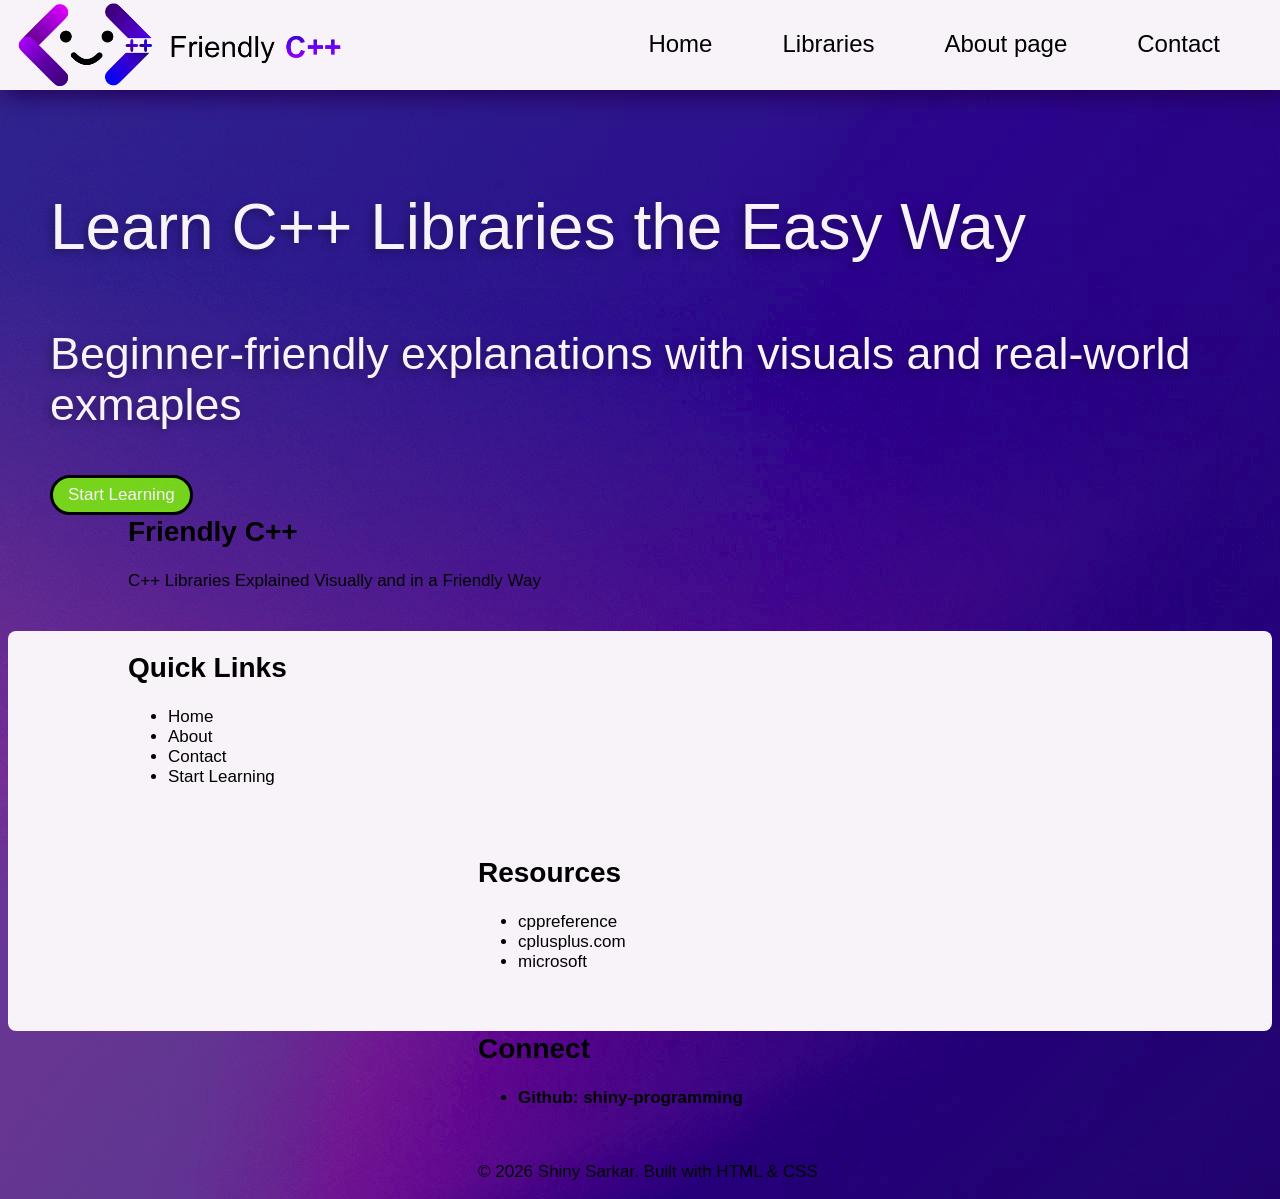
<file: index.html>
<!DOCTYPE html>
<html>

<head>
    <meta charset="UTF-8">
    <meta name="viewport" content="width=device-width, initial-scale=1.0">
    <link rel="icon" href="pic/friendly-favicon.png">
    <title>Friendly C++</title>
    <link rel="stylesheet" href="css/style.css"> 
</head>

<body>
    <header>
        <div id="container">
            <div id="div1"><img src="pic/friendly-logo.png"></div>
            <nav>
                <div id="linkcontainer">
                    <a href="index.html" id="home">Home</a>
                    <a href="html/libraries.html">Libraries</a>
                    <a href="html/about.html">About page</a>
                    <a href="html/contact.html">Contact</a>
                </div> 
            </nav>
            
        </div>
           
    </header>
    <br>
    <br>
    <main>
        <div id="div2"><p>Learn C++ Libraries the Easy Way</p></div>
        <div id="div3"><p>Beginner-friendly explanations with visuals and real-world exmaples</p></div>
        <div><a href="html/libraries.html"><button id="start">Start Learning</button></a></div>
    </main>
    <br>
    <br>
    <br>
    <br>
    <br>
    <br>
    <footer>
        <div id="footer">
            <div id="imp_text">
                <div>
                    <h2>Friendly C++</h2>
                    <p>C++ Libraries Explained Visually and in a Friendly Way</p>
                </div>
                <br>
                
                <div>
                    <h2>Quick Links</h2>
                    <ul>
                        <li><a href="index.html">Home</a></li>
                        <li><a href="html/about.html">About</a></li>
                        <li><a href="html/contact.html">Contact</a></li>
                        <li><a href="html/libraries.html">Start Learning</a></li>
                    </ul>
                </div>
            </div>
            <div id="imp_links">
                <div>
                    <h2>Resources</h2>
                    <ul>
                        <li><a href="https://www.cppreference.com/">cppreference</a></li>
                        <li><a href="https://cplusplus.com/">cplusplus.com</a></li>
                        <li><a href="https://learn.microsoft.com/en-us/cpp/?view=msvc-170">microsoft</a></li>
                    </ul>
                </div>
                <br>
                
                <div>
                    <h2>Connect</h2>
                    <ul>
                        <li><a href="https://github.com/shiny-programming" target="_blank"><b>Github: shiny-programming</b></a></li>
                        <!--<li><a href="">Email</a></li>-->
                    </ul>
                </div>
                <br>
                
                <div>
                    <p>&COPY; 2026 Shiny Sarkar. Built with HTML & CSS</p>
                </div>
            </div>
        </div>
    </footer>
</body>

</html>
</file>
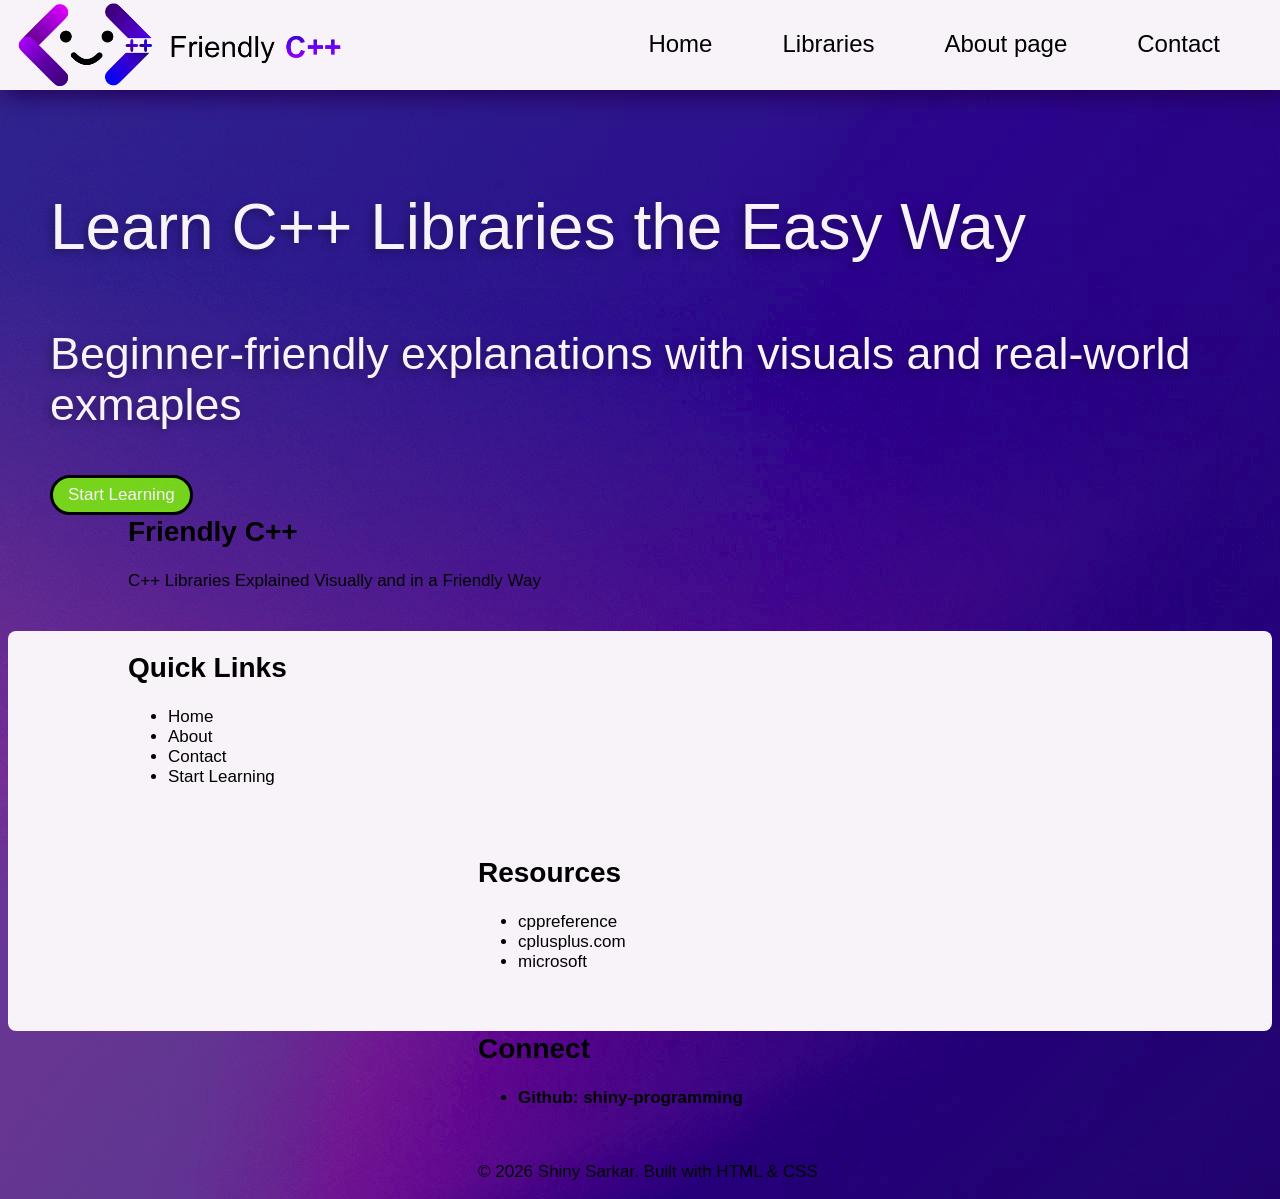
<file: html/index.html>
<!DOCTYPE html>
<html>

<head>
    <meta charset="UTF-8">
    <meta name="viewport" content="width=device-width, initial-scale=1.0">
    <link rel="icon" href="../pic/Friendly (1) (1).png">
    <title>Friendly C++</title>
    <link rel="stylesheet" href="/css/style.css">
</head>

<body>
    <header>
        <div id="container">
            <div id="div1"><img src="../pic/Friendly copy 2 (1).png"></div>
            <nav>
                <div id="linkcontainer">
                    <a href="/html/index.html" id="home">Home</a>
                    <a href="/html/libraries.html">Libraries</a>
                    <a href="/html/about.html">About page</a>
                    <a href="/html/contact.html">Contact</a>
                </div> 
            </nav>
            
        </div>
           
    </header>
    <br>
    <br>
    <main>
        <div id="div2"><p>Learn C++ Libraries the Easy Way</p></div>
        <div id="div3"><p>Beginner-friendly explanations with visuals and real-world exmaples</p></div>
        <div><a href="libraries.html"><button id="start">Start Learning</button></a></div>
    </main>
    <br>
    <br>
    <br>
    <br>
    <br>
    <br>
    <footer>
        <div id="footer">
            <div id="imp_text">
                <div>
                    <h2>Friendly C++</h2>
                    <p>C++ Libraries Explained Visually and in a Friendly Way</p>
                </div>
                <br>
                
                <div>
                    <h2>Quick Links</h2>
                    <ul>
                        <li><a href="/html/index.html">Home</a></li>
                        <li><a href="/html/about.html">About</a></li>
                        <li><a href="/html/contact.html">Contact</a></li>
                        <li><a href="/html/libraries.html">Start Learning</a></li>
                    </ul>
                </div>
            </div>
            <div id="imp_links">
                <div>
                    <h2>Resources</h2>
                    <ul>
                        <li><a href="https://www.cppreference.com/">cppreference</a></li>
                        <li><a href="https://cplusplus.com/">cplusplus.com</a></li>
                        <li><a href="https://learn.microsoft.com/en-us/cpp/?view=msvc-170">microsoft</a></li>
                    </ul>
                </div>
                <br>
                
                <div>
                    <h2>Connect</h2>
                    <ul>
                        <li><a href="https://github.com/shiny-programming" target="_blank"><b>Github: shiny-programming</b></a></li>
                        <!--<li><a href="">Email</a></li>-->
                    </ul>
                </div>
                <br>
                
                <div>
                    <p>&COPY; 2026 Shiny Sarkar. Built with HTML & CSS</p>
                </div>
            </div>
        </div>
    </footer>
</body>

</html>
</file>
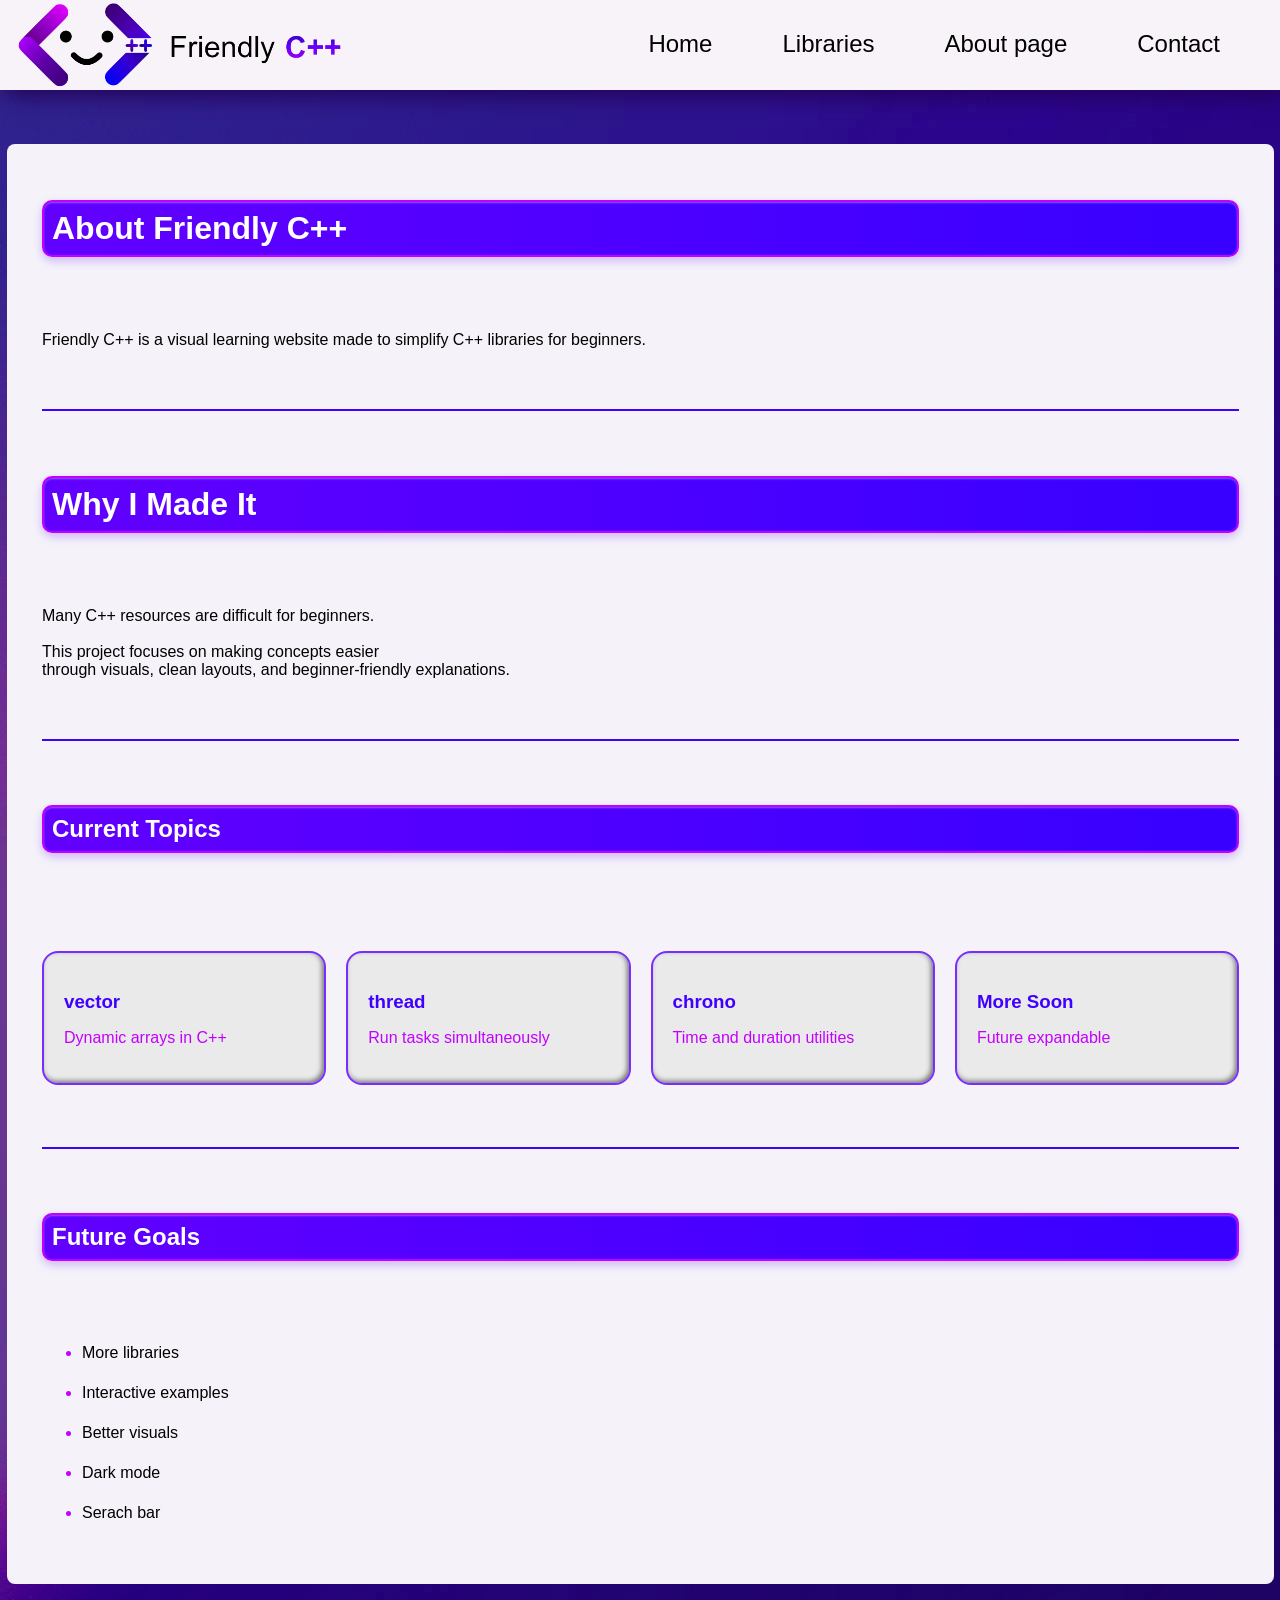
<file: html/about.html>
<!DOCTYPE html>
<!DOCTYPE html>
<html lang="en">
<head>
    <meta charset="UTF-8">
    <meta name="viewport" content="width=device-width, initial-scale=1.0">
    <link rel="icon" href="../pic/friendly-favicon.png">
    <title>Friendly C++</title>
    <link rel="stylesheet" href="../css/about.css">
</head>
<body>
    <body>
    <header>
        <div id="container">
            <div id="div1"><img src="../pic/friendly-logo.png"></div>
            <nav>
                <div id="linkcontainer">
                    <a href="../index.html" id="home">Home</a>
                    <a href="libraries.html">Libraries</a>
                    <a href="about.html">About page</a>
                    <a href="contact.html">Contact</a>
                </div> 
            </nav>
        </div>  
    </header>
    <br><br><br>
    <main id="board">
        <div class="main_element">

            <h1>About Friendly C++</h1>
            <br>
            <br>
            <p>
                Friendly C++ is a visual learning website
                made to simplify C++ libraries for beginners.
            </p>
            <br>
            <br>
            <hr>
            <br>
            <br>
            <h1>Why I Made It</h1>
            <br>
            <br>
            <p>
                Many C++ resources are difficult for beginners.
                <br><br>
                This project focuses on making concepts easier <br>
                through visuals, clean layouts, and beginner-friendly explanations.
            </p>
            <br>
            <br>
            <hr>
            <br>
            <br>
            <h2>Current Topics</h2><br>
            <section class="topics-section">

                <div class="topics-grid">

                    <a href="vector.html">

                        <div class="topic-card">
                            <h3>vector</h3>
                            <p>Dynamic arrays in C++</p>
                        </div>

                    </a>
                    
                    <a href="threads.html">

                        <div class="topic-card">
                            <h3>thread</h3>
                            <p>Run tasks simultaneously</p>
                        </div>

                    </a>
                    
                    <a href="chrono.html">

                        <div class="topic-card">
                            <h3>chrono</h3>
                            <p>Time and duration utilities</p>
                        </div>

                    </a>
                    

                    <div class="topic-card">
                        <h3>More Soon</h3>
                        <p>Future expandable</p>
                    </div>

                </div>

            </section>
            <br>
            <br>
            <br>
            <hr>
            <br>
            <br>
            <h2>Future Goals</h2>
            <br>
            <br>
            <ul>
                <li>More libraries</li>
                <li>Interactive examples</li>
                <li>Better visuals</li>
                <li>Dark mode</li>
                <li>Serach bar</li>
            </ul>

        </div>
        
    </main>
</body>
</html>
</file>
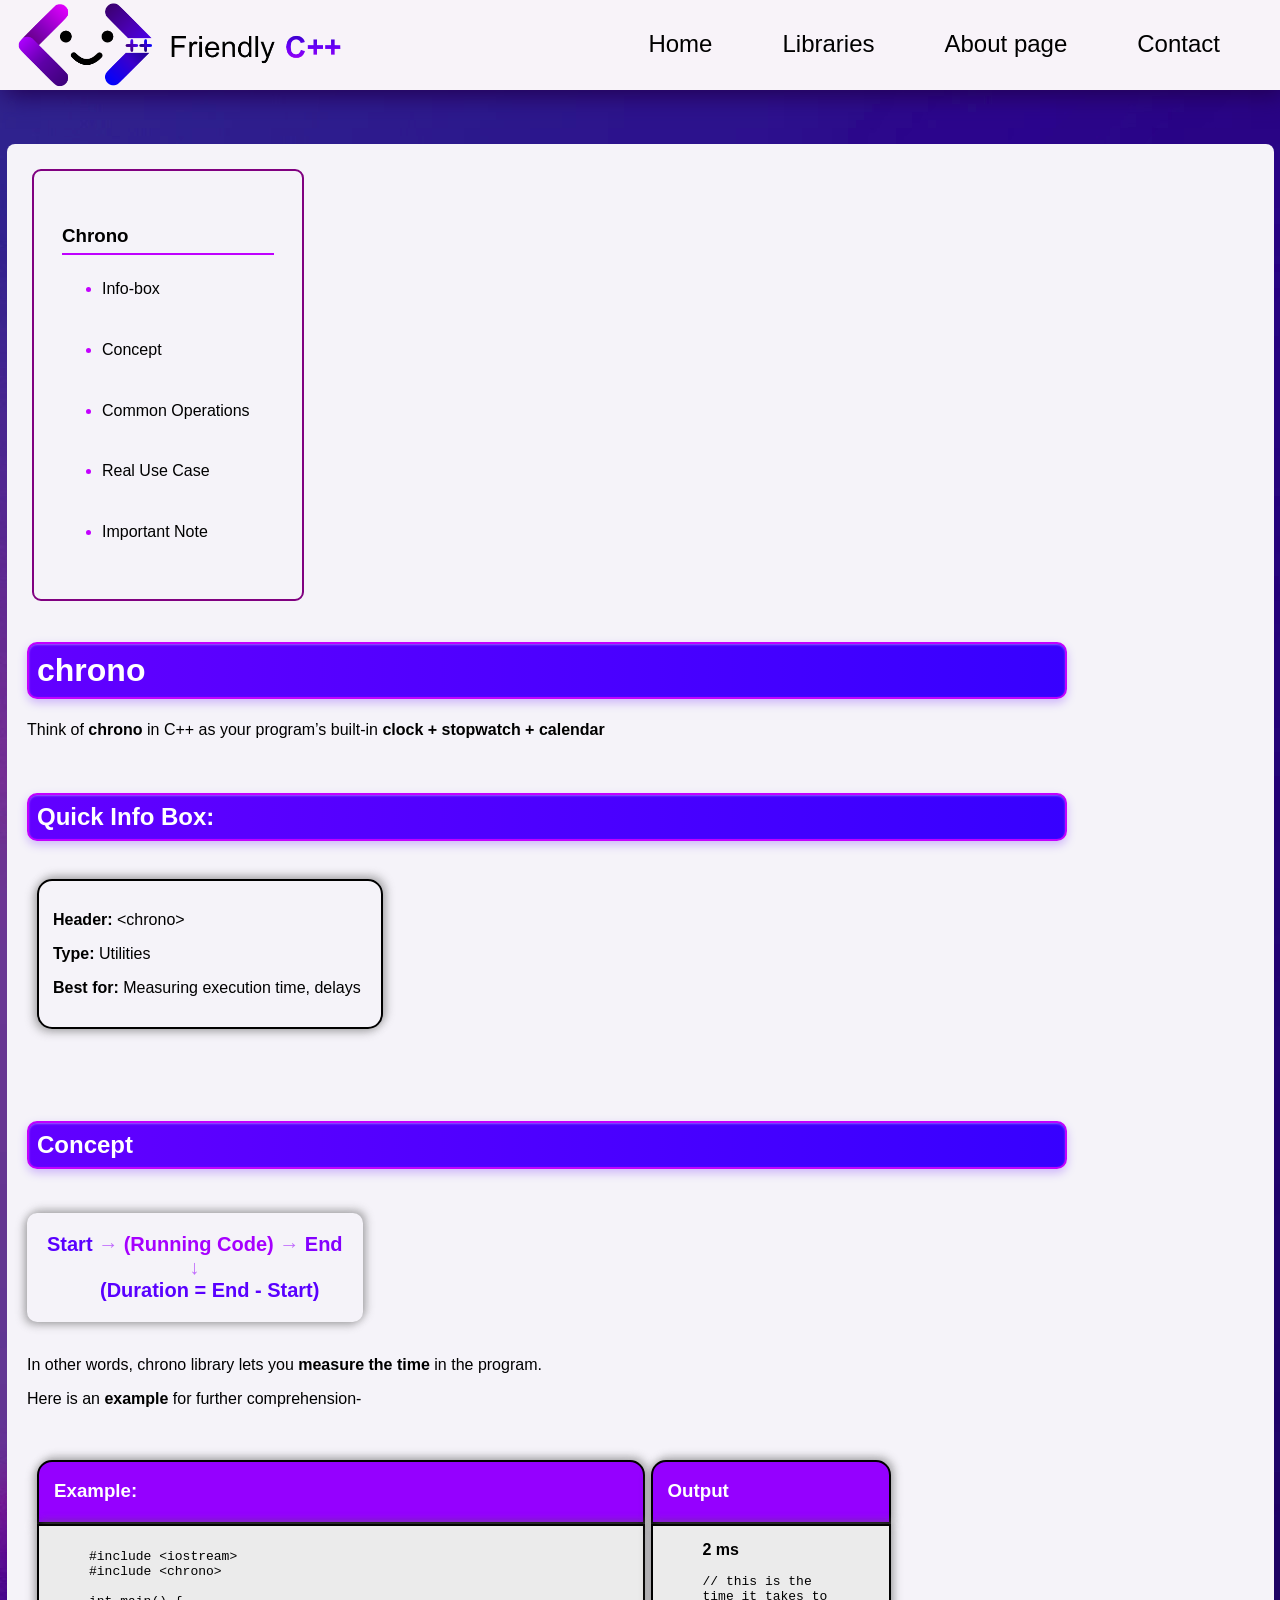
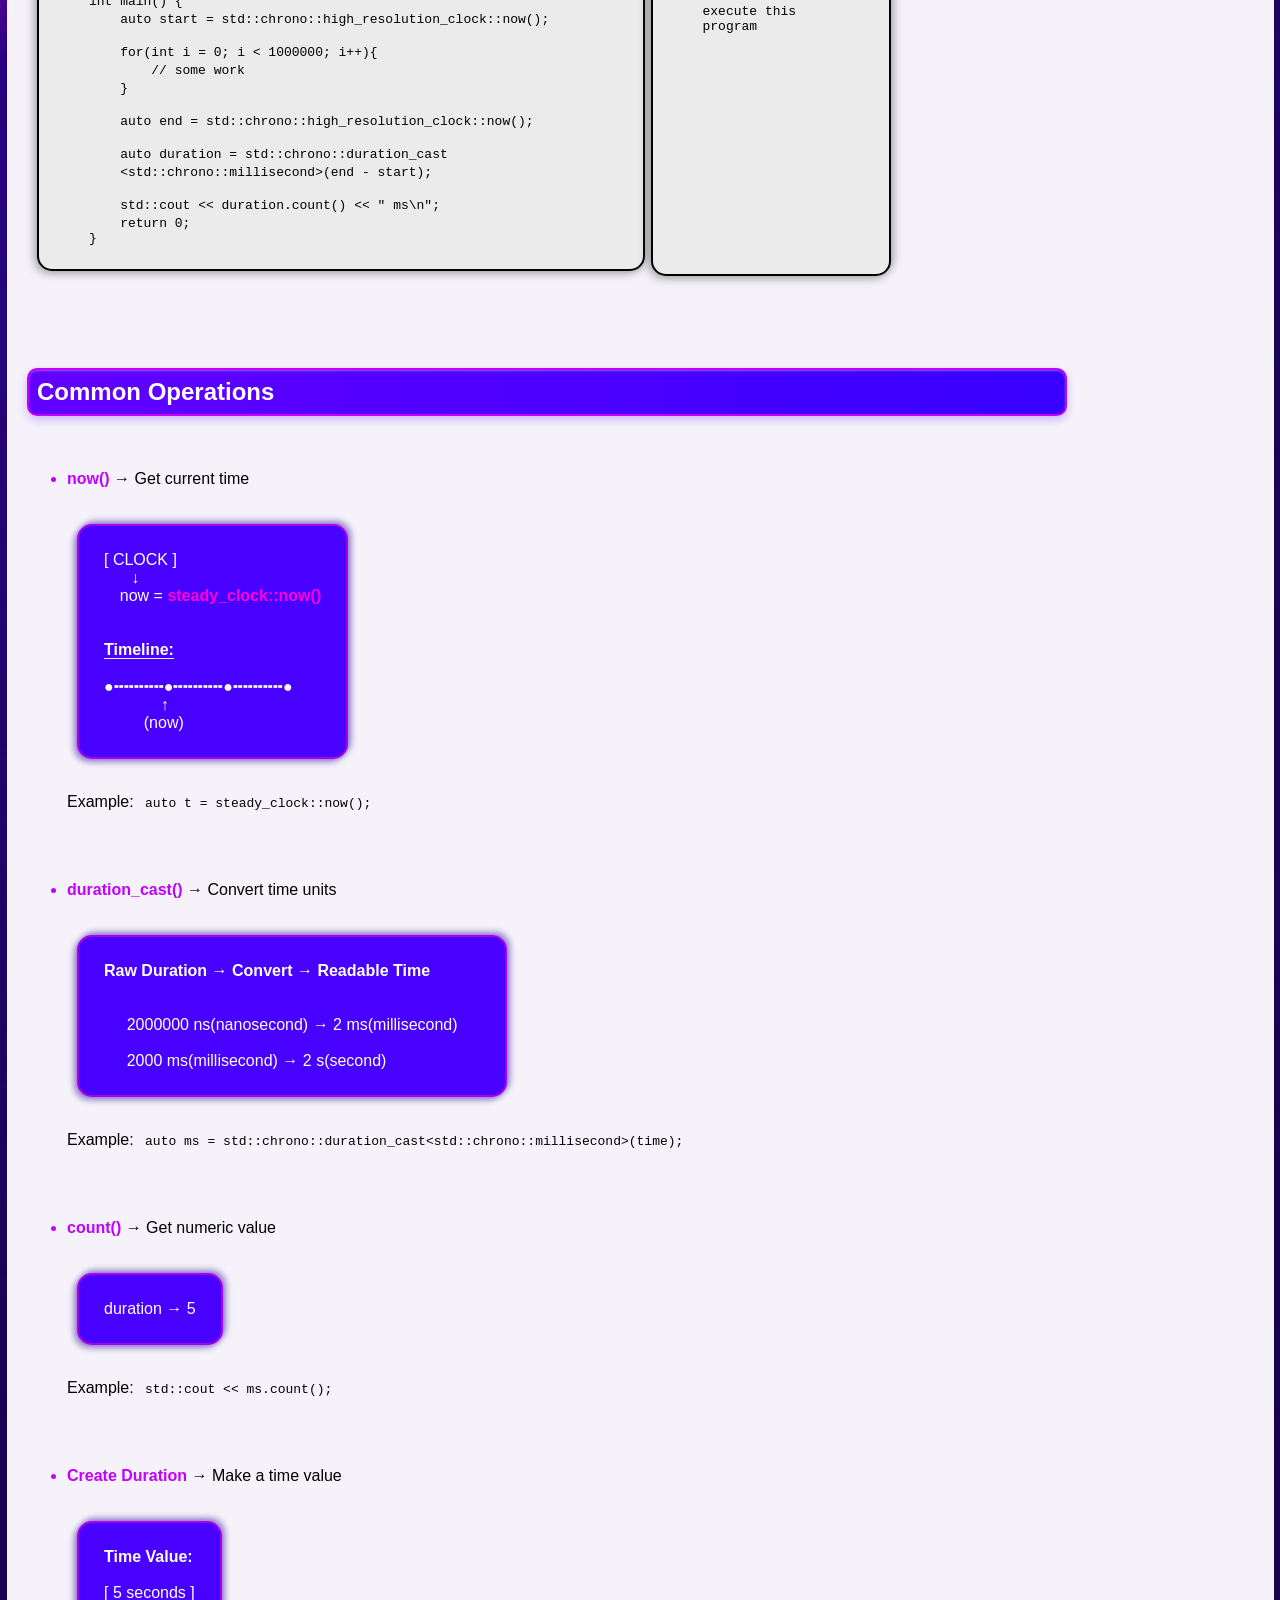
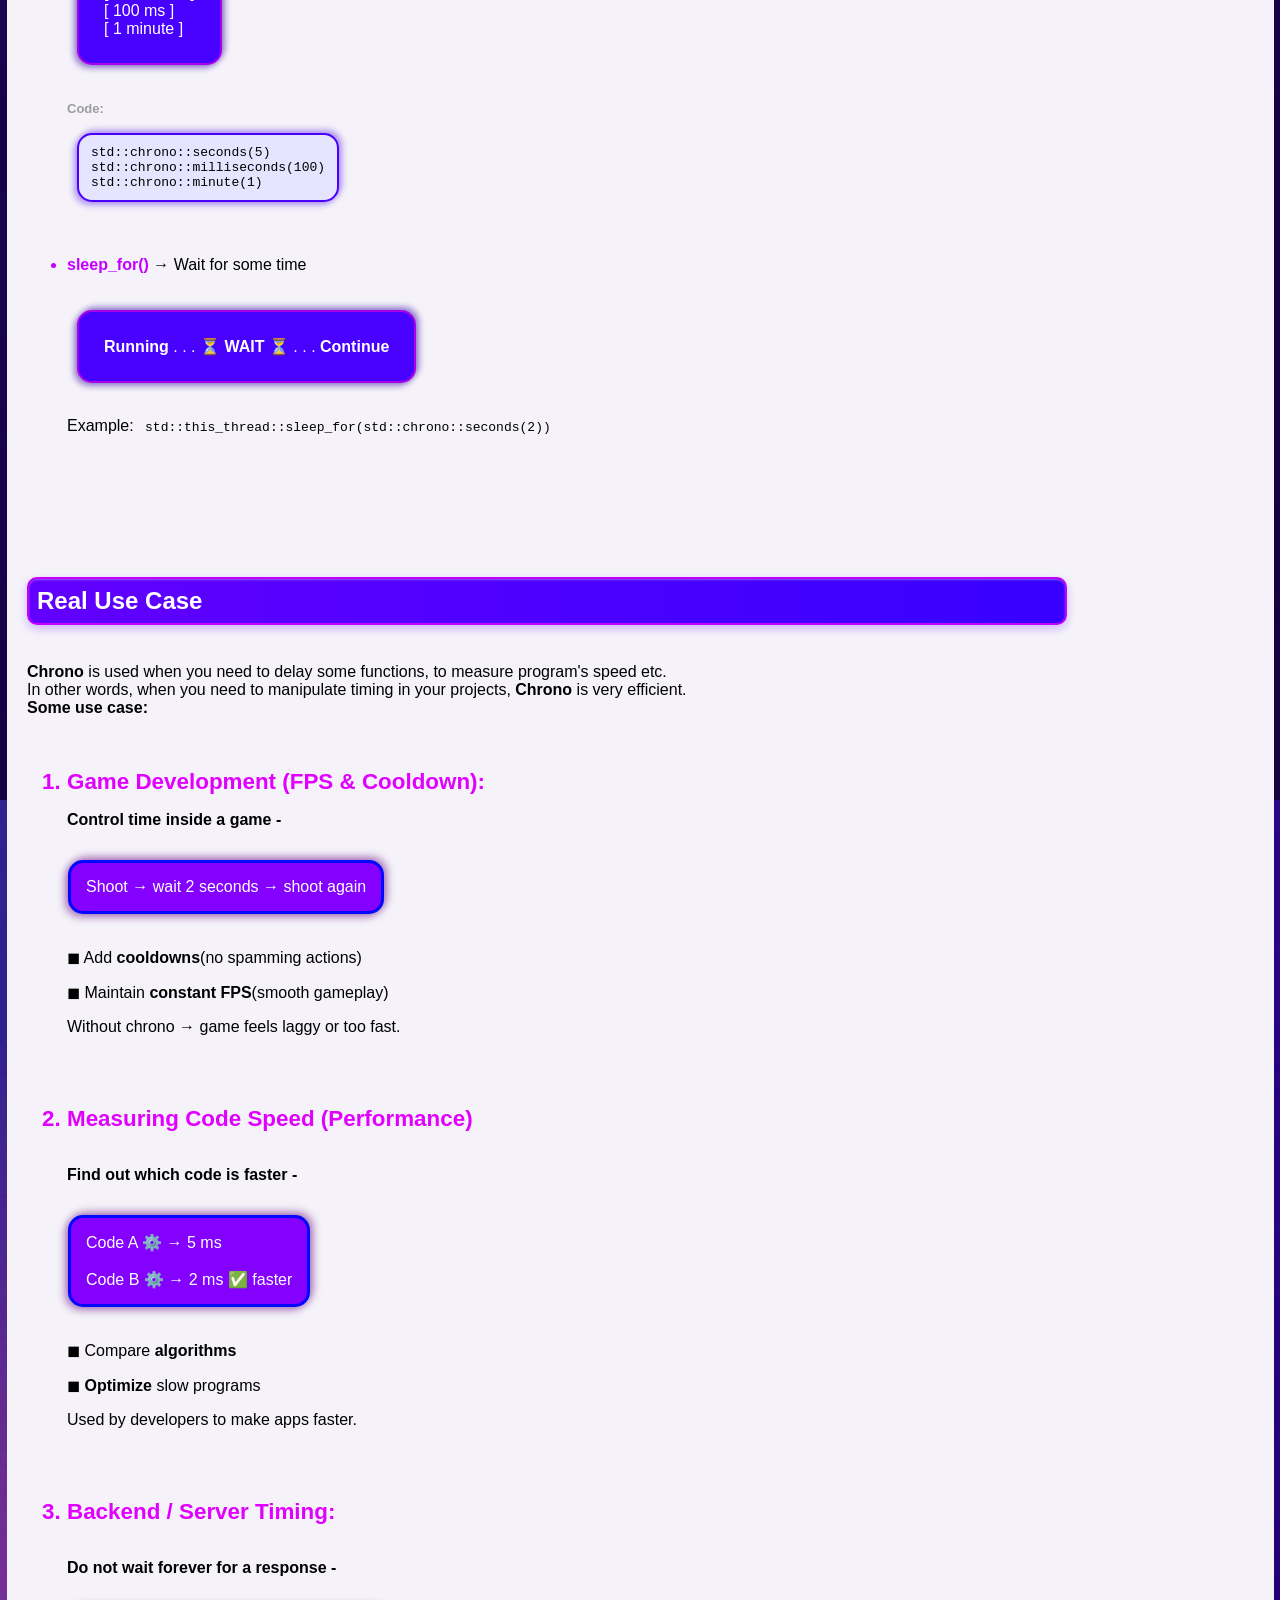
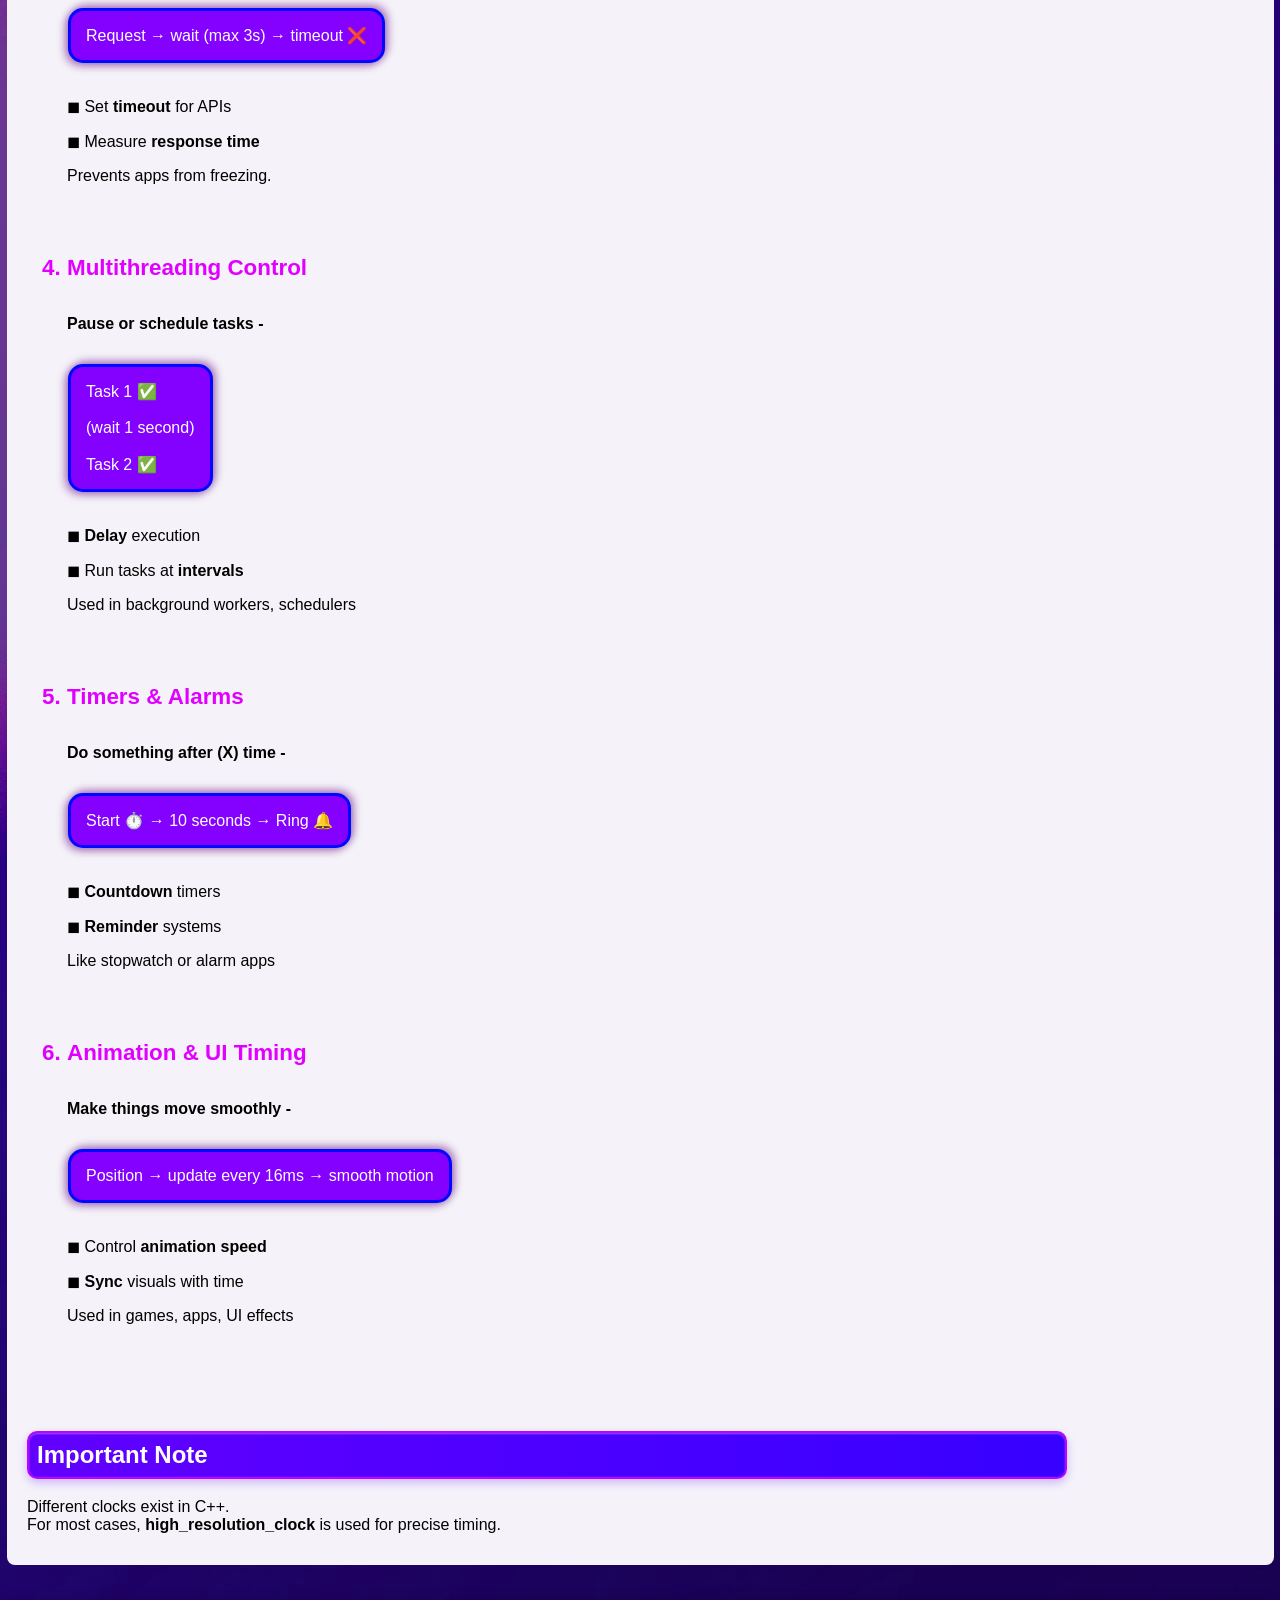
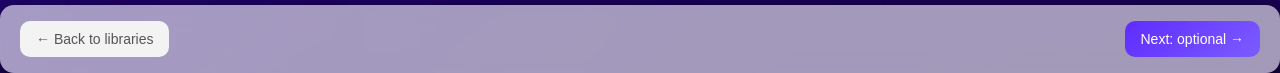
<file: html/chrono.html>
<!DOCTYPE html>
<!DOCTYPE html>
<html lang="en">
<head>
    <meta charset="UTF-8">
    <meta name="viewport" content="width=device-width, initial-scale=1.0">
    <link rel="icon" href="../pic/friendly-favicon.png">
    <title>Friendly C++</title>
    <link rel="stylesheet" href="../css/chrono.css">
</head>
<body>
    <header>
        <div id="container">
            <div id="div1"><img src="../pic/friendly-logo.png"></div>
            <nav>
                <div id="linkcontainer">
                    <a href="../index.html" id="home">Home</a>
                    <a href="libraries.html">Libraries</a>
                    <a href="about.html">About page</a>
                    <a href="contact.html">Contact</a>
                </div> 
            </nav>
        </div>  
    </header>
    <br><br><br>
    <main id="board">
        <div id="section1">

            <div id="sidebar">
                <h3>Chrono</h3>
                <ul>
                    <li>Info-box</li>
                    <br>
                    <li>Concept</li>
                    <br>
                    <li>Common Operations</li>
                    <br>
                    <li>Real Use Case</li>
                    <br>
                    <li>Important Note</li>
                </ul>
            </div>
        </div>
        <div id="main-para">
                <h1>chrono</h1>
                <p>Think of <strong>chrono</strong> in C++ as your program’s built-in <strong>clock + stopwatch + calendar</strong></p>
                <br>
                
                <h2>Quick Info Box:</h2><br>
                <div class="info-box">
                    <p><strong>Header:</strong> &lt;chrono&gt;</p>
                    <p><strong>Type:</strong> Utilities</p> 
                    <p><strong>Best for:</strong> Measuring execution time, delays</p> 
                </div>
                <br>
            <br>
            <br>
            <br>
            <br>
            <h2>Concept</h2>
            <br>
            <div class="flow">
                <span class="s1">Start</span>
                <span>→</span>
                <span class="s2"> (Running Code) </span>
                <span>→</span> 
                <span class="s3"> End </span> <br>
                <span id="odd">"""""""""""""""</span><span>↓</span> <br>
                <span id="odd">"""""</span><span class="s1"> (Duration = End - Start) </span>    
            </div><br><br>
            <p>In other words, chrono library lets you <b>measure the time</b> in the program.</p>
            <p>Here is an <b>example</b> for further comprehension-</p>
            <br>
            <br>
            
            <div id="example_container">
            <div id="example_header">
                <h3>Example:</h3>
            </div>
            <div id="example">
            <p>
            #include &lt;iostream&gt;<br>
            #include &lt;chrono&gt;<br>
            <br>
            int main() {<br>
            <span class="example_deco">,,,,,,,</span>auto start = std::chrono::high_resolution_clock::now();<br>
                <br>
            <span class="example_deco">,,,,,,,</span>for(int i = 0; i &lt; 1000000; i++){<br>
            <span class="example_deco">,,,,,,,,,,,,,,</span>// some work <br>
            <span class="example_deco">,,,,,,,</span>} <br>
                <br>
            <span class="example_deco">,,,,,,,</span>auto end = std::chrono::high_resolution_clock::now();<br>
                <br>
            <span class="example_deco">,,,,,,,</span>auto duration = std::chrono::duration_cast <br>
            <span class="example_deco">,,,,,,,</span>&lt;std::chrono::millisecond&gt;(end - start); <br>
                <br>
            <span class="example_deco">,,,,,,,</span>std::cout << duration.count() << " ms\n";<br>
            <span class="example_deco">,,,,,,,</span>return 0;<br>
            }</p>
            </div>
            </div>
            <div id="output_container">
            <div id="output_header">
                <h3>Output</h3>
            </div>
            <div id="output_box">   
                <strong>2 ms </strong><br><br>// this is the time it takes to execute this program<br>
            </div>
            </div>
            <br>
            <br>
            <br>
            <br>
            <br>
            <h2>Common Operations</h2><br>
            <ul class="ops">
                <li>
                    <strong>now()</strong> → Get current time <br><br><br>
                    <div class="vector_visual">
                        <span>[ CLOCK ]</span><br>
                        <span id="odd2">""""</span><span> ↓ </span><br>
                        <span id="odd2">""</span><span> now = </span><span class="labels"> steady_clock::now()</span>
                        <br><br><br>
                        <span class="labels2">Timeline:</span><br><br>
                        <span> ●╍╍╍╍╍●╍╍╍╍╍●╍╍╍╍╍● </span><br>
                         <span id="odd2">""""""""""</span><span>↑</span><br>
                         <span id="odd2">"""""""</span><span>(now)</span>
                    </div><br><br>
                    <p>Example:<span id="odd">""</span><span class="example_code_line">auto t = steady_clock::now();</span></p><br>
                </li><br><br>
                <li>
                    <strong>duration_cast() </strong> → Convert time units <br><br><br>
                    <div class="vector_visual">
                        <span><b>Raw Duration</b></span>
                        <span> → </span>
                        <span><b>Convert</b></span>
                        <span> → </span>
                        <span><b>Readable Time</b></span><br><br><br>
                        <span id="odd2">""""</span><span>2000000 ns(nanosecond)</span>
                        <span> → </span>
                        <span>2 ms(millisecond)</span><span id="odd2">""""</span><br><br>
                        <span id="odd2">""""</span><span>2000 ms(millisecond)</span>
                        <span> → </span>
                        <span>2 s(second)</span>
                    </div><br><br>
                    <p>Example:<span id="odd">""</span><span class="example_code_line">auto ms = std::chrono::duration_cast&lt;std::chrono::millisecond&gt;(time);</span></p><br>
                </li><br><br>
                <li>
                    <strong>count()</strong> → Get numeric value <br><br><br>
                    <div class="vector_visual">
                        <span>duration</span>
                        <span> → </span>
                        <span>5</span>
                    </div><br><br>
                    <p>Example:<span id="odd">""</span><span class="example_code_line">std::cout &lt;&lt; ms.count();</span></p><br>
                </li><br> 
                <br>
                <li>
                    <strong>Create Duration</strong> → Make a time value <br><br><br>
                    <div class="vector_visual">
                        <span class="labels3">Time Value:</span><br><br>
                        <span>[ 5 seconds ]</span><br>
                        <span>[ 100 ms ]</span><br>
                        <span>[ 1 minute ]</span><br>
                    </div><br><br>
                    <p><span class="code_head"><b>Code:</b></span></p>
                    <div class="code_snippet">
                        <span class="code"> std::chrono::seconds(5) </span><br>
                        <span class="code"> std::chrono::milliseconds(100) </span><br>
                        <span class="code"> std::chrono::minute(1) </span>
                    </div><br><br>
                </li><br>
                <br>
                <li>
                    <strong>sleep_for()</strong> → Wait for some time <br><br><br>
                    <div class="vector_visual">
                        <span><b>Running</b></span>
                        <span> . . . </span>
                        <span><b>⏳ WAIT ⏳</b></span>
                        <span> . . . </span>
                        <span><b>Continue</b><br>
                    </div><br><br>
                    <p>Example:<span id="odd">""</span><span class="example_code_line">std::this_thread::sleep_for(std::chrono::seconds(2))</span></p><br>
                </li><br> 
                </li>
            </ul>
            <br>
            <br>
            <br>
            <div class="real_use">
                <h2>Real Use Case</h2><br>
                <b>Chrono</b> is used when you need to delay some functions, to measure program's speed etc.<br>
                In other words, when you need to manipulate timing in your projects, <b>Chrono</b> is very efficient.<br>
                <strong>Some use case:</strong><br><br><br>
                <ol class="use_list">
                    <li>
                        <strong>Game Development (FPS & Cooldown):</strong>
                        <p><b>Control time inside a game -</b></p>
                        <div class="vector_usage">
                            <span>Shoot</span>
                            <span> → </span>
                            <span> wait 2 seconds </span>
                            <span> → </span>
                            <span> shoot again </span>
                        </div>
                        <br>
                        <br>
                        <p>◼ Add <b>cooldowns</b>(no spamming actions)</p>
                        <p>◼ Maintain <b>constant FPS</b>(smooth gameplay)</p>
                        <p>Without chrono → game feels laggy or too fast.</p><br>
                    </li><br>
                    <br>
                    <li>
                        <strong>Measuring Code Speed (Performance)</strong><br><br>
                        <p><b>Find out which code is faster -</b></p>
                        <div class="vector_usage">
                            <span>Code A ⚙️</span>
                            <span> → </span>
                            <span>5 ms</span><br><br>
                            <span>Code B ⚙️</span>
                            <span> → </span>
                            <span>2 ms ✅ faster</span>
                        </div>
                        <br>
                        <br>
                        <p>◼ Compare <b>algorithms</b></p>
                        <p>◼ <b>Optimize</b> slow programs</p>
                        <p>Used by developers to make apps faster.</p><br>
                    </li><br>
                    <br>
                    <li>
                        <strong>Backend / Server Timing:</strong><br><br>
                        <p><b>Do not wait forever for a response -</b></p>
                        <div class="vector_usage">
                            <span>Request</span>
                            <span> → </span>
                            <span> wait (max 3s)</span>
                            <span> → </span>
                            <span> timeout ❌</span>
                        </div>
                        <br>
                        <br>
                        <p>◼ Set <b>timeout</b> for APIs</p>
                        <p>◼ Measure <b>response time</b></p>
                        <p>Prevents apps from freezing.</p><br>
                    </li><br>
                    <br>
                    <li>
                        <strong>Multithreading Control</strong><br><br>
                        <p><b>Pause or schedule tasks -</b></p>
                        <div class="vector_usage">
                            <span>Task 1 ✅</span><br><br>
                            <span> (wait 1 second) </span><br><br>
                            <span>Task 2 ✅</span><br>
                        </div>
                        <br>
                        <br>
                        <p>◼ <b>Delay</b> execution</p>
                        <p>◼ Run tasks at <b>intervals</b></p>
                        <p>Used in background workers, schedulers</p><br>
                    </li><br>
                    <br>
                    <li>
                        <strong>Timers & Alarms</strong><br><br>
                        <p><b>Do something after (X) time -</b></p>
                        <div class="vector_usage">
                            <span>Start ⏱️</span>
                            <span> → 10 seconds → </span>
                            <span>Ring 🔔</span>
                        </div>
                        <br>
                        <br>
                        <p>◼ <b>Countdown</b> timers</p>
                        <p>◼ <b>Reminder</b> systems</p>
                        <p>Like stopwatch or alarm apps</p><br>
                    </li><br>
                    <br>
                    <li>
                        <strong>Animation & UI Timing</strong><br><br>
                        <p><b>Make things move smoothly -</b></p>
                        <div class="vector_usage">
                            <span>Position</span>
                            <span> →</span>
                            <span>update every 16ms</span>
                            <span> →</span>
                            <span>smooth motion</span>
                        </div>
                        <br>
                        <br>
                        <p>◼ Control <b>animation speed</b></p>
                        <p>◼ <b>Sync</b> visuals with time</p>
                        <p>Used in games, apps, UI effects</p><br>
                    </li>
                </ol>
            </div>
            <br>
            <br>
            <div class="Imp_note">
                <h2>Important Note</h2>
                <p>
                Different clocks exist in C++. <br>
                For most cases, <strong>high_resolution_clock</strong> is used for precise timing.
                </p>
            </div>
        </div>
        
    </main>
    <div class="next-prev">
        <a href="libraries.html" id="link_back" class="nav_button">← Back to libraries</a>
        <a href="optional.html" id="link_forward" class="nav_button">Next: optional →</a>
    </div>
</body>
</html>
</file>
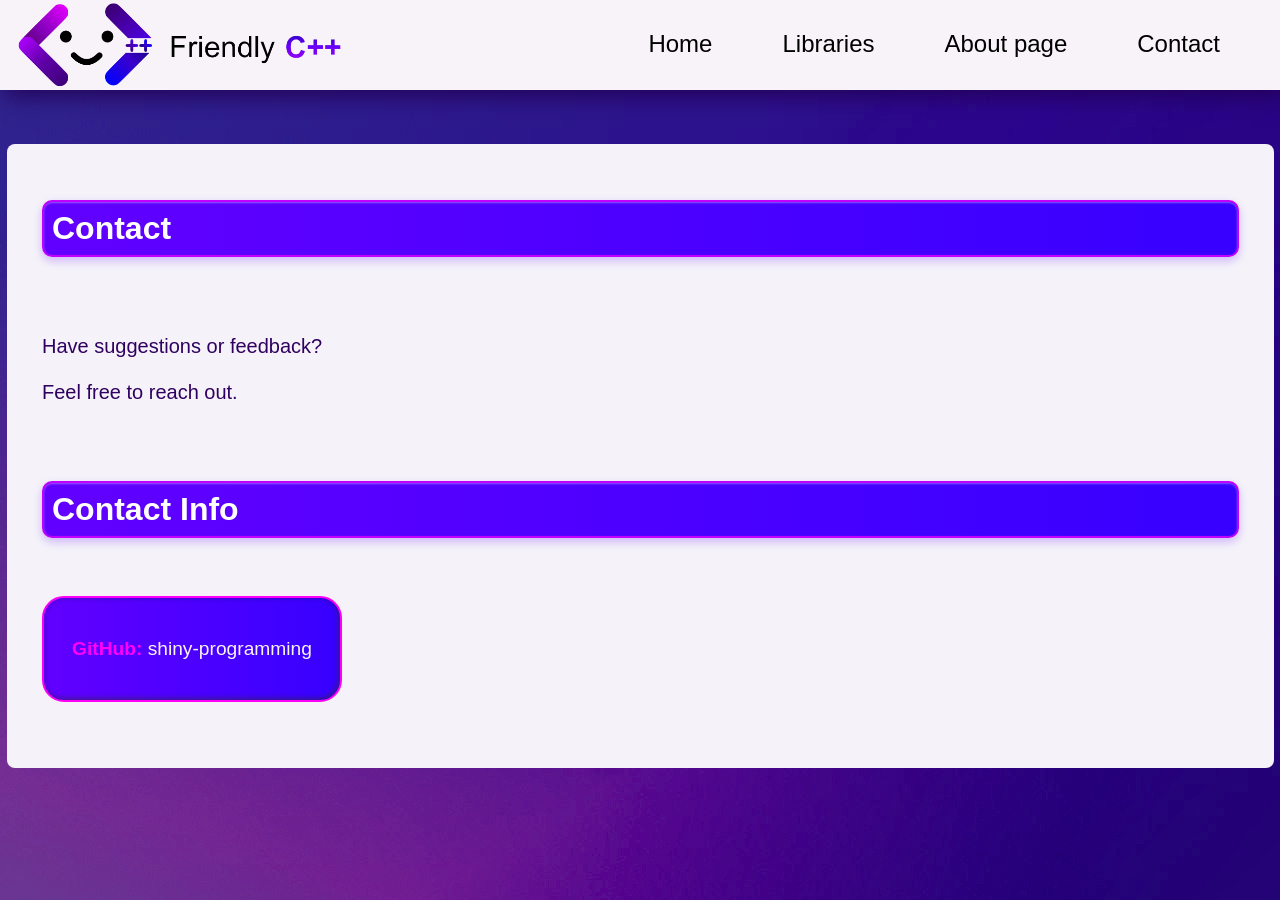
<file: html/contact.html>
<!DOCTYPE html>
<!DOCTYPE html>
<html lang="en">
<head>
    <meta charset="UTF-8">
    <meta name="viewport" content="width=device-width, initial-scale=1.0">
    <link rel="icon" href="../pic/friendly-favicon.png">
    <title>Friendly C++</title>
    <link rel="stylesheet" href="../css/contact.css">
</head>
<body>
    <header>
        <div id="container">
            <div id="div1"><img src="../pic/friendly-logo.png"></div>
            <nav>
                <div id="linkcontainer">
                    <a href="../index.html" id="home">Home</a>
                    <a href="libraries.html">Libraries</a>
                    <a href="about.html">About page</a>
                    <a href="contact.html">Contact</a>
                </div> 
            </nav>
        </div>  
    </header>
    <br><br><br>
    <main id="board">
        <div class="main_element">

            <h1>Contact</h1>
            <br>
            <br>
            <p style="color: rgb(48, 0, 96); font-size: 20px;">
                Have suggestions or feedback?<br><br>
                Feel free to reach out.
            </p>
            <br><br>
            <h1>Contact Info</h1>
            <br>
            <br>
            <div class="contact-info">
                <!--<p><span>Email:</span> yourmail@example.com</p>-->
                <p><a href="https://github.com/shiny-programming" style="text-decoration: none;" target="_blank"><span>GitHub:</span> shiny-programming</a></p>
            </div>
        </div>
    </main>
</body>
</html>
</file>
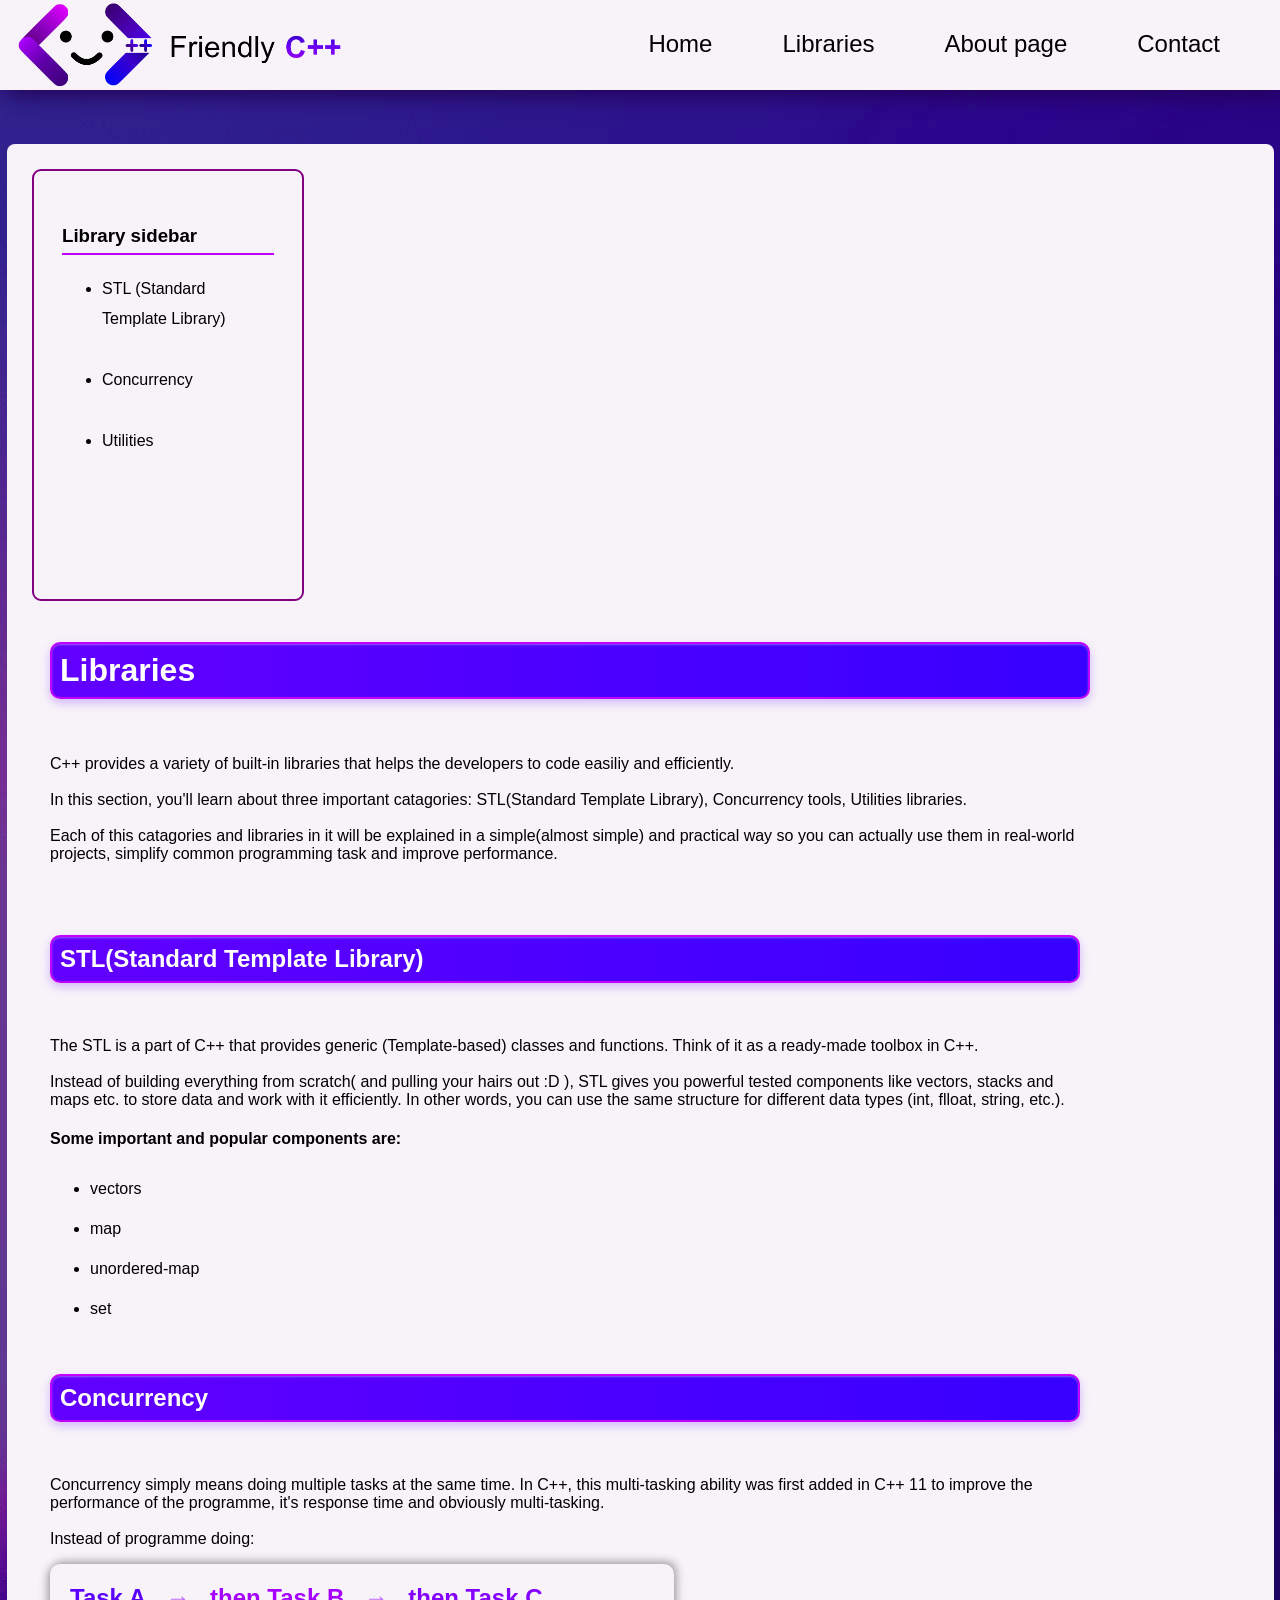
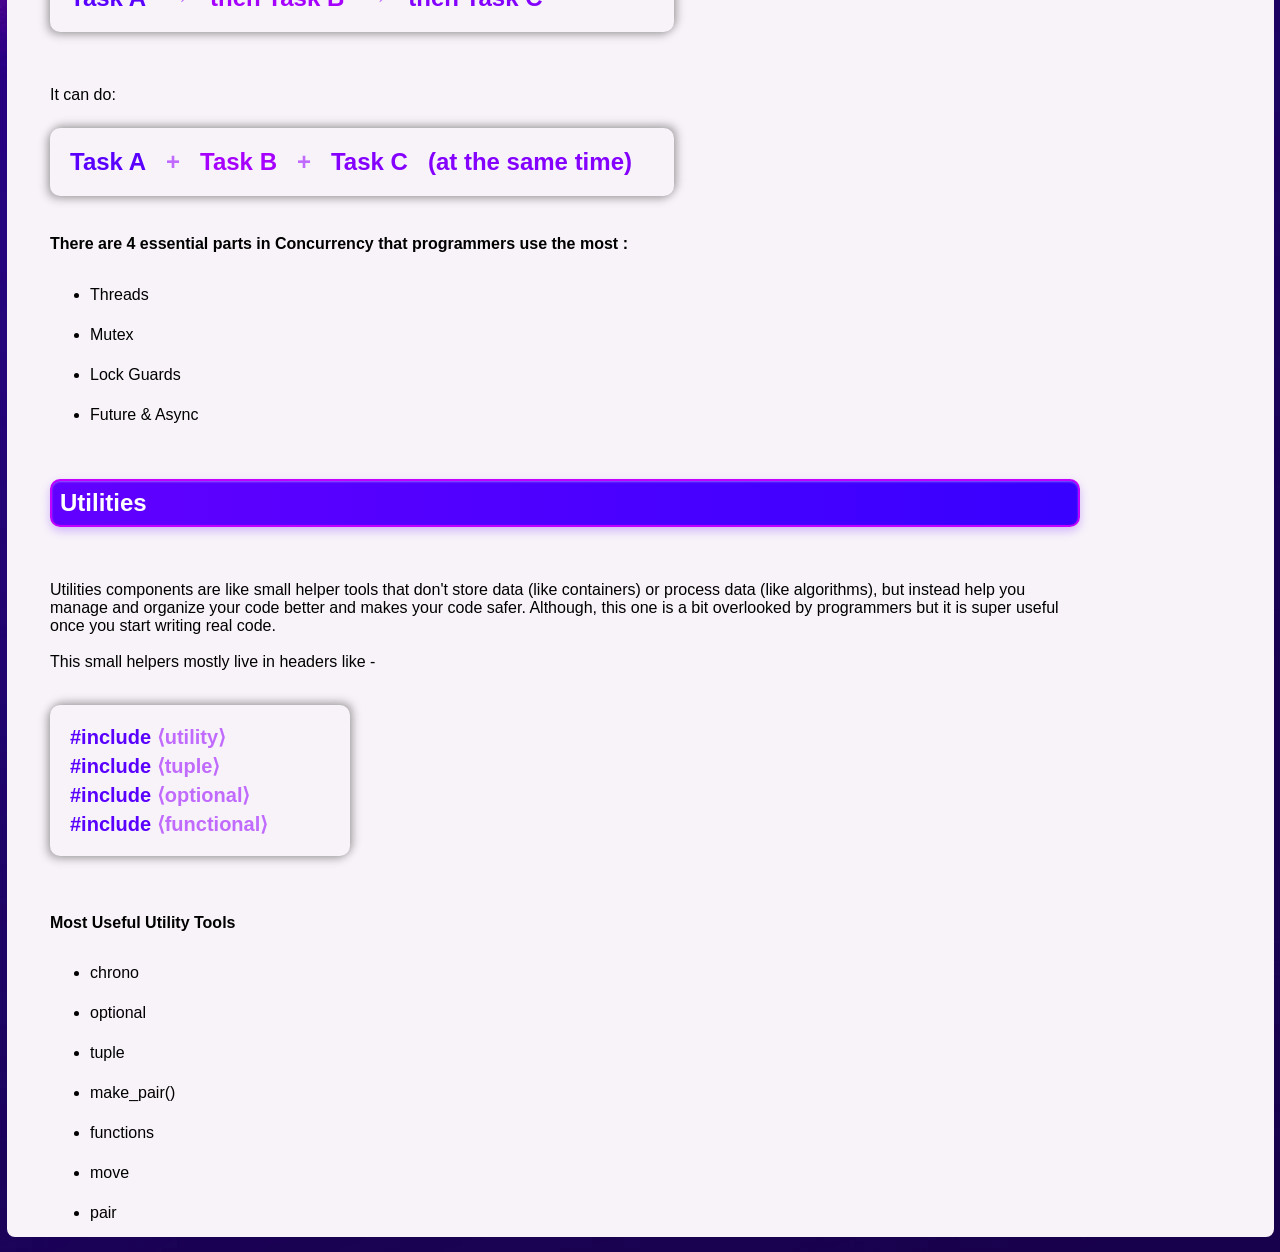
<file: html/libraries.html>
<!DOCTYPE html>
<html lang="en">
<head>
    <meta charset="UTF-8">
    <meta name="viewport" content="width=device-width, initial-scale=1.0">
    <link rel="icon" href="../pic/friendly-favicon.png">
    <title>Friendly C++</title>
    <link rel="stylesheet" href="../css/libraries.css">
</head>
<body>
    <header>
        <div id="container">
            <div id="div1"><img src="../pic/friendly-logo.png"></div>
            <nav>
                <div id="linkcontainer">
                    <a href="../index.html" id="home">Home</a>
                    <a href="libraries.html">Libraries</a>
                    <a href="about.html">About page</a>
                    <a href="contact.html">Contact</a>
                </div> 
            </nav>
        </div>  
    </header>
    <br>
    <br>
    <br>
    <main id="board">
        <div id="section1">

            <div id="sidebar">
                <h3>Library sidebar</h3>
                <ul>
                    <li>STL (Standard Template Library)</li>
                    <br>
                    <li>Concurrency</li>
                    <br>
                    <li>Utilities</li>
                </ul>

            </div>
        </div>
       <div id="main_para">
            <h1>Libraries</h1><br>
            <p>
                C++ provides a variety of built-in libraries that helps the developers 
                to code easiliy and efficiently.
                <br>
                <br>
                In this section, you'll learn about three important catagories: 
                STL(Standard Template Library), Concurrency tools, Utilities libraries.
                <br>
                <br>
                Each of this catagories and libraries in it will be explained in a simple(almost simple) and practical
                way so you can actually use them in real-world projects, simplify common programming task and 
                improve performance.
            </p>
            <br>
            <br>
            <div class="main-element">
                <h2>STL(Standard Template Library)</h2>
                <br>
                <p>
                    The STL is a part of C++ that provides generic (Template-based) classes and functions.
                    Think of it as a ready-made toolbox in C++. 
                    <br>
                    <br>
                    Instead of building everything from
                    scratch( and pulling your hairs out :D ), STL gives you powerful tested components
                    like vectors, stacks and maps etc. to store data and work with it efficiently.
                    In other words, you can use the same structure for different data types (int, flloat, string, etc.).
                    <br>
                    <h4>Some important and popular components are:</h4>
                    <ul>
                        <li><a href="vector.html">vectors</a></li>
                        <li><a href="map.html">map</a></li>
                        <li><a href="">unordered-map</a></li>
                        <li><a href="">set</a></li>
                    </ul>
                </p>
            </div>
            <br>
            <br>
            <br>
            <div class="main-element">
                <h2>Concurrency</h2>
                <br>
                <p>
                    Concurrency simply means doing multiple tasks at the same time.
                    In C++, this multi-tasking ability was first added in C++ 11 to improve the performance
                    of the programme, it's response time and obviously multi-tasking.
                    <br><br>
                    Instead of programme doing:
                    <br>
                    <div class="flow">
                        <span class="s1">Task A</span>
                        <span>→</span>
                        <span class="s2">then Task B</span>
                        <span>→</span> 
                        <span class="s3">then Task C</span>    
                    </div>
                    <br><br><br>
                    It can do:
                    <br><br>
                    <div class="flow">
                        <span class="s1">Task A</span>
                        <span>+</span>
                        <span class="s2">Task B</span>
                        <span>+</span> 
                        <span class="s3">Task C</span> 
                        <span class="s3">(at the same time)</span>   
                    </div>
                    <br>
                    
                    <h4>There are 4 essential parts in Concurrency that programmers use the most :</h4>

                    <ul>
                        <li><a href="threads.html">Threads</a></li>
                        <li><a href="mutex.html">Mutex</a></li>
                        <li><a href="">Lock Guards</a></li>
                        <li><a href="">Future & Async</a></li>
                    </ul>
                </p>
            </div>
            <br>
            <br>
            <br>
            <div class="main-element">
                <h2>Utilities</h2><br>
                <p>
                    Utilities components are like small helper tools that don't store data (like containers) or
                    process data (like algorithms), but instead help you manage and organize your code better and makes 
                    your code safer. Although, this one is a bit overlooked by programmers but it is super useful
                    once you start writing real code.
                    <br>
                    <br>
                    This small helpers mostly live in headers like - <br><br>
                    <div class="flow2">
                        <span><div class="include1">#include</div> &langle;utility&rangle;</span>
                        <span><div class="include1">#include</div> &langle;tuple&rangle;</span>
                        <span><div class="include1">#include</div> &langle;optional&rangle;</span>
                        <span><div class="include1">#include</div> &langle;functional&rangle;</span>
                        <!--needs css-->
                    </div>
                    <br><br>
                    <h4>Most Useful Utility Tools</h4>
                    <ul>
                        <li><a href="chrono.html">chrono</a></li>
                        <li><a href="optional.html">optional</a></li>
                        <li><a href="">tuple</a></li>
                        <li><a href="">make_pair()</a></li>
                        <li><a href="">functions</a></li>
                        <li><a href="">move</a></li>
                        <li><a href="">pair</a></li>
                    </ul>    
                </p>
            </div>
       </div>
    </main>
</body>
</html>
</file>
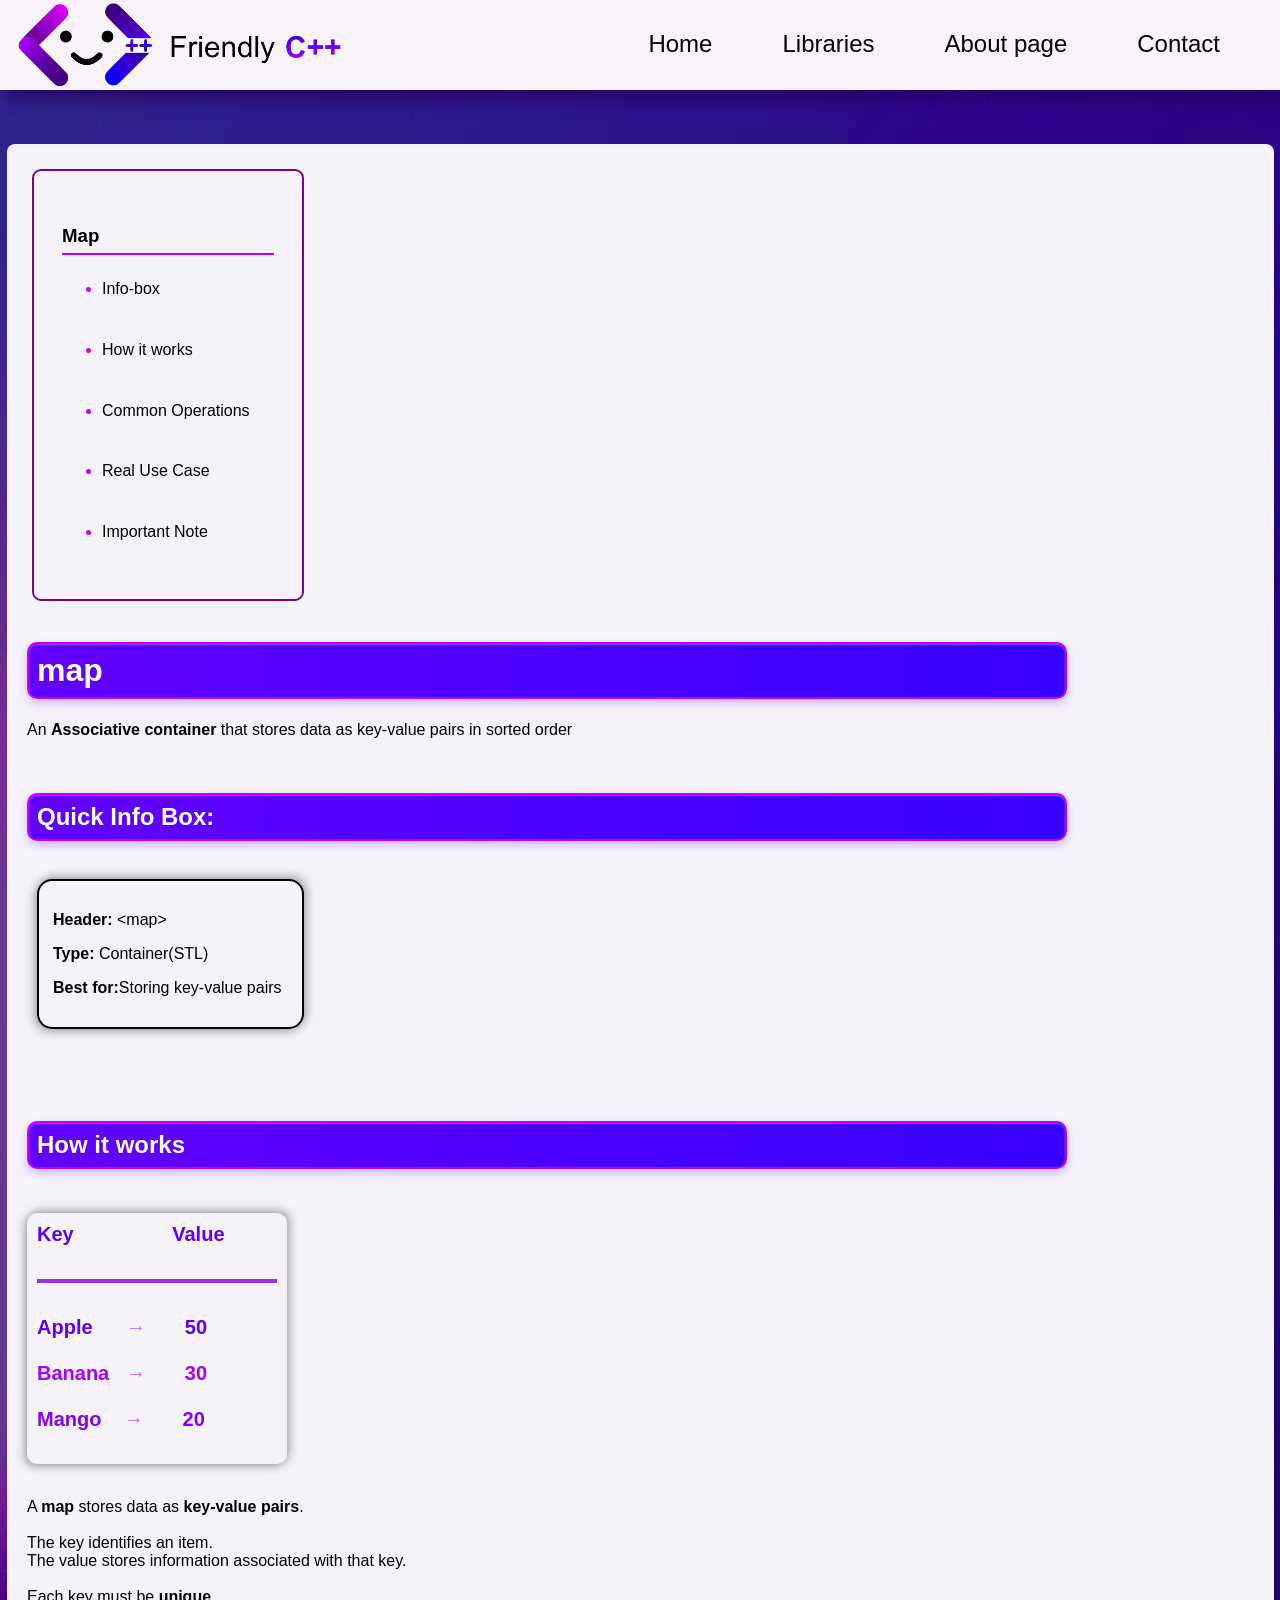
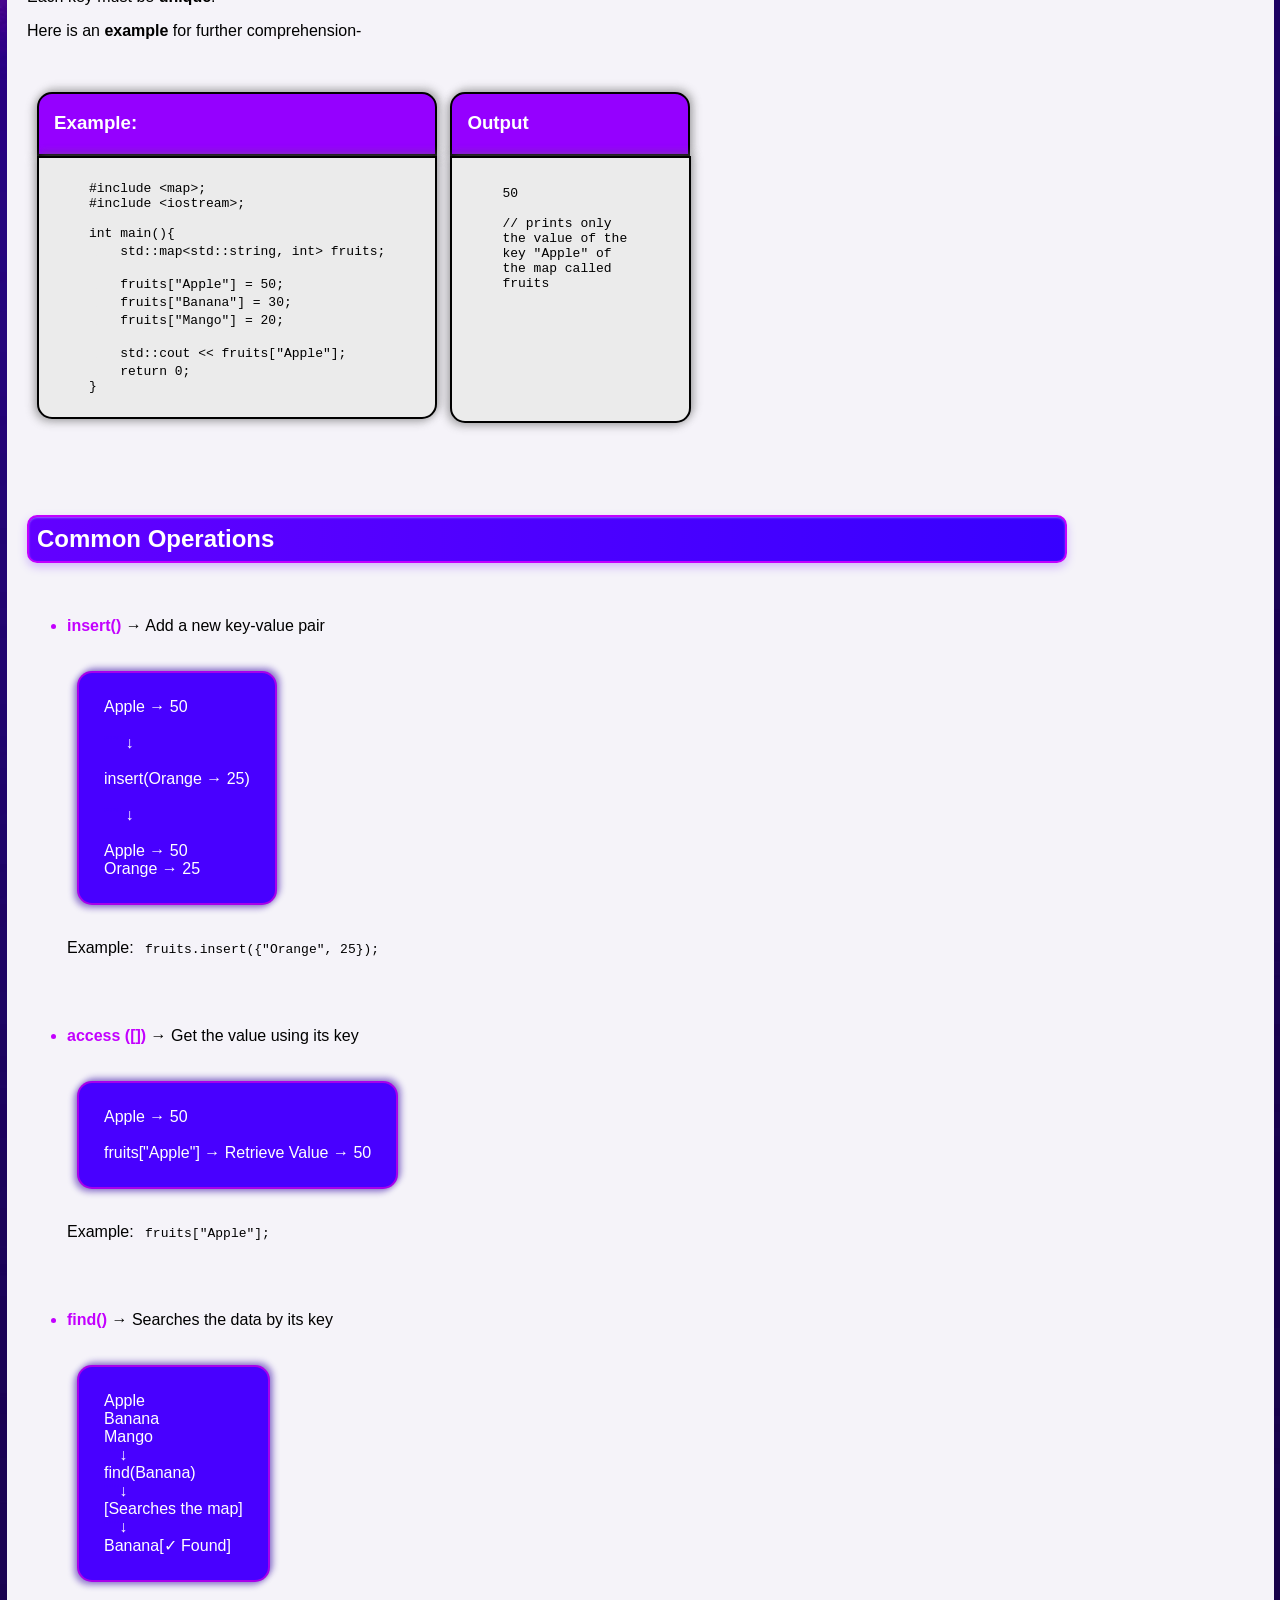
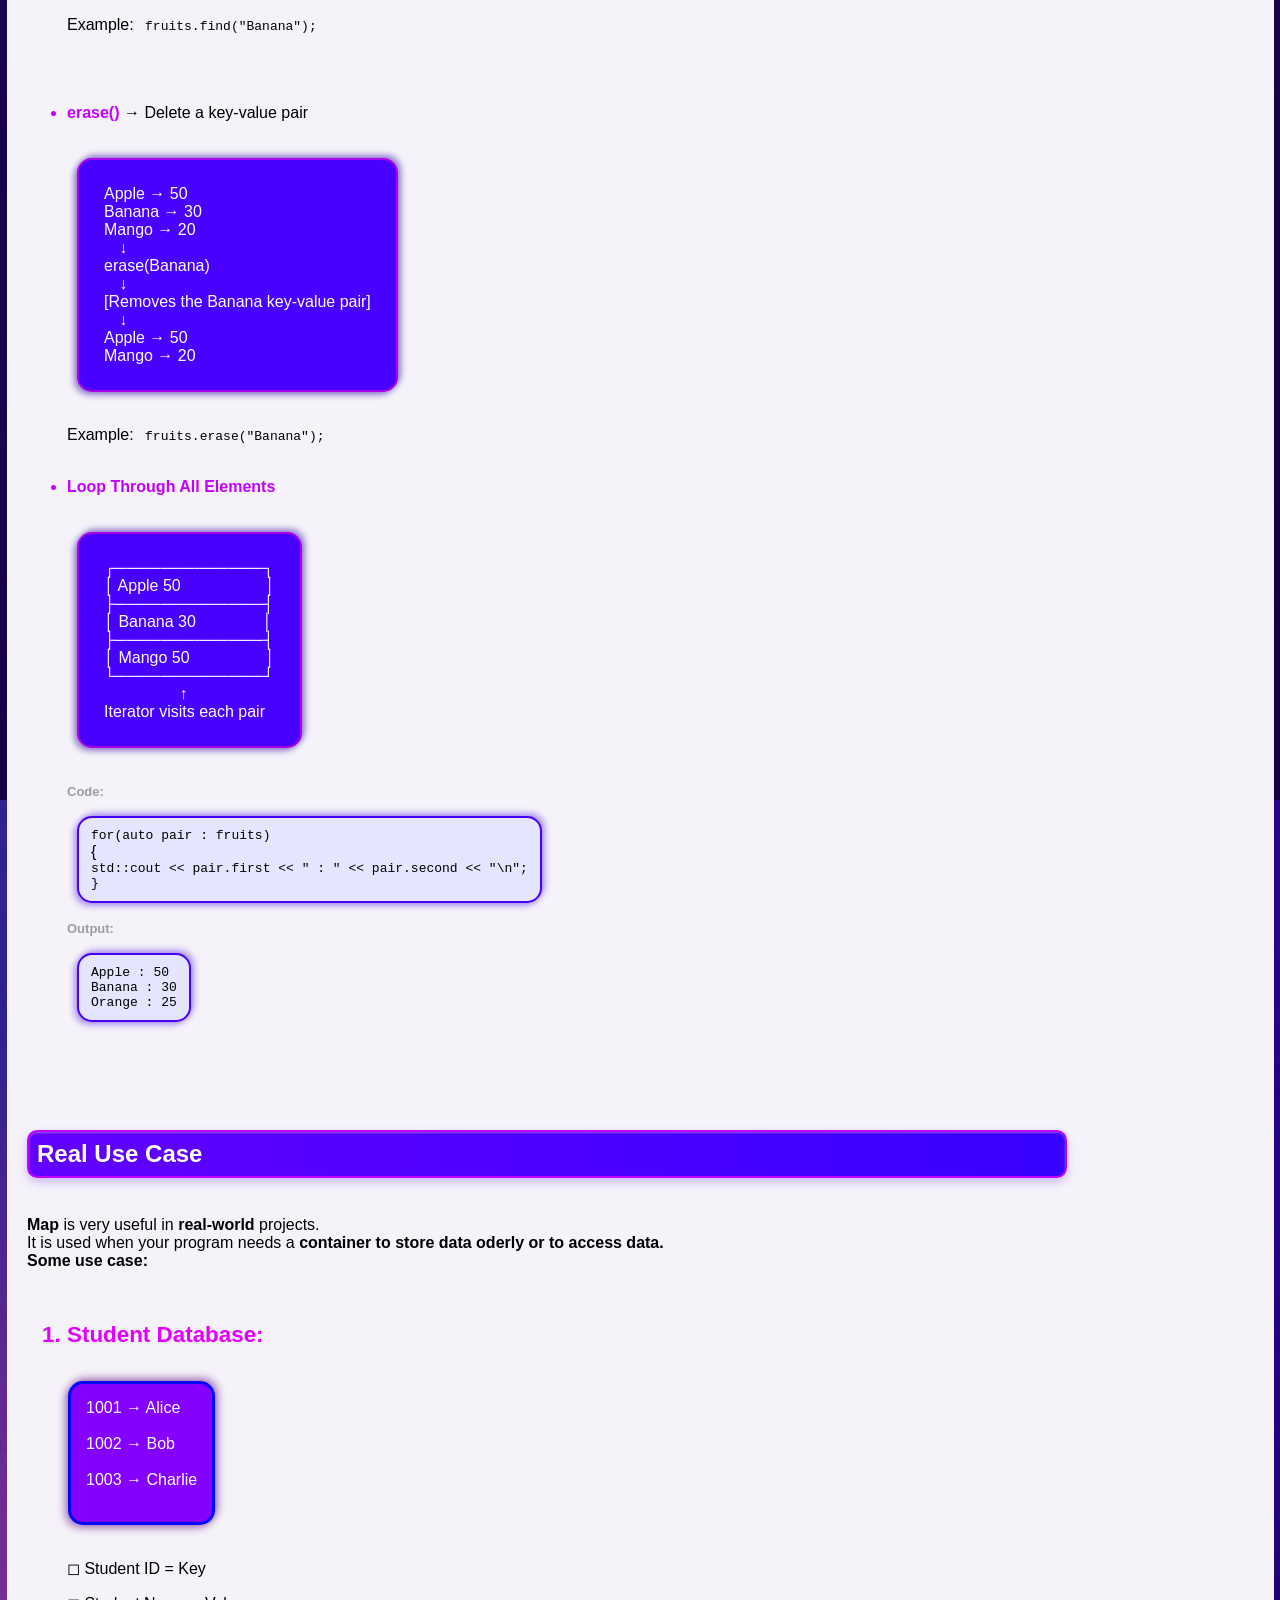
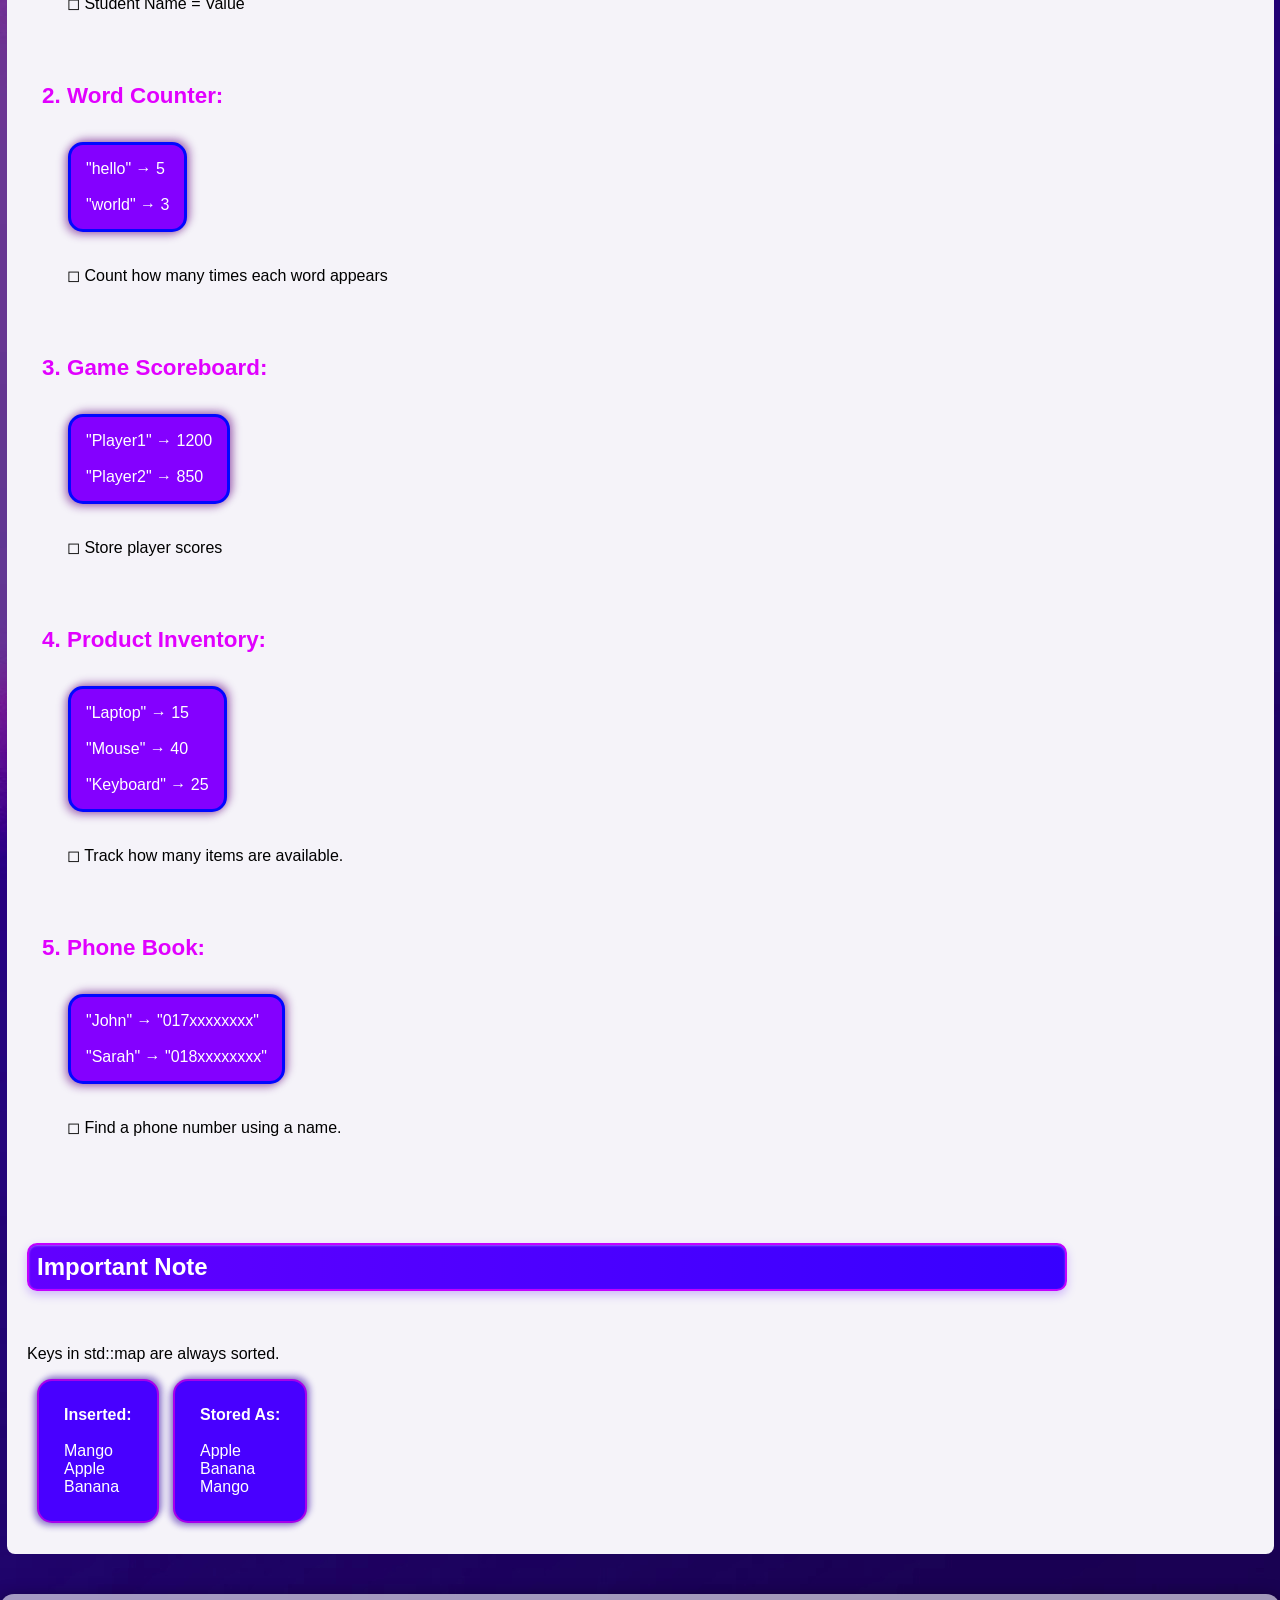
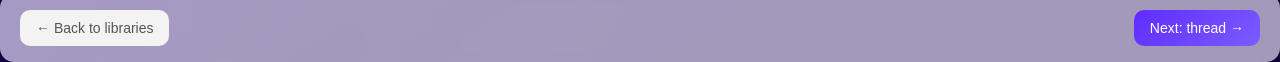
<file: html/map.html>
<!DOCTYPE html>
<html lang="en">
<head>
    <meta charset="UTF-8">
    <meta name="viewport" content="width=device-width, initial-scale=1.0">
    <link rel="icon" href="../pic/friendly-favicon.png">
    <link rel="stylesheet" href="../css/map.css">
    <title>Friendly C++</title>
</head>
<body>
    <header>
        <div id="container">
            <div id="div1"><img src="../pic/friendly-logo.png"></div>
            <nav>
                <div id="linkcontainer">
                    <a href="../index.html" id="home">Home</a>
                    <a href="libraries.html">Libraries</a>
                    <a href="about.html">About page</a>
                    <a href="contact.html">Contact</a>
                </div> 
            </nav>
        </div>  
    </header>
    <br>
    <br>
    <br>
    <main id="board">
        <div id="section1">

            <div id="sidebar">
                <h3>Map</h3>
                <ul>
                    <li>Info-box</li>
                    <br>
                    <li>How it works</li>
                    <br>
                    <li>Common Operations</li>
                    <br>
                    <li>Real Use Case</li>
                    <br>
                    <li>Important Note</li>
                </ul>

            </div>
        </div>
        <div id="main-para">
            <h1>map</h1>
            <p>An <b>Associative container</b> that stores data as key-value pairs in sorted order</p>
            <br>
            
            <h2>Quick Info Box:</h2><br>
            <div class="info-box">
                <p><strong>Header:</strong> &lt;map&gt;</p>
                <p><strong>Type:</strong> Container(STL)</p> 
                <p><strong>Best for:</strong>Storing key-value pairs</p> 
            </div><br>
            <br>
            <br>
            <br>
            <br>
            <h2>How it works</h2>
            <br>
            <div class="flow">
                <span class="s1">Key<span id="odd">,,,,,,,,,,,,,,,,,,</span>Value</span>
                <br><br><hr><br>
                <span class="s1">Apple <span id="odd">,,,,</span></span>
                <span>→</span>
                <span class="s1"><span id="odd">,,,,,,</span>50</span><br><br>
                <span class="s2">Banana <span id="odd">,</span></span>
                <span>→</span>
                <span class="s2"><span id="odd">,,,,,,</span>30</span><br><br>
                <span class="s3">Mango <span id="odd">,,</span></span>
                <span>→</span>
                <span class="s3"><span id="odd">,,,,,,</span>20</span><br><br>
            </div><br><br>
            <p>
                A <b>map</b> stores data as <b>key-value pairs</b>.
                <br><br>
                The key identifies an item.<br>
                The value stores information associated with that key.
                <br><br>
                Each key must be <b>unique</b>.
            </p>
            <p>Here is an <b>example</b> for further comprehension-</p>
            <br>
            <br>
            <div id="example_container">
            <div id="example_header">
                <h3>Example:</h3>
            </div>
            <div id="example">
            <p>
            #include &lt;map&gt;;<br>
            #include &lt;iostream&gt;;<br>
            <br>
            int main(){<br>
            <span class="example_deco">,,,,,,,</span>std::map&lt;std::string, int&gt; fruits;<br>
            <br>
            <span class="example_deco">,,,,,,,</span>fruits["Apple"] = 50;<br>
            <span class="example_deco">,,,,,,,</span>fruits["Banana"] = 30;<br>
            <span class="example_deco">,,,,,,,</span>fruits["Mango"] = 20;<br>
            <br>
            <span class="example_deco">,,,,,,,</span>std::cout &lt;&lt; fruits["Apple"];<br>
            <span class="example_deco">,,,,,,,</span>return 0;<br>
            }</p>
            </div>
            </div>
            <div id="output_container">
            <div id="output_header">
                <h3>Output</h3>
            </div>
            <div id="output_box">   
                <p style="font-family: monospace;">
                    50
                   <br>
                   <br>
                   // prints only the value of the key "Apple" of the map called fruits
                </p>
            </div>
            </div>
            <br>
            <br>
            <br>
            <br>
            <br>
            <h2>Common Operations</h2><br>
            <ul class="ops">
                <li>
                    <strong>insert()</strong> → Add a new key-value pair<br><br><br>
                    <div class="vector_visual">
                        <span>Apple → 50</span><br><br>
                        <span><span class="odd2">"""</span> ↓ </span><br><br>
                        <span>insert(Orange → 25)</span><br><br>
                        <span><span class="odd2">"""</span>  ↓ </span><br><br>
                        <span>Apple → 50</span><br>
                        <span>Orange → 25</span>
                    </div><br><br>
                    <p>Example:<span id="odd">""</span><span class="example_code_line">fruits.insert({"Orange", 25});</span></p><br>
                </li><br><br>
                <li>
                    <strong>access ([])</strong> → Get the value using its key <br><br><br>
                    <div class="vector_visual">
                        <span>Apple → 50</span><br>
                        <br>
                        <span>fruits["Apple"]</span>
                        <span> → </span>
                        <span>Retrieve Value</span>
                        <span> → </span>
                        <span>50</span>
                    </div><br><br>
                    <p>Example:<span id="odd">""</span><span class="example_code_line">fruits["Apple"];</span></p><br>
                </li><br><br>
                <li>
                    <strong>find()</strong> → Searches the data by its key <br><br><br>
                    <div class="vector_visual">
                        <span>Apple</span><br>
                        <span>Banana</span><br>
                        <span>Mango</span><br>
                        <span><span class="odd2">'''''</span>↓</span><br>
                        <span>find(Banana)</span><br>
                        <span><span class="odd2">'''''</span>↓</span><br>
                        <span>[Searches the map]</span><br>
                        <span><span class="odd2">'''''</span>↓</span><br>
                        <span>Banana[✓ Found]</span>
                    </div><br><br>  
                     <p>Example:<span id="odd">""</span><span class="example_code_line">fruits.find("Banana");</span></p><br>
                </li><br><br>
                <li>
                    <strong>erase()</strong> → Delete a key-value pair <br><br><br>
                    <div class="vector_visual">
                        <span>Apple → 50</span><br>
                        <span>Banana → 30</span><br>
                        <span>Mango → 20</span><br>
                        <span><span class="odd2">'''''</span>↓</span><br>
                        <span>erase(Banana)</span><br>
                        <span><span class="odd2">'''''</span>↓</span><br>
                        <span>[Removes the Banana key-value pair]</span><br>
                        <span><span class="odd2">'''''</span>↓</span><br>
                        <span>Apple → 50</span><br>
                        <span>Mango → 20</span>
                    </div><br><br>
                    <p>Example:<span id="odd">""</span><span class="example_code_line">fruits.erase("Banana");</span></p><br>
                </li>
                <li>
                    <strong>Loop Through All Elements</strong><br><br><br>
                    <div class="vector_visual">
                        <span>┌─────────────┐</span><br>
                        <span>│ Apple 50<span class="odd2">..................</span> │</span><br>
                        <span>├─────────────┤</span><br>
                        <span>│ Banana 30<span class="odd2">...............</span>│</span><br>
                        <span>├─────────────┤</span><br>
                        <span>│ Mango 50<span class="odd2">.................</span>│</span><br>
                        <span>└─────────────┘</span><br>
                        <span><span class="odd2">.................</span>↑</span><br>
                        <span>Iterator visits each pair</span>
                    </div><br><br>
                    <p><span class="code_head"><b>Code:</b></span></p>
                    <div class="code_snippet">
                        <span class="code"> for(auto pair : fruits) </span><br>
                        <span>{</span><br>
                        <span class="code"> std::cout &lt;&lt; pair.first &lt;&lt; " : " &lt;&lt; pair.second &lt;&lt; "\n";</span><br>
                        <span class="code">}</span>
                    </div><br>
                    <p><span class="code_head"><b>Output:</b></span></p>
                    <div class="code_snippet">
                        <span class="code">Apple : 50</span><br>
                        <span class="code">Banana : 30</span><br>
                        <span class="code">Orange : 25</span>
                    </div><br><br>
                </li>
            </ul>
            <br>
            <br>
            <br>
            <div class="real_use">
                <h2>Real Use Case</h2><br>
                <b>Map</b> is very useful in <b>real-world</b> projects. <br> 
                It is used when your program needs a <b>container to store data oderly or to access data.</b><br>
                <strong>Some use case:</strong><br><br><br>
                <ol class="use_list">
                    <li>
                        <strong>Student Database:</strong> <br><br>
                        <div class="vector_usage">
                            <span>1001 → Alice</span><br><br>
                            <span>1002 → Bob</span><br><br>
                            <span>1003 → Charlie</span><br><br>
                        </div><br><br>
                        <p>◻︎ Student ID = Key</p>
                        <p>◻︎ Student Name = Value</p><br>
                    </li><br>
                    <br>
                    <li>
                        <strong>Word Counter:</strong><br><br>
                        <div class="vector_usage">
                            <span>"hello" → 5</span><br><br>
                            <span>"world" → 3</span><br>
                        </div><br><br>
                        <p>◻︎ Count how many times each word appears</p><br>
                    </li><br>
                    <br>
                    <li>
                        <strong>Game Scoreboard:</strong> <br><br>
                        <div class="vector_usage">
                            <span>"Player1" → 1200</span><br><br>
                            <span>"Player2" → 850</span><br>
                        </div><br><br>
                        <p>◻︎ Store player scores</p><br>
                    </li><br>
                    <br>
                    <li>
                        <strong>Product Inventory:</strong> <br><br>
                        <div class="vector_usage">
                            <span>"Laptop" → 15</span><br><br>
                            <span>"Mouse" → 40</span><br><br>
                            <span>"Keyboard" → 25</span><br>
                        </div><br><br>
                        <p>◻︎ Track how many items are available.</p><br>
                    </li><br>
                    <br>
                    <li>
                        <strong>Phone Book:</strong> <br><br>
                        <div class="vector_usage">
                            <span>"John" → "017xxxxxxxx"</span><br><br>
                            <span>"Sarah" → "018xxxxxxxx"</span><br>
                        </div><br><br>
                        <p>◻︎ Find a phone number using a name.</p><br>
                    </li>
                </ol>
            </div>
            <br>
            <br>
            <div class="Imp_note">
                <h2>Important Note</h2><br>
                <p>
                Keys in std::map are always sorted. <br>
                <div class="vector_visual">
                        <span><b>Inserted:</b></span><br><br>
                        <span>Mango</span><br>
                        <span>Apple</span><br>
                        <span>Banana</span><br>
                </div>
                <div class="vector_visual">
                    <span><b>Stored As:</b></span><br><br>
                    <span>Apple</span><br>
                    <span>Banana</span><br>
                    <span>Mango</span><br>
                </div>
                </p>
            </div>
    </main>
    <div class="next-prev">
        <a href="libraries.html" id="link_back" class="nav_button">← Back to libraries</a>
        <a href="threads.html" id="link_forward" class="nav_button">Next: thread →</a>
    </div>
</body>
</html>
</file>
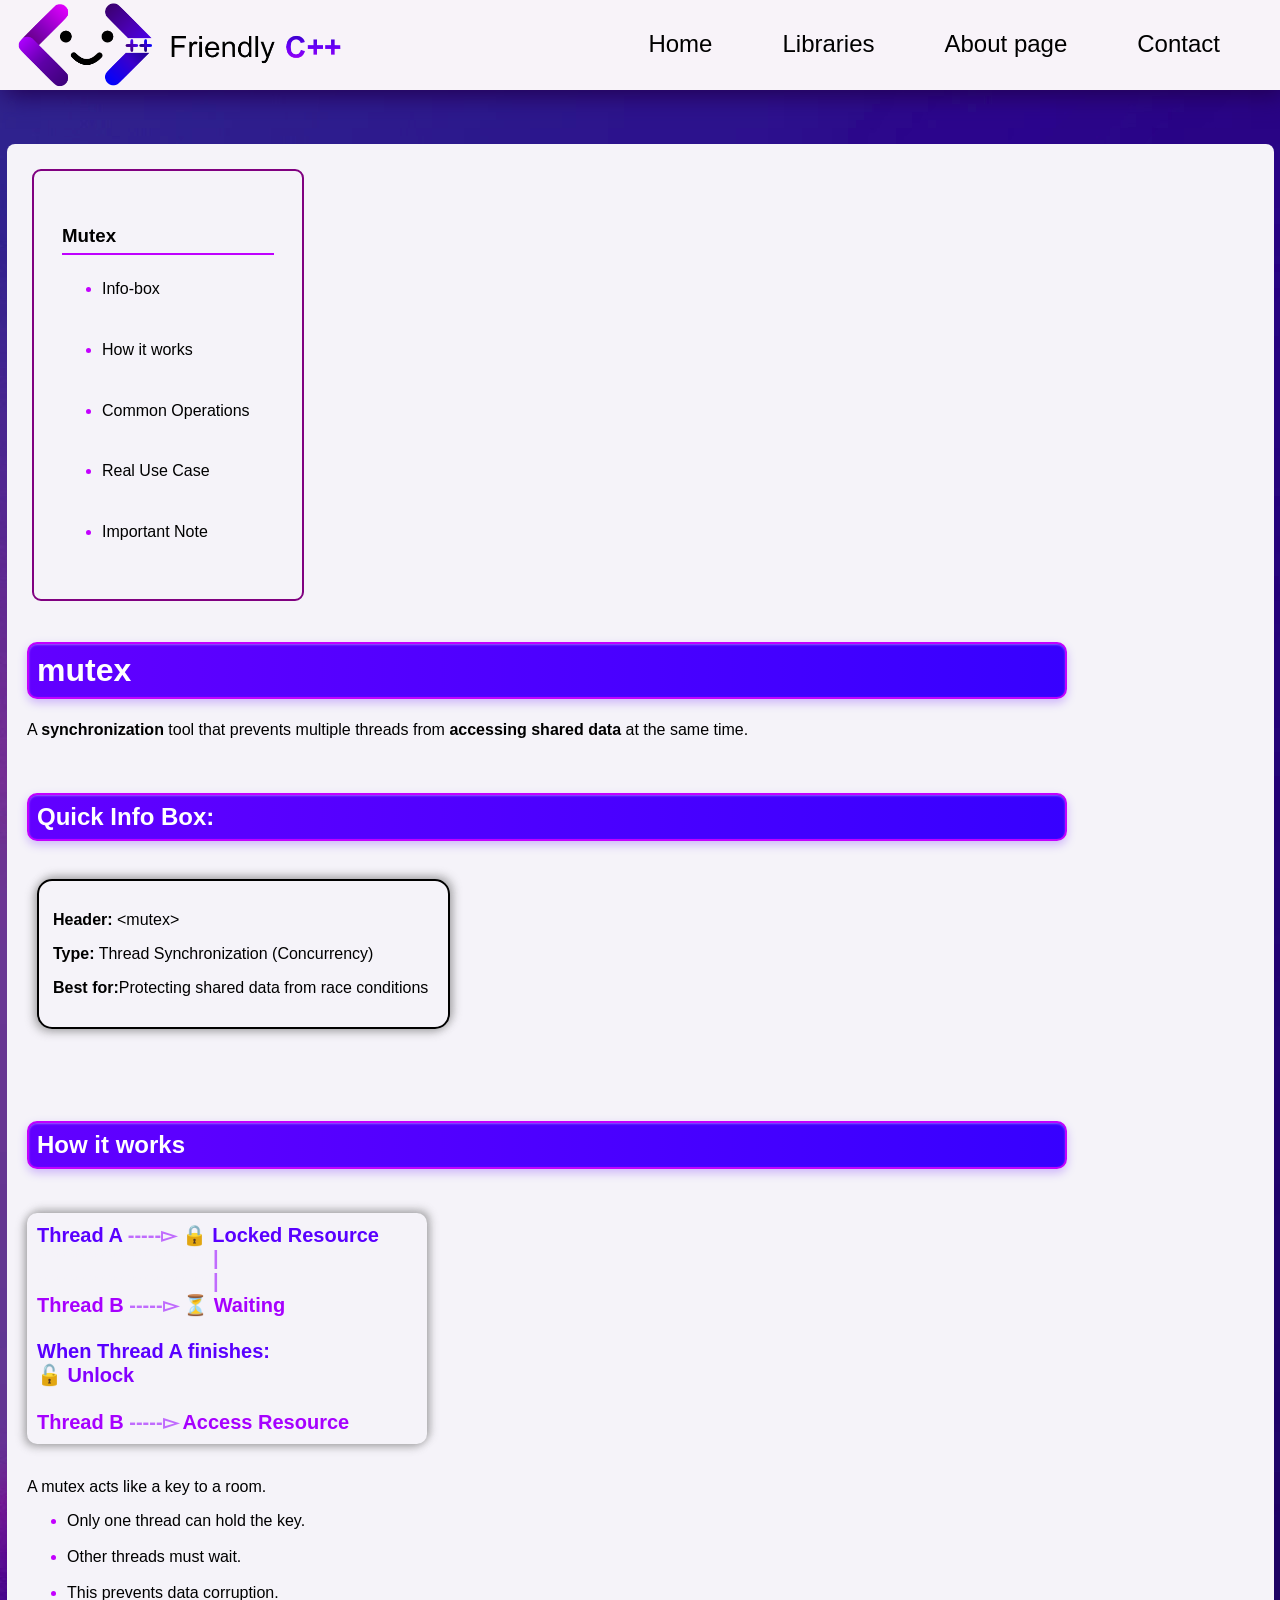
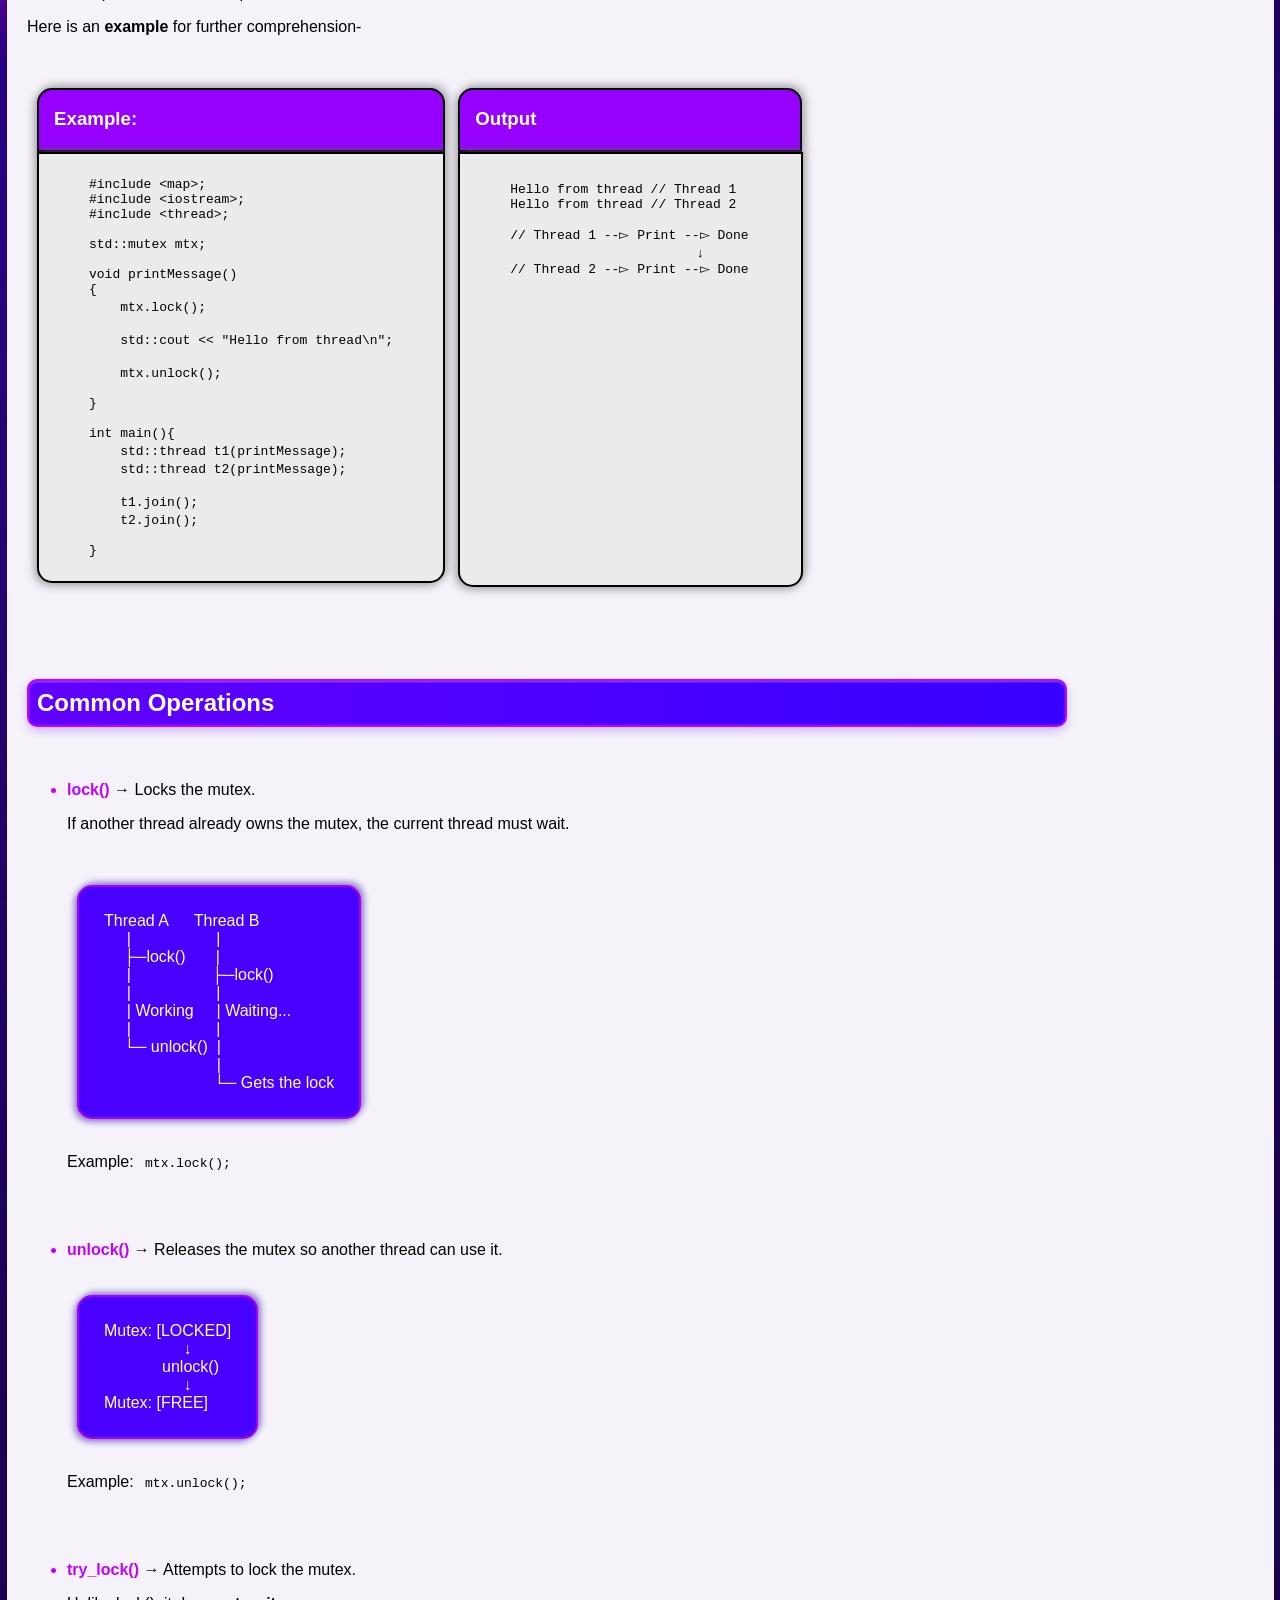
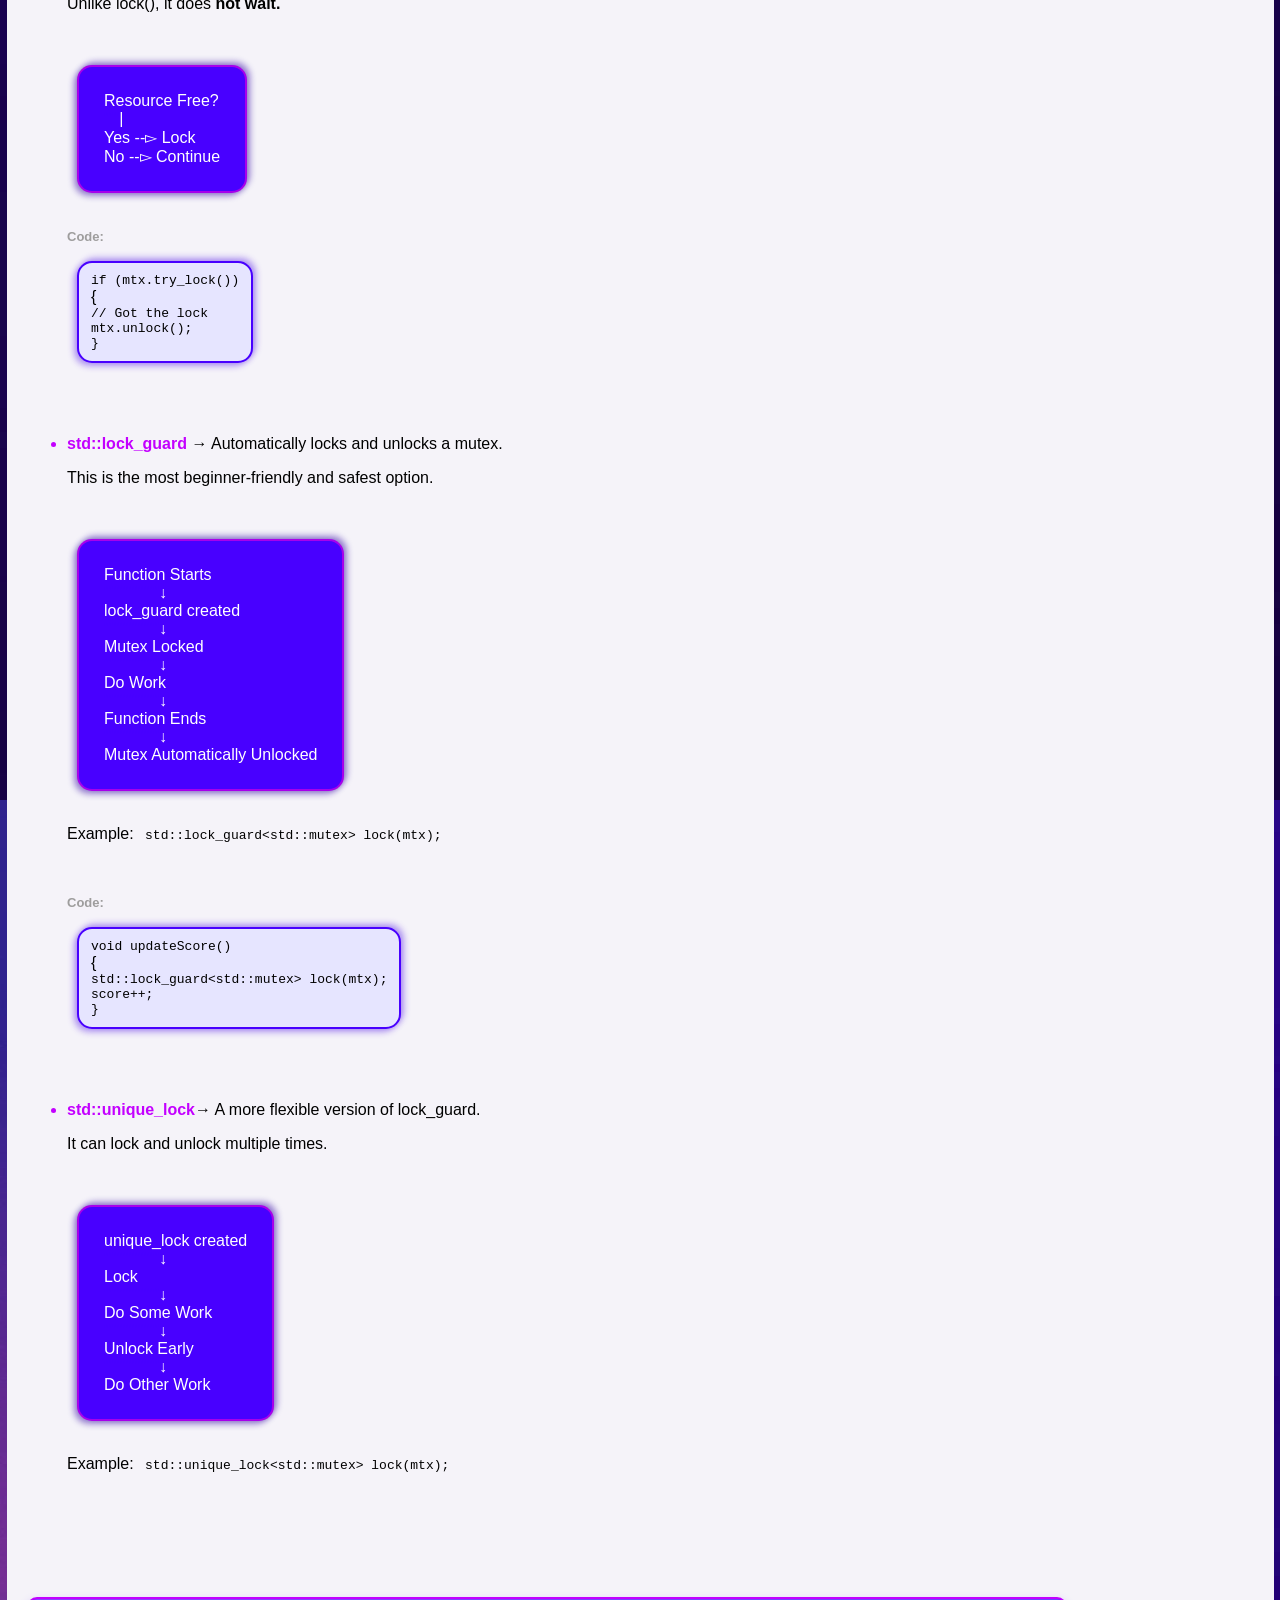
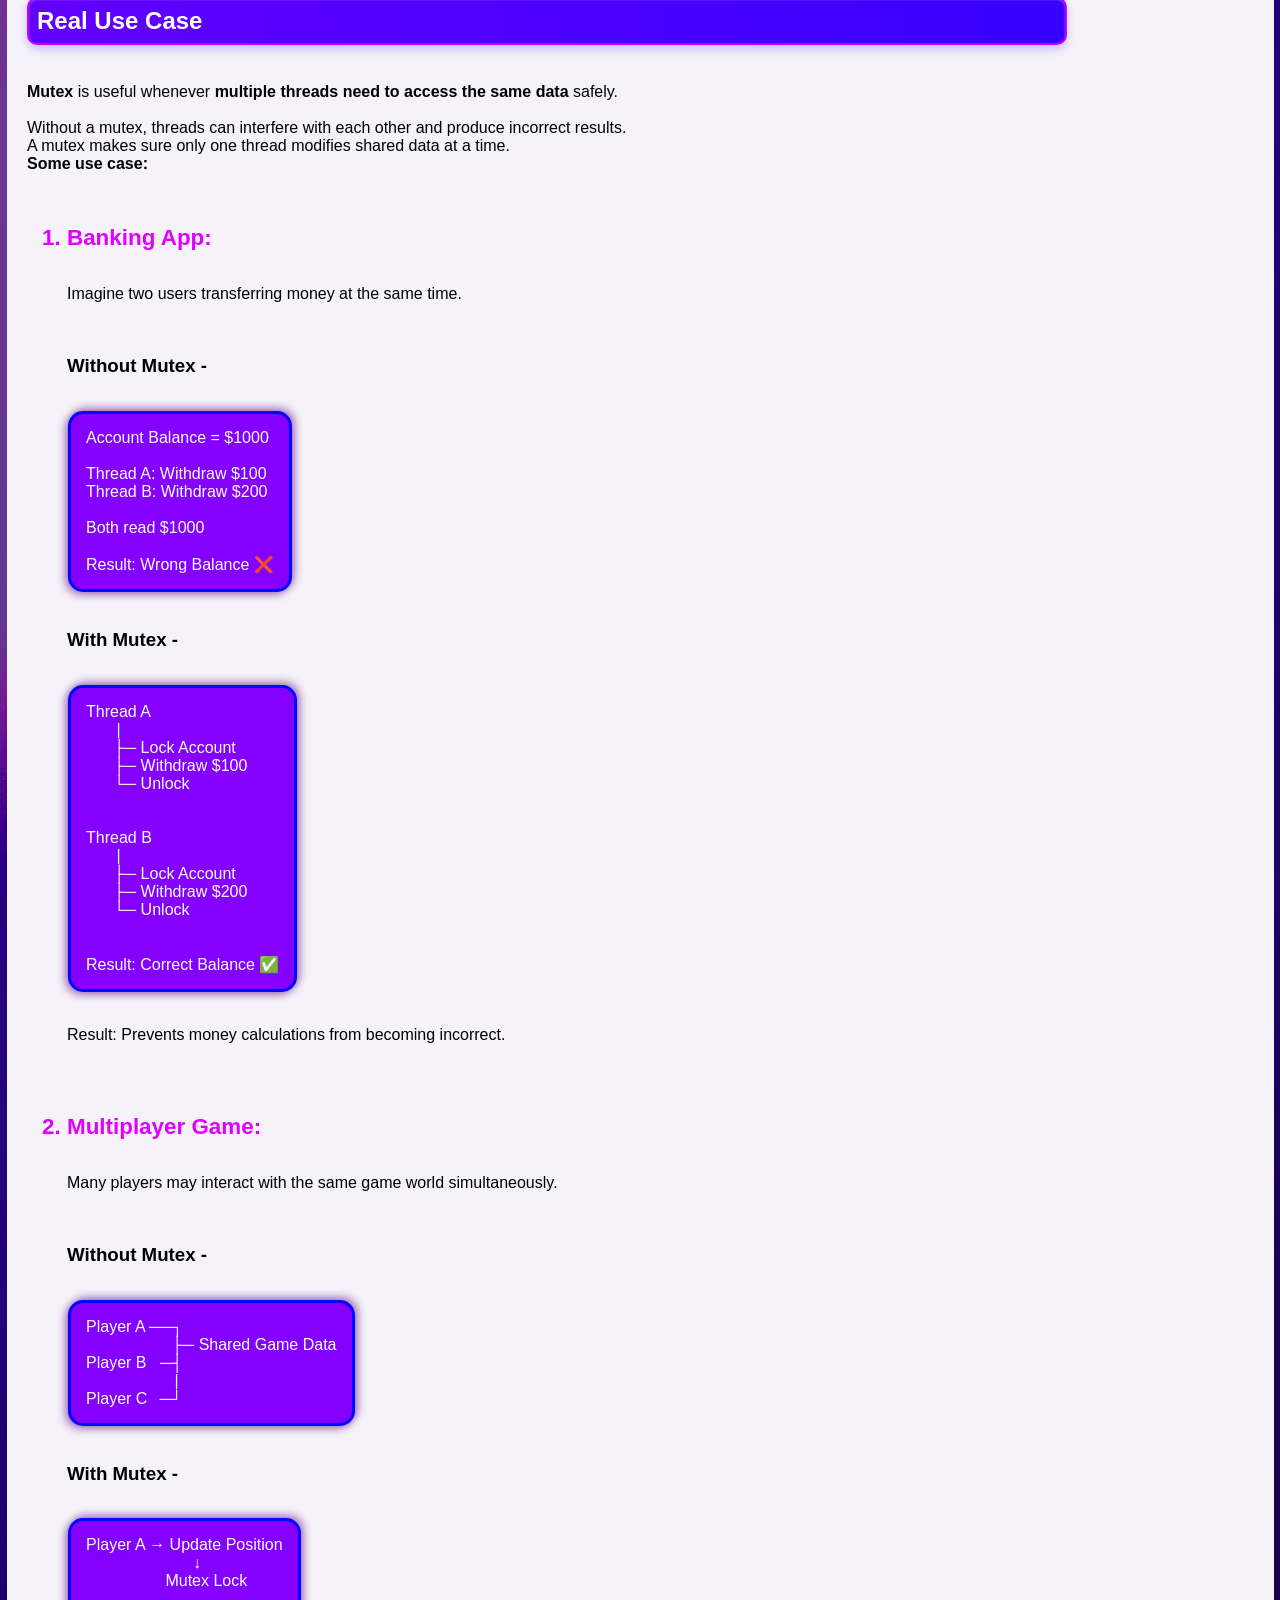
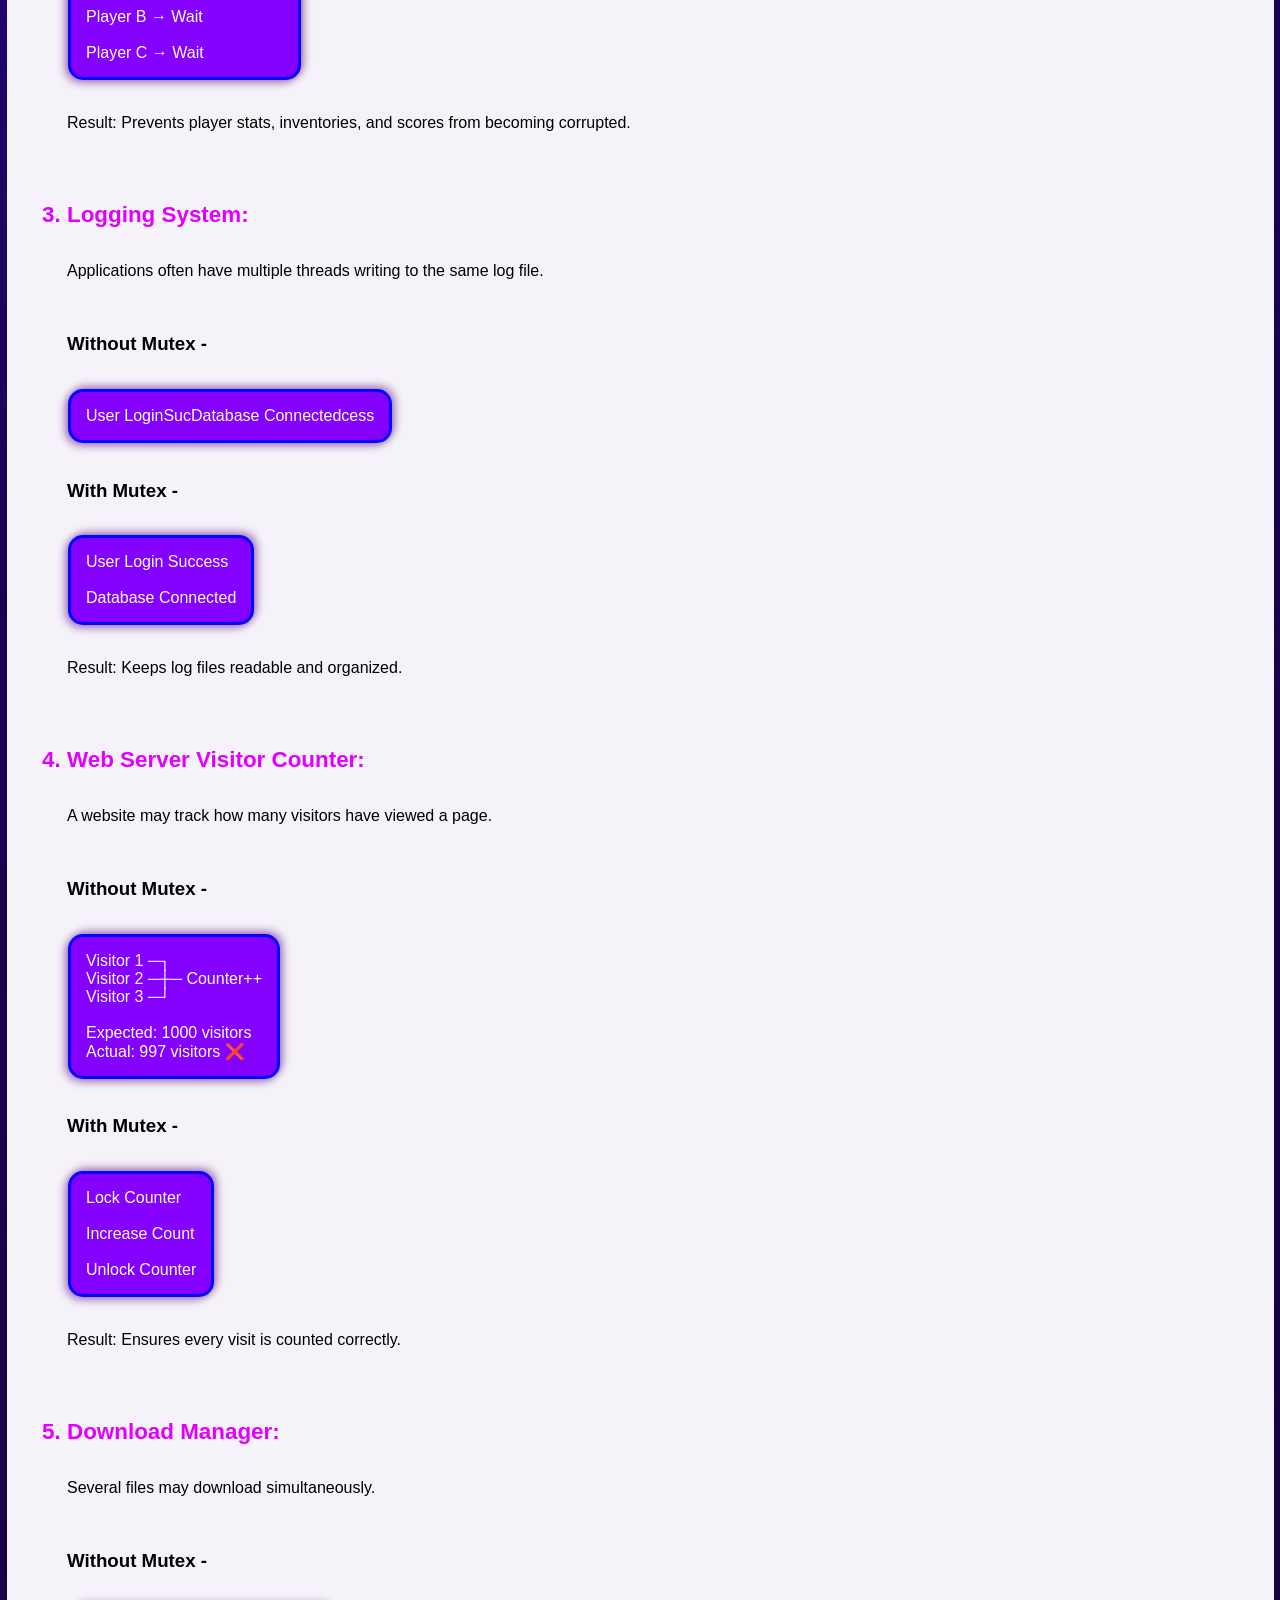
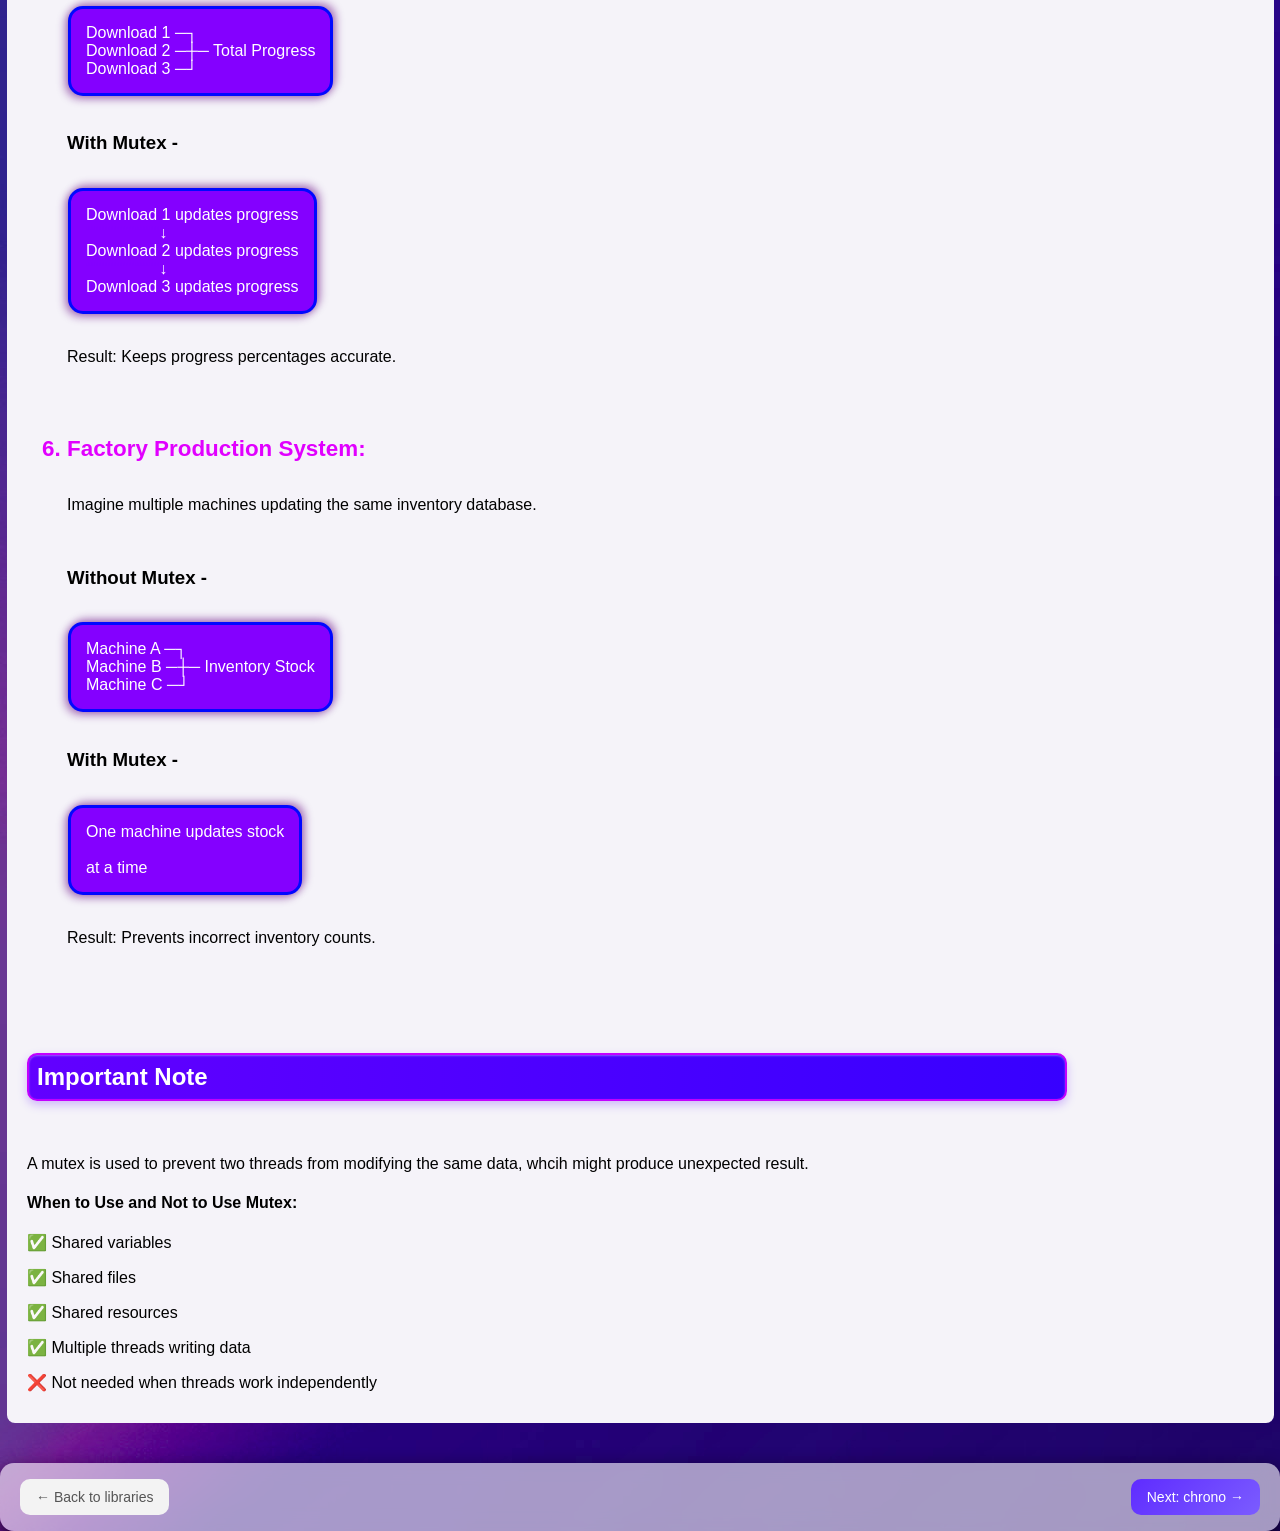
<file: html/mutex.html>
<!DOCTYPE html>
<html lang="en">
<head>
    <meta charset="UTF-8">
    <meta name="viewport" content="width=device-width, initial-scale=1.0">
    <link rel="icon" href="../pic/friendly-favicon.png">
    <link rel="stylesheet" href="../css/mutex.css">
    <title>Friendly C++</title>
</head>
<body>
    <header>
        <div id="container">
            <div id="div1"><img src="../pic/friendly-logo.png"></div>
            <nav>
                <div id="linkcontainer">
                    <a href="../index.html" id="home">Home</a>
                    <a href="libraries.html">Libraries</a>
                    <a href="about.html">About page</a>
                    <a href="contact.html">Contact</a>
                </div> 
            </nav>
        </div>  
    </header>
    <br>
    <br>
    <br>
    <main id="board">
        <div id="section1">

            <div id="sidebar">
                <h3>Mutex</h3>
                <ul>
                    <li>Info-box</li>
                    <br>
                    <li>How it works</li>
                    <br>
                    <li>Common Operations</li>
                    <br>
                    <li>Real Use Case</li>
                    <br>
                    <li>Important Note</li>
                </ul>

            </div>
        </div>
        <div id="main-para">
            <h1>mutex</h1>
            <p>A <b>synchronization</b> tool that prevents multiple threads from <b>accessing shared data</b> at the same time.</p>
            <br>
            
            <h2>Quick Info Box:</h2><br>
            <div class="info-box">
                <p><strong>Header:</strong> &lt;mutex&gt;</p>
                <p><strong>Type:</strong> Thread Synchronization (Concurrency)</p> 
                <p><strong>Best for:</strong>Protecting shared data from race conditions</p> 
            </div><br>
            <br>
            <br>
            <br>
            <br>
            <h2>How it works</h2>
            <br>
            <div class="flow">
                <span class="s1">Thread A</span>
                <span>-----▻</span>
                <span class="s1">🔒 Locked Resource</span><br>
                <span><span id="odd">'''''''''''''''''''''''''''''''''''''</span>|</span><br>
                <span><span id="odd">'''''''''''''''''''''''''''''''''''''</span>|</span><br> 
                <span class="s2">Thread B</span>
                <span>-----▻</span>
                <span class="s2">⏳ Waiting</span><br><br>
                <span class="s1">When Thread A finishes:</span><br>
                <span class="s3">🔓 Unlock</span><br><br>
                <span class="s2">Thread B</span>
                <span>-----▻</span>
                <span class="s2">Access Resource</span>

            </div><br><br>
            <p>
                A mutex acts like a key to a room.
                <ul>
                    <li>Only one thread can hold the key.</li><br>
                    <li>Other threads must wait.</li><br>
                    <li>This prevents data corruption.</li>
                </ul>
            </p>
            <p>Here is an <b>example</b> for further comprehension-</p>
            <br>
            <br>
            <div id="example_container">
            <div id="example_header">
                <h3>Example:</h3>
            </div>
            <div id="example">
            <p>
            #include &lt;map&gt;;<br>
            #include &lt;iostream&gt;;<br>
            #include &lt;thread&gt;;<br>
            <br>
            std::mutex mtx;<br>
            <br>
            void printMessage()<br>
            {<br>
            <span class="example_deco">,,,,,,,</span>mtx.lock();<br><br>
            <span class="example_deco">,,,,,,,</span>std::cout &lt;&lt; "Hello from thread\n";<br><br>
            <span class="example_deco">,,,,,,,</span>mtx.unlock();<br><br>
            }<br>
            <br>
            int main(){<br>
            <span class="example_deco">,,,,,,,</span>std::thread t1(printMessage);<br>
            <span class="example_deco">,,,,,,,</span>std::thread t2(printMessage);<br>
            <br>
            <span class="example_deco">,,,,,,,</span>t1.join();<br>
            <span class="example_deco">,,,,,,,</span>t2.join();<br>
            <br>
            }</p>
            </div>
            </div>
            <div id="output_container">
            <div id="output_header">
                <h3>Output</h3>
            </div>
            <div id="output_box">   
                <p style="font-family: monospace;">
                    Hello from thread // Thread 1<br>
                    Hello from thread // Thread 2
                   <br>
                   <br>
                   // Thread 1 --▻ Print --▻ Done <br>
                   <span class="example_deco">'''''''''''''''''''''''''''''''''''''''''''''''''''''''''''''</span>↓<br>
                   // Thread 2 --▻ Print --▻ Done
                </p>
            </div>
            </div>
            <br>
            <br>
            <br>
            <br>
            <br>
                        <h2>Common Operations</h2><br>
            <ul class="ops">
                <li>
                    <strong>lock()</strong> → Locks the mutex.
                    <p>If another thread already owns the mutex, the current thread must wait.</p><br><br>
                    <div class="vector_visual">
                        <span>Thread A <span class="odd2">"""</span> Thread B</span><br>
                        <span><span class="odd2">''''''</span> | <span class="odd2">'''''''''''''''''''''''''</span> |</span><br>
                        <span><span class="odd2">'''''.</span>├─lock()  <span class="odd2">'''''''</span> |</span><br>
                        <span><span class="odd2">''''''</span> | <span class="odd2">'''''''''''''''''''''''''</span>├─lock()</span><br>
                        <span><span class="odd2">''''''</span> | <span class="odd2">'''''''''''''''''''''''''</span> |</span><br>
                        <span><span class="odd2">''''''</span> | Working<span class="odd2">''''''</span> | Waiting...</span><br>
                        <span><span class="odd2">''''''</span> | <span class="odd2">'''''''''''''''''''''''''</span> |</span><br>
                        <span><span class="odd2">'''''</span> └─ unlock()<span class="odd2">.</span> |</span><br>
                        <span><span class="odd2">''''''''''''''''''''''''''''''''''.</span> | </span><br>
                        <span><span class="odd2">'''''''''''''''''''''''''''''''''.</span> └─ Gets the lock </span>
                        
                    </div><br><br>
                    <p>Example:<span id="odd">""</span><span class="example_code_line">mtx.lock();</span></p><br>
                </li><br><br>
                <li>
                    <strong>unlock()</strong> → Releases the mutex so another thread can use it. <br><br><br>
                    <div class="vector_visual">
                        <span>Mutex: [LOCKED]</span><br>
                        <span><span class="odd2">''''''''''''''''''''''''''</span>↓</span><br>
                        <span><span class="odd2">'''''''''''''''''''</span>unlock()</span><br>
                        <span><span class="odd2">''''''''''''''''''''''''''</span>↓</span><br>
                        <span>Mutex: [FREE]</span>
                    </div><br><br>
                    <p>Example:<span id="odd">""</span><span class="example_code_line">mtx.unlock();</span></p><br>
                </li><br><br>
                <li>
                    <strong>try_lock()</strong> → Attempts to lock the mutex.
                    <p>Unlike lock(), it does <b>not wait.</b></p><br><br>
                    <div class="vector_visual">
                        <span>Resource Free?</span><br>
                        <span><span class="odd2">'''''</span>|</span><br>
                        <span>Yes --▻ Lock</span><br>
                        <span>No --▻ Continue</span>
                    </div><br><br>  
                    <p><span class="code_head"><b>Code:</b></span></p>
                     <div class="code_snippet">
                        <span class="code"> if (mtx.try_lock()) </span><br>
                        <span>{</span><br>
                        <span class="code">// Got the lock</span><br>
                        <span class="code">mtx.unlock();</span><br>
                        <span class="code">}</span>
                    </div><br>
                </li><br><br><br><br>
                <li>
                    <strong>std::lock_guard</strong> → Automatically locks and unlocks a mutex.
                    <p>This is the most beginner-friendly and safest option.</p><br><br>
                    <div class="vector_visual">
                        <span>Function Starts</span><br>
                        <span><span class="odd2">''''''''''''''''''</span>↓</span><br>
                        <span>lock_guard created</span><br>
                        <span><span class="odd2">''''''''''''''''''</span>↓</span><br>
                        <span>Mutex Locked</span><br>
                        <span><span class="odd2">''''''''''''''''''</span>↓</span><br>
                        <span>Do Work</span><br>
                        <span><span class="odd2">''''''''''''''''''</span>↓</span><br>
                        <span>Function Ends</span><br>
                        <span><span class="odd2">''''''''''''''''''</span>↓</span><br>
                        <span>Mutex Automatically Unlocked</span><br>
                    </div><br><br>
                    <p>Example:<span id="odd">""</span><span class="example_code_line">std::lock_guard&lt;std::mutex&gt; lock(mtx);</span></p><br>
                    <p><span class="code_head"><b>Code:</b></span></p>
                    <div class="code_snippet">
                        <span class="code">void updateScore()</span><br>
                        <span>{</span><br>
                        <span class="code">std::lock_guard&lt;std::mutex&gt; lock(mtx);</span><br>
                        <span class="code">score++;</span><br>
                        <span class="code">}</span>
                    </div><br>
                </li><br><br><br><br>
                <li>
                    <strong>std::unique_lock</strong>→ A more flexible version of lock_guard.
                    <p>It can lock and unlock multiple times.</p><br><br>
                    <div class="vector_visual">
                        <span>unique_lock created</span><br>
                        <span><span class="odd2">''''''''''''''''''</span>↓</span><br>
                        <span>Lock</span><br>
                        <span><span class="odd2">''''''''''''''''''</span>↓</span><br>
                        <span>Do Some Work</span><br>
                        <span><span class="odd2">''''''''''''''''''</span>↓</span><br>
                        <span>Unlock Early</span><br>
                        <span><span class="odd2">''''''''''''''''''</span>↓</span><br>
                        <span>Do Other Work</span><br>
                    </div><br><br>
                    <p>Example:<span id="odd">""</span><span class="example_code_line">std::unique_lock&lt;std::mutex&gt; lock(mtx);</span></p><br>
                </li>
            </ul>
            <br>
            <br>
            <br>
            <div class="real_use">
                <h2>Real Use Case</h2><br>
                <b>Mutex</b> is useful whenever <b>multiple threads need to access the same data</b> safely.<br><br> 
                 Without a mutex, threads can interfere with each other and produce incorrect results.<br>
                 A mutex makes sure only one thread modifies shared data at a time.<br>
                <strong>Some use case:</strong><br><br><br>
                <ol class="use_list">
                    <li>
                        <strong>Banking App:</strong> <br><br>
                        <p>Imagine two users transferring money at the same time.</p>
                        <br>
                        <h3>Without Mutex - </h3>
                        <div class="vector_usage">
                            <span>Account Balance = $1000</span><br><br>
                            <span>Thread A: Withdraw $100</span><br>
                            <span>Thread B: Withdraw $200</span><br><br>
                            <span>Both read $1000</span><br><br>
                            <span>Result: Wrong Balance ❌</span>
                        </div><br><br>
                        <h3>With Mutex - </h3>
                        <div class="vector_usage">
                            <span>Thread A</span><br>
                            <span><span class="odd3">''''''''''</span>|</span><br>
                            <span><span class="odd3">'''''''''</span>├─ Lock Account</span><br>
                            <span><span class="odd3">'''''''''</span>├─ Withdraw $100</span><br>
                            <span><span class="odd3">'''''''''</span>└─ Unlock</span><br><br><br>
                            <span>Thread B</span><br>
                            <span><span class="odd3">''''''''''</span>|</span><br>
                            <span><span class="odd3">'''''''''</span>├─ Lock Account</span><br>
                            <span><span class="odd3">'''''''''</span>├─ Withdraw $200</span><br>
                            <span><span class="odd3">'''''''''</span>└─ Unlock</span><br><br><br>
                            <span>Result: Correct Balance ✅</span>
                        </div><br><br>
                        <p>Result: Prevents money calculations from becoming incorrect.</p><br>
                    </li><br>
                    <br>
                    <li>
                        <strong>Multiplayer Game:</strong> <br><br>
                        <p>Many players may interact with the same game world simultaneously.</p>
                        <br>
                        <h3>Without Mutex - </h3>
                        <div class="vector_usage">
                            <span>Player A ──┐</span><br>
                            <span><span class="odd3">''''''''''''''''''''''''''''</span>├─ Shared Game Data</span><br>
                            <span>Player B<span class="odd3">'''</span> ─┤</span><br>
                            <span><span class="odd3">'''''''''''''''''''''''''''''</span>|</span><br>
                            <span>Player C<span class="odd3">''''</span>─┘</span>
                        </div><br><br>
                        <h3>With Mutex - </h3>
                        <div class="vector_usage">
                            <span>Player A → Update Position</span><br>
                            <span><span class="odd3">'''''''''''''''''''''''''''''''''''</span></span>↓<br>
                            <span><span class="odd3">''''''''''''''''''''''''''</span></span>Mutex Lock<br><br>
                            <span>Player B → Wait</span><br><br>
                            <span>Player C → Wait</span>
                        </div><br><br>
                        <p>Result: Prevents player stats, inventories, and scores from becoming corrupted.</p><br>
                    </li><br>
                    <br>
                    <li>
                        <strong>Logging System:</strong> <br><br>
                        <p>Applications often have multiple threads writing to the same log file.</p>
                        <br>
                        <h3>Without Mutex - </h3>
                        <div class="vector_usage">
                            <span>User LoginSucDatabase Connectedcess</span>
                        </div><br><br>
                        <h3>With Mutex - </h3>
                        <div class="vector_usage">
                            <span>User Login Success</span><br><br>
                            <span>Database Connected</span>
                        </div><br><br>
                        <p>Result: Keeps log files readable and organized.</p><br>
                    </li><br>
                    <br>
                    <li>
                        <strong>Web Server Visitor Counter:</strong> <br><br>
                        <p>A website may track how many visitors have viewed a page.</p>
                        <br>
                        <h3>Without Mutex - </h3>
                        <div class="vector_usage">
                            <span>Visitor 1 ─┐</span><br>
                            <span>Visitor 2 ─┼─ Counter++</span><br>
                            <span>Visitor 3 ─┘</span><br><br>
                            <span>Expected: 1000 visitors</span><br>
                            <span>Actual:   997 visitors ❌</span>
                        </div><br><br>
                        <h3>With Mutex - </h3>
                        <div class="vector_usage">
                            <span>Lock Counter</span><br><br>
                            <span>Increase Count</span><br><br>
                            <span>Unlock Counter</span>
                        </div><br><br>
                        <p>Result: Ensures every visit is counted correctly.</p><br>
                    </li><br>
                    <br>
                    <li>
                        <strong>Download Manager:</strong> <br><br>
                        <p>Several files may download simultaneously.</p>
                        <br>
                        <h3>Without Mutex - </h3>
                        <div class="vector_usage">
                            <span>Download 1 ─┐</span><br>
                            <span>Download 2 ─┼─ Total Progress</span><br>
                            <span>Download 3 ─┘</span>
                        </div><br><br>
                        <h3>With Mutex - </h3>
                        <div class="vector_usage">
                            <span>Download 1 updates progress</span><br>
                            <span><span class="odd3">''''''''''''''''''''''''</span>↓</span><br>
                            <span>Download 2 updates progress</span><br>
                            <span><span class="odd3">''''''''''''''''''''''''</span>↓</span><br>
                            <span>Download 3 updates progress</span>
                        </div><br><br>
                        <p>Result: Keeps progress percentages accurate.</p><br>
                    </li><br>
                    <br>
                    <li>
                        <strong>Factory Production System:</strong> <br><br>
                        <p>Imagine multiple machines updating the same inventory database.</p>
                        <br>
                        <h3>Without Mutex - </h3>
                        <div class="vector_usage">
                            <span>Machine A ─┐</span><br>
                            <span>Machine B ─┼─ Inventory Stock</span><br>
                            <span>Machine C ─┘</span>
                        </div><br><br>
                        <h3>With Mutex - </h3>
                        <div class="vector_usage">
                            <span>One machine updates stock</span><br><br>
                            <span>at a time</span>
                        </div><br><br>
                        <p>Result: Prevents incorrect inventory counts.</p><br>
                    </li>
                </ol>
            </div>
            <br>
            <br>
            <div class="Imp_note">
                <h2>Important Note</h2><br>
                <p>
                    A mutex is used to prevent two threads from modifying the same data, whcih might produce unexpected result.
                    <h4>When to Use and Not to Use Mutex:</h4>
                    <p>✅ Shared variables</p>
                    <p>✅ Shared files</p>
                    <p>✅ Shared resources</p>
                    <p>✅ Multiple threads writing data</p>
                    <p>❌ Not needed when threads work independently</p>
                </p>
            </div>
        </div>
    </main>
    <div class="next-prev">
        <a href="libraries.html" id="link_back" class="nav_button">← Back to libraries</a>
        <a href="chrono.html" id="link_forward" class="nav_button">Next: chrono →</a>
    </div>
</body>
</html>
</file>
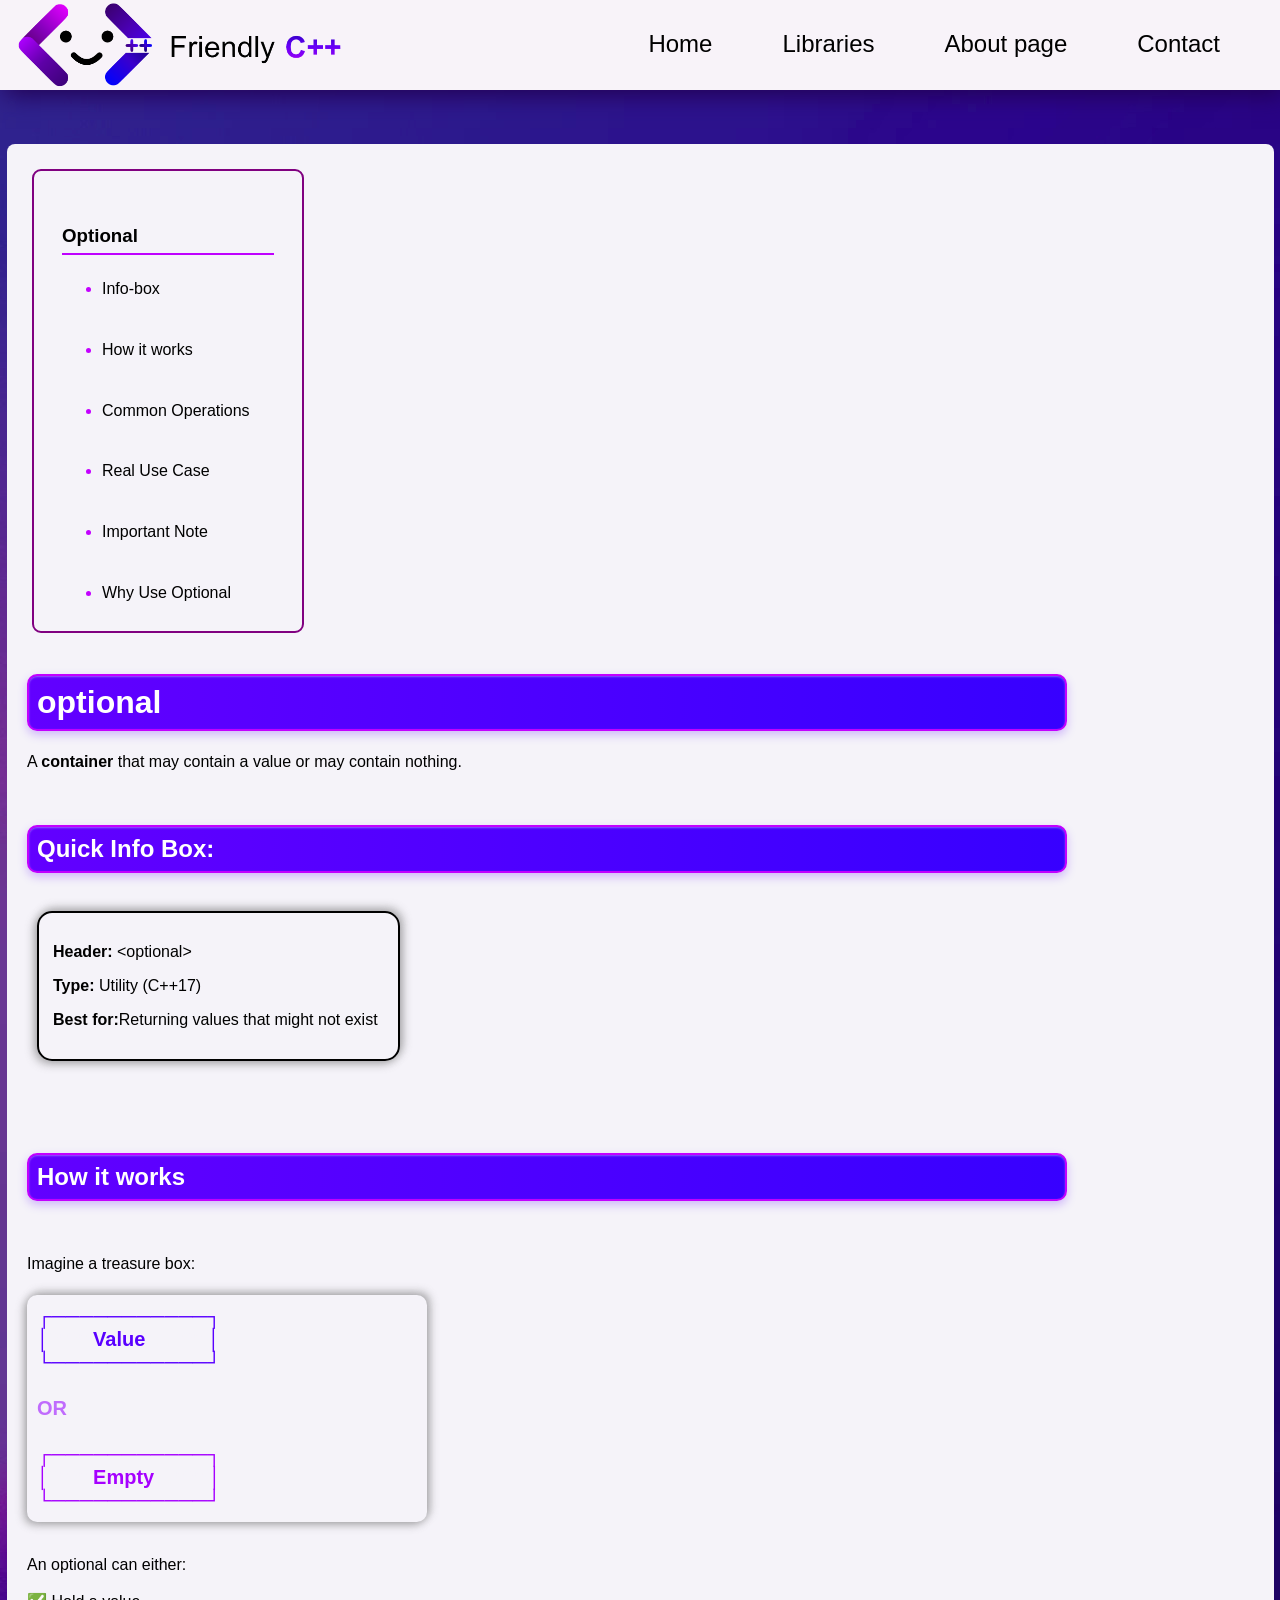
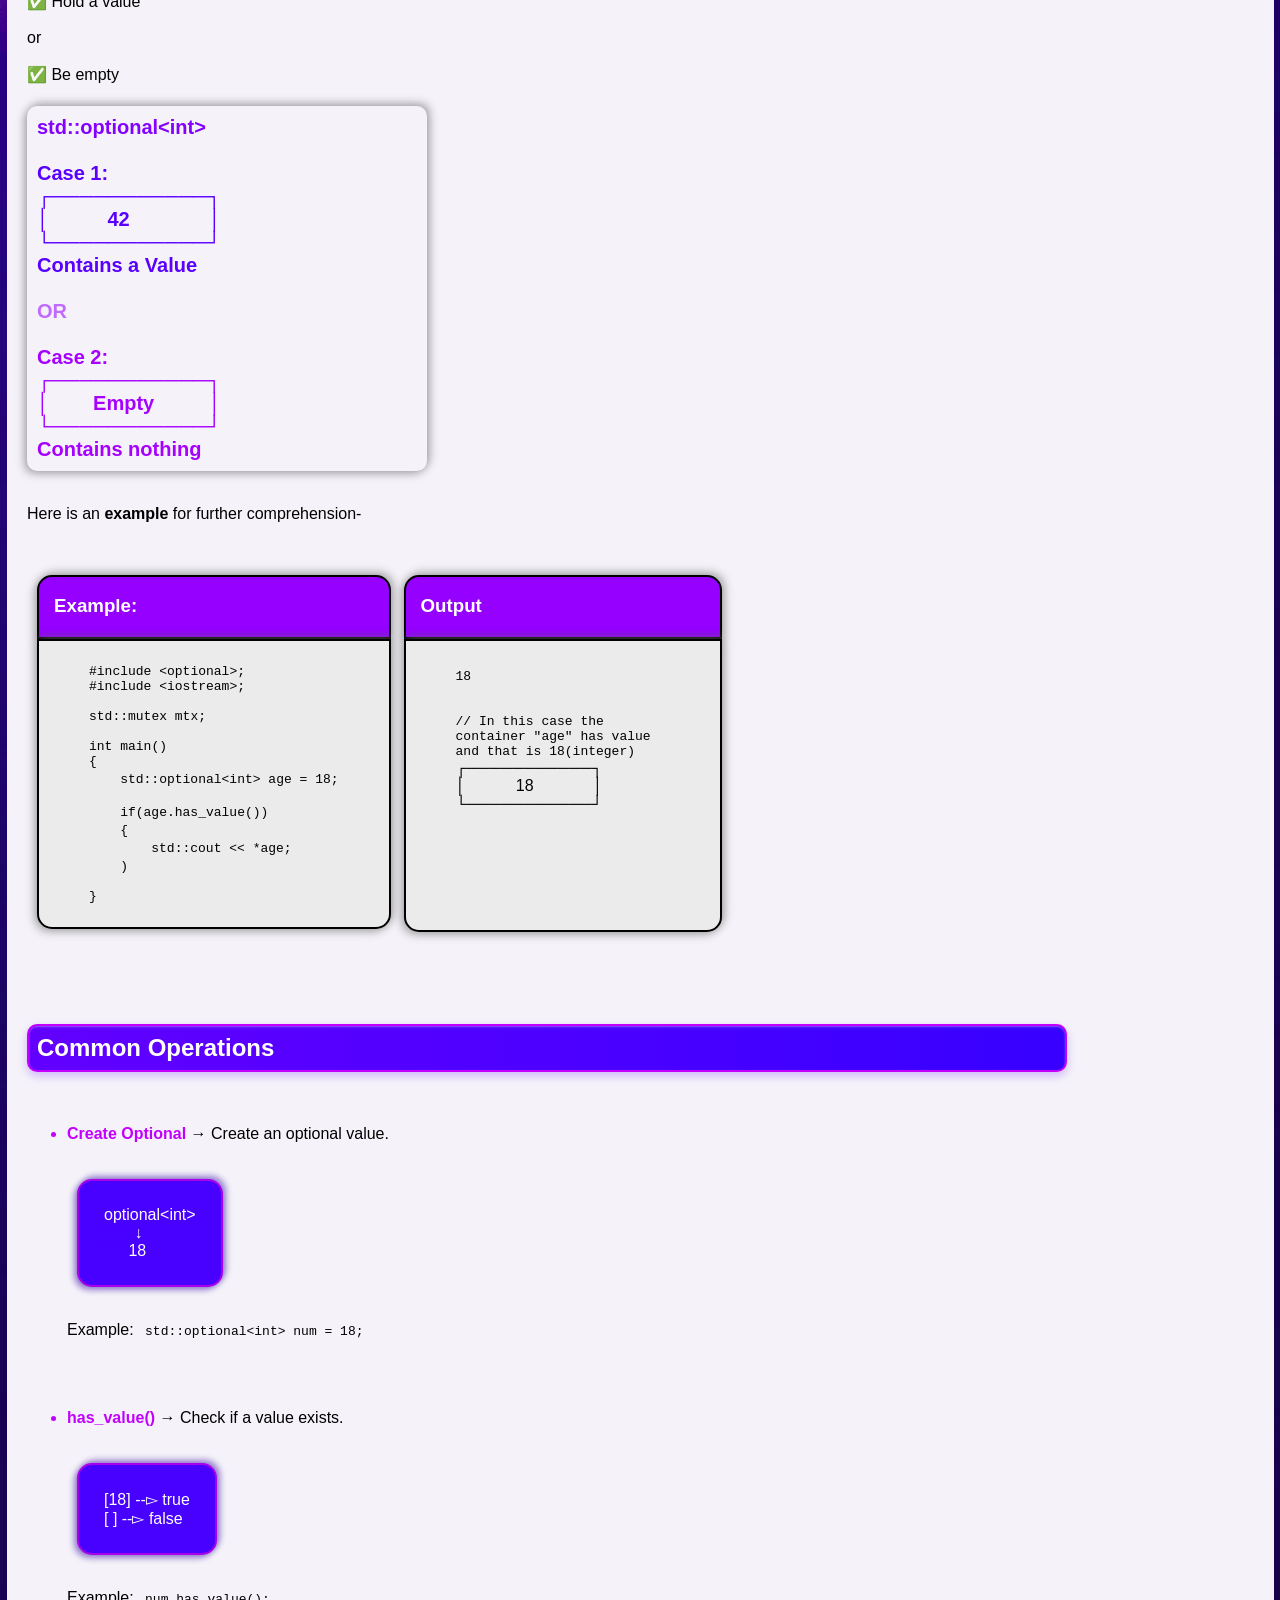
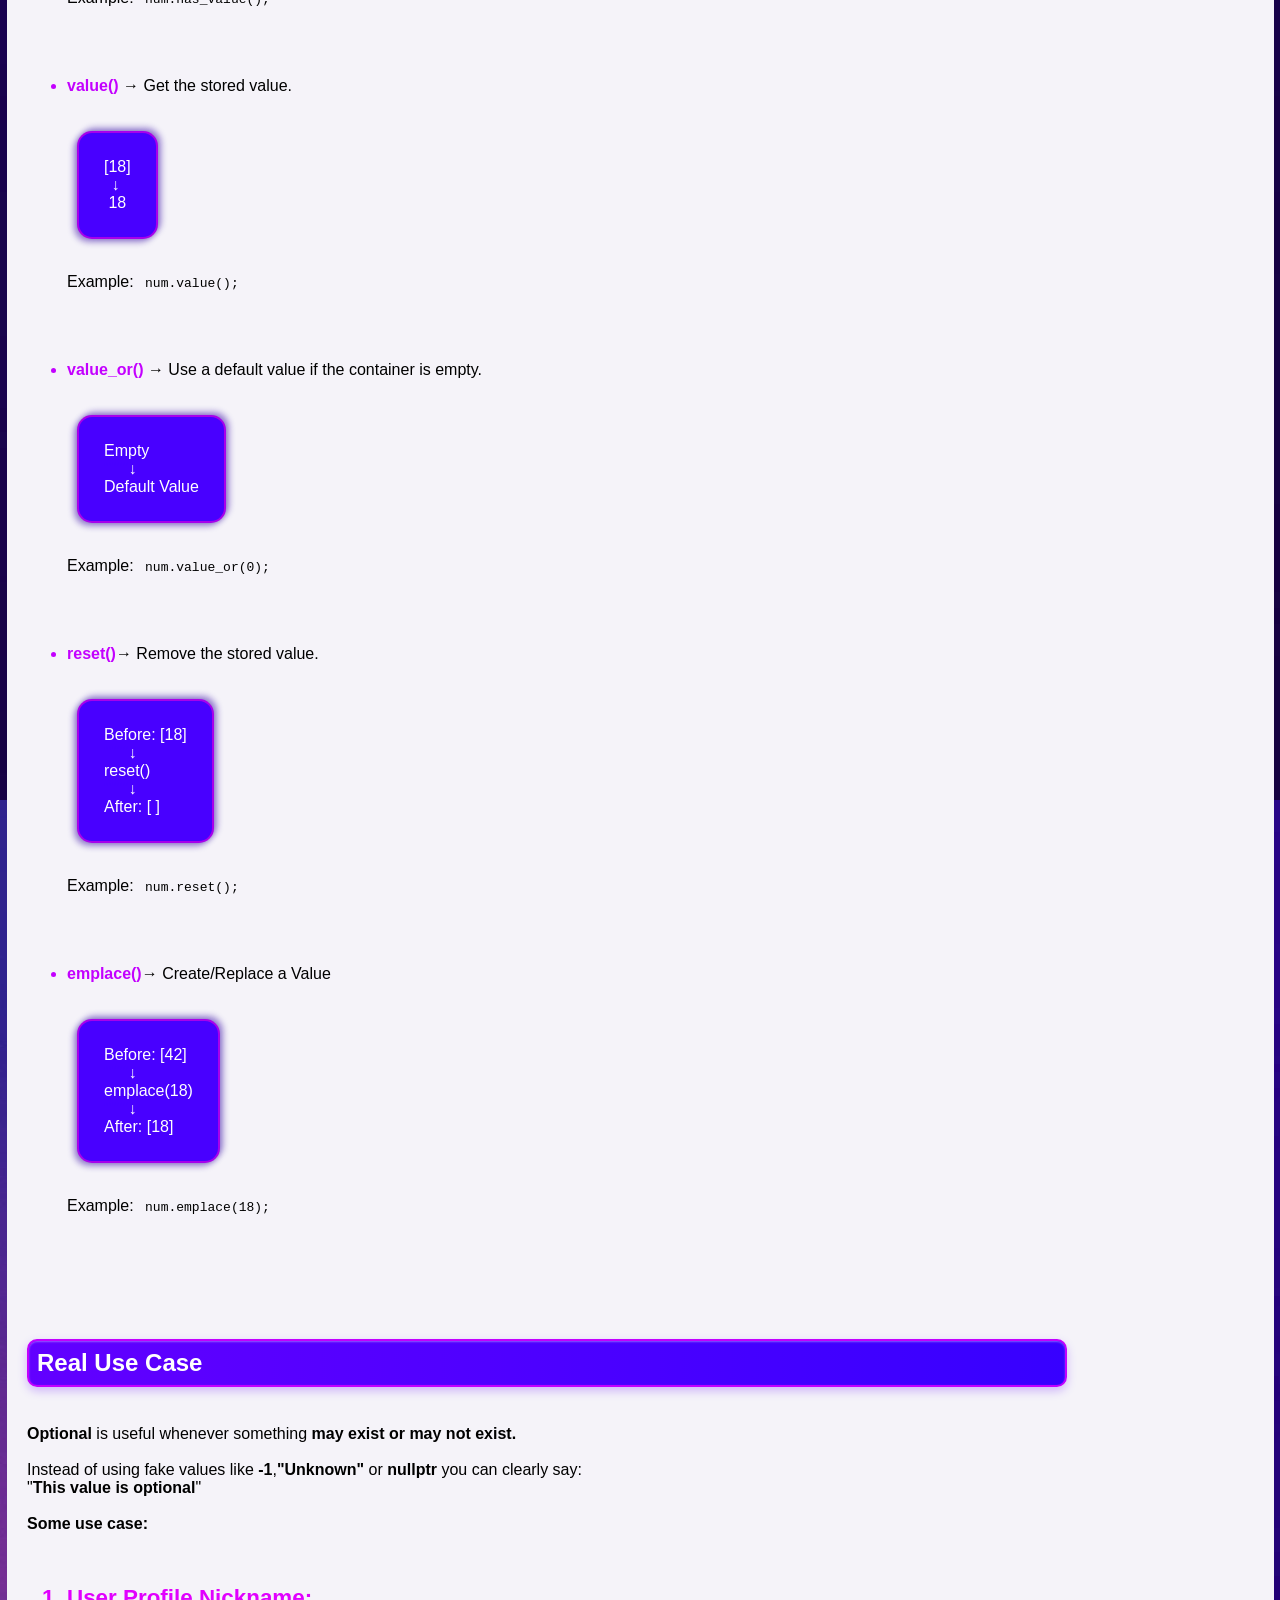
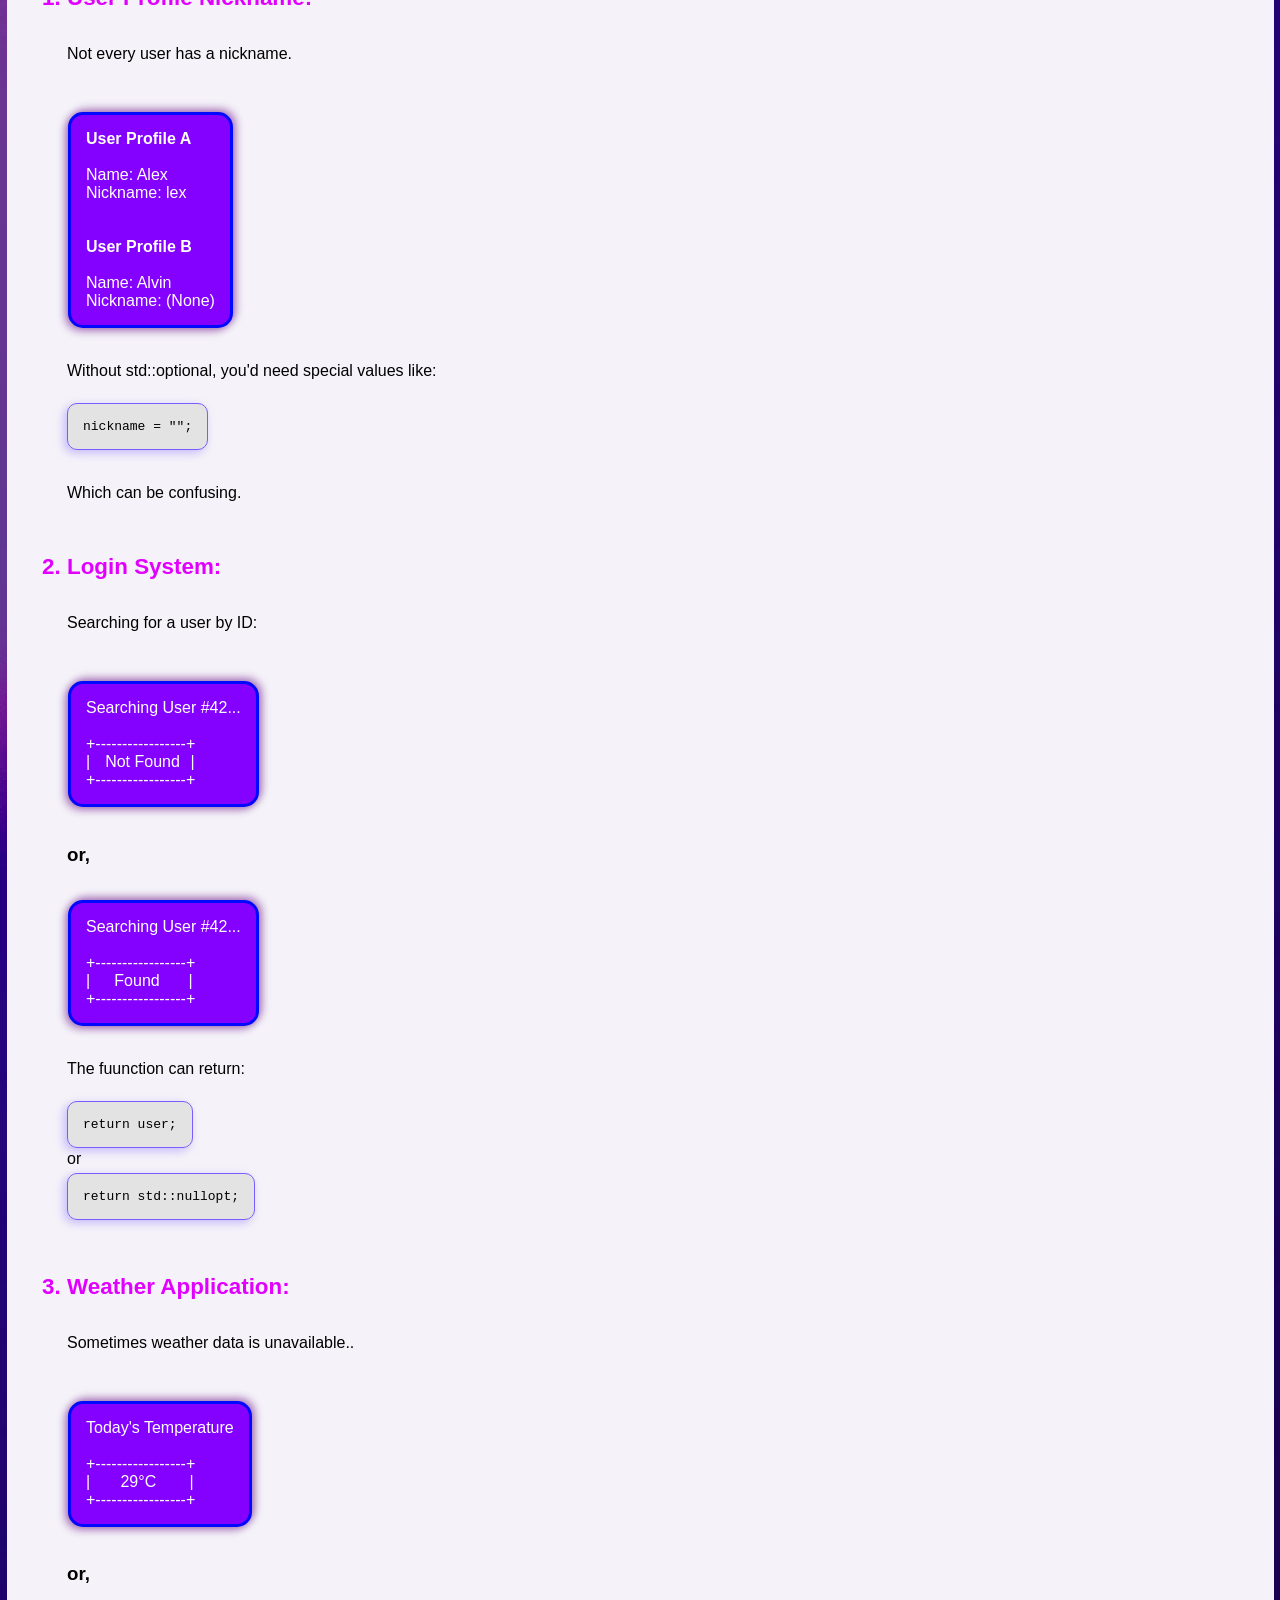
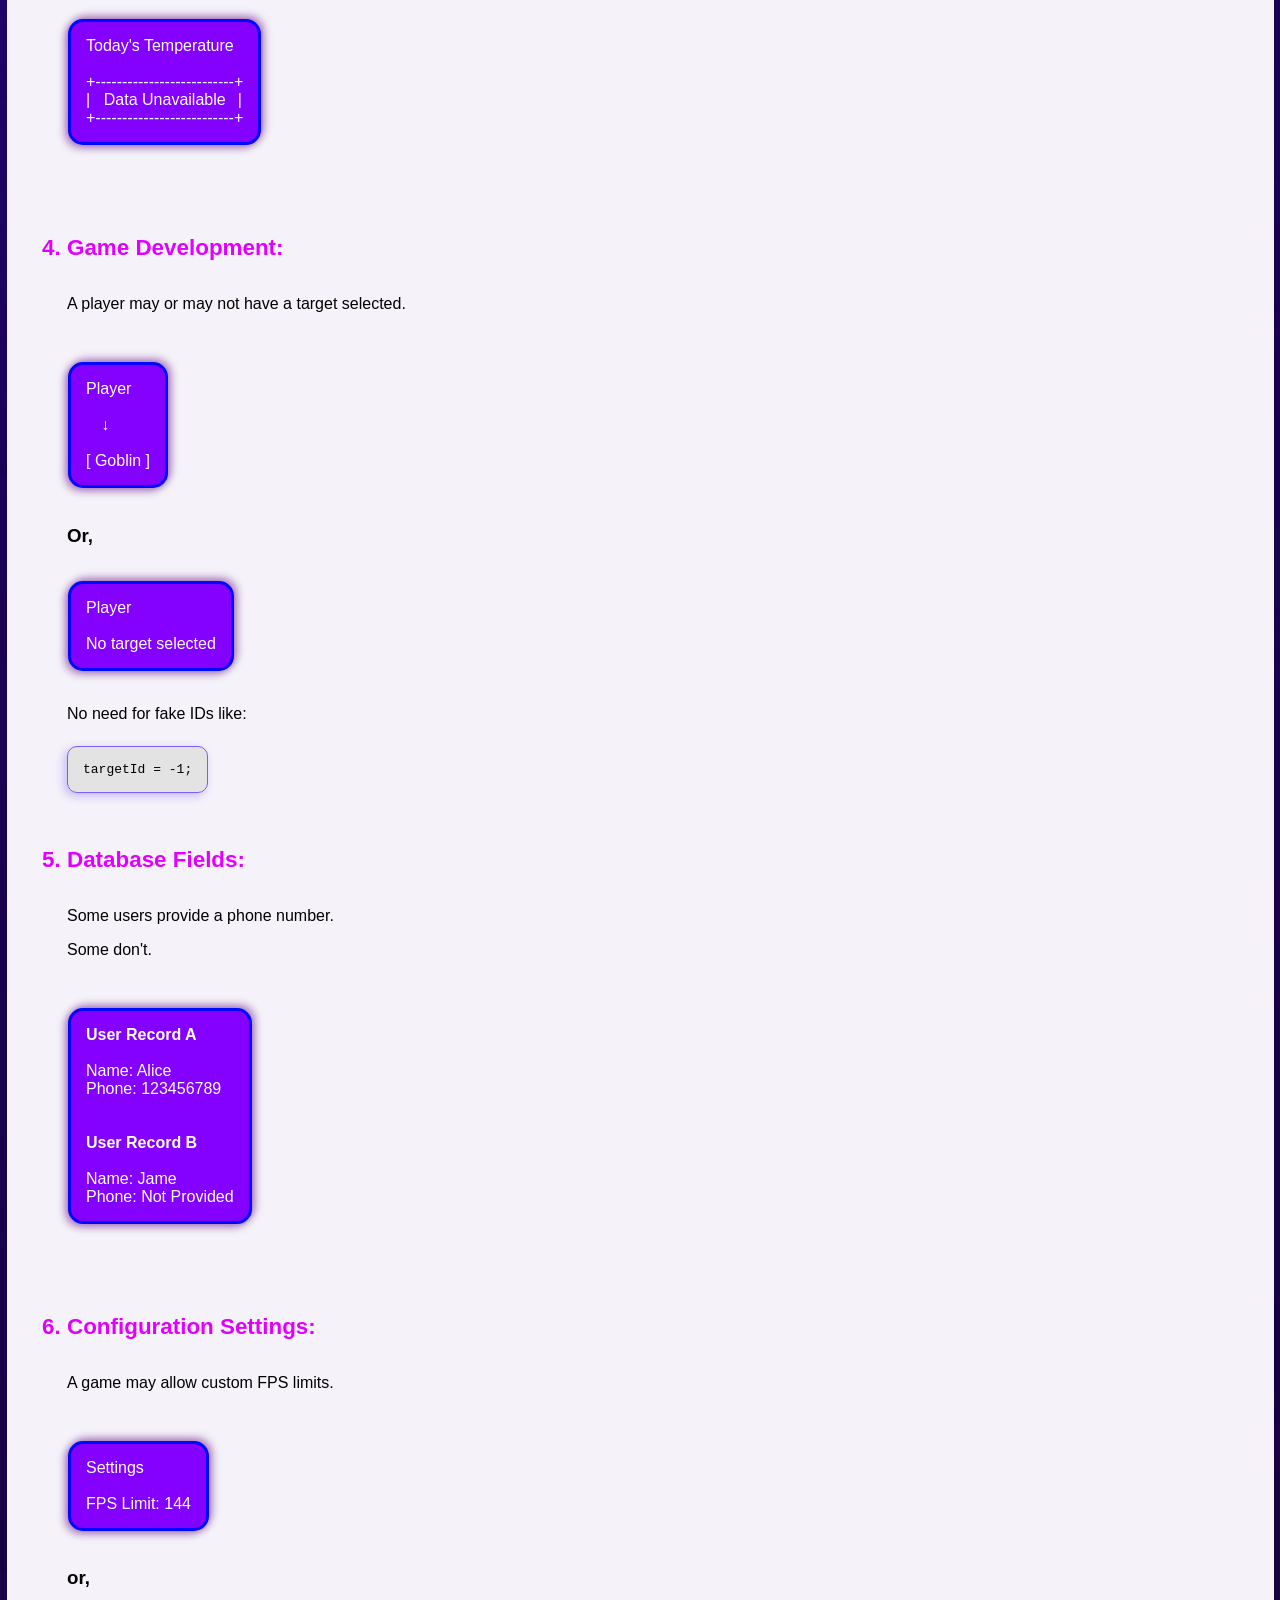
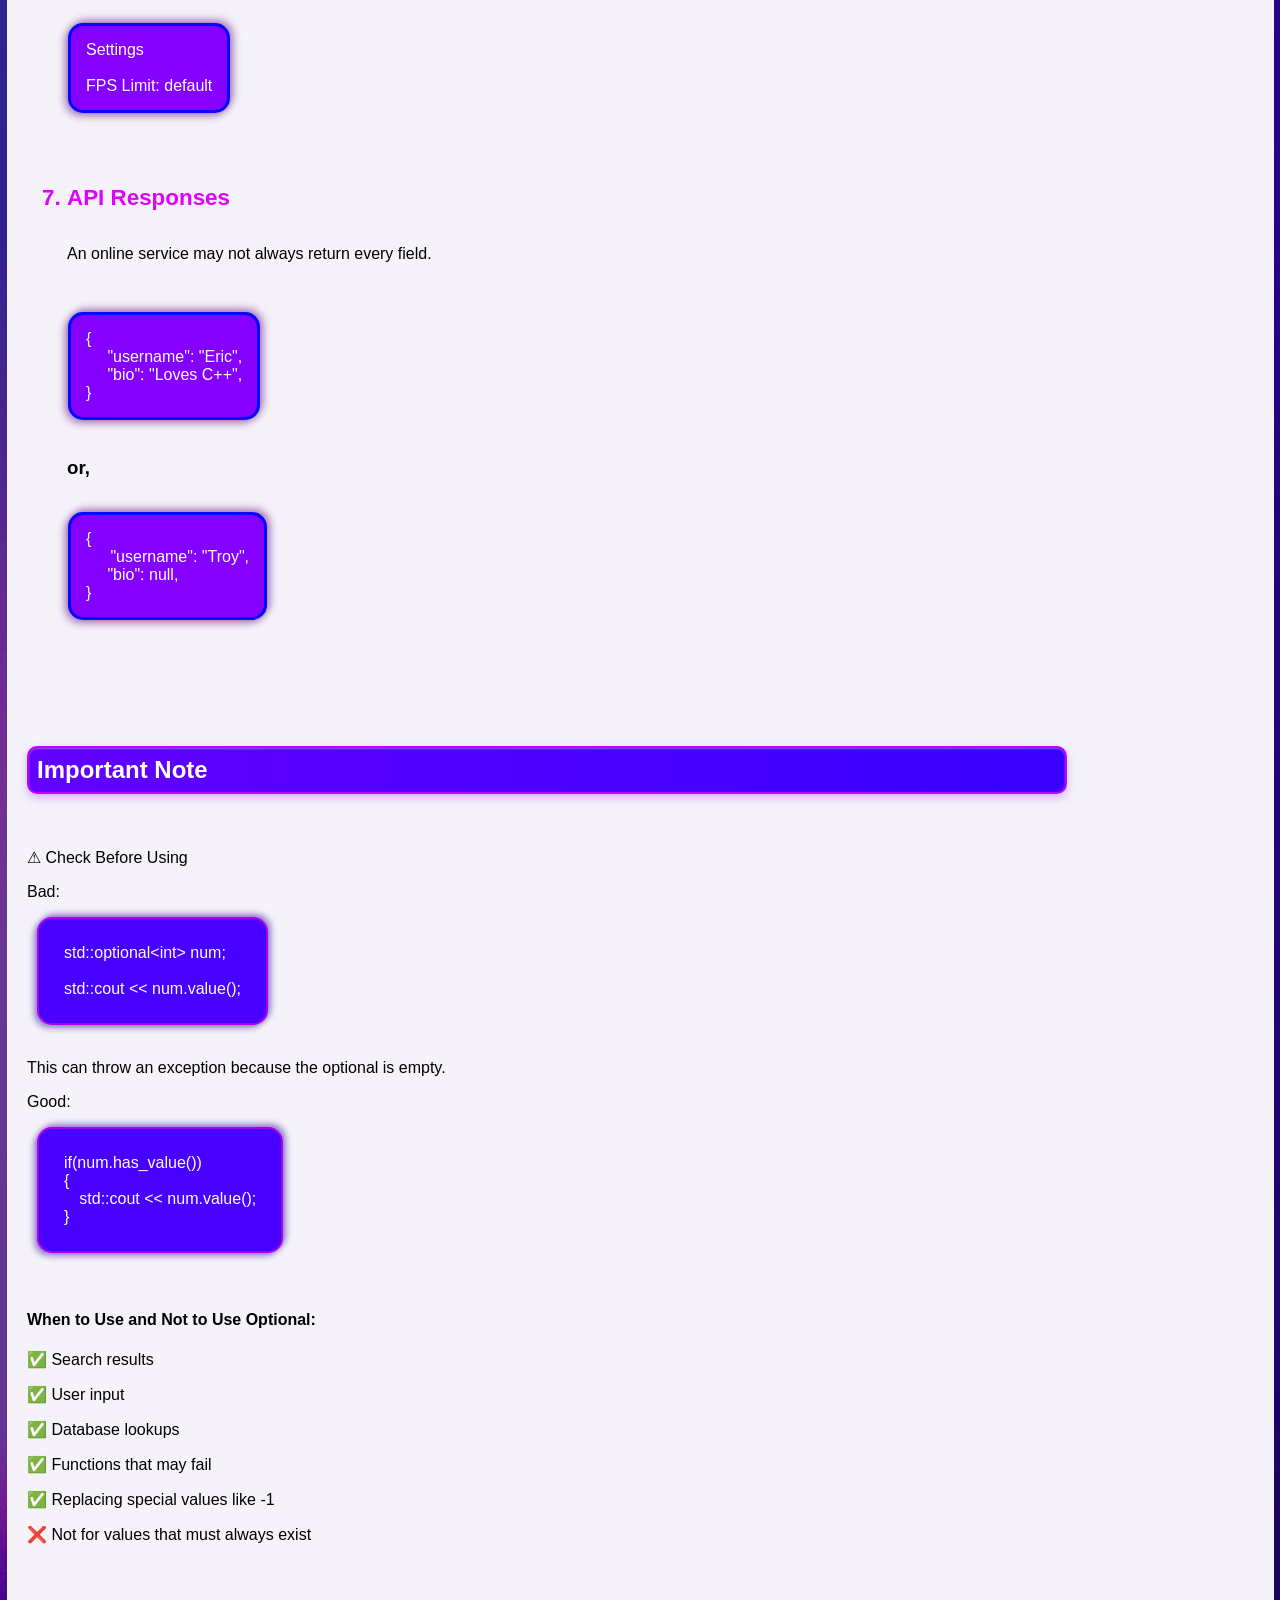
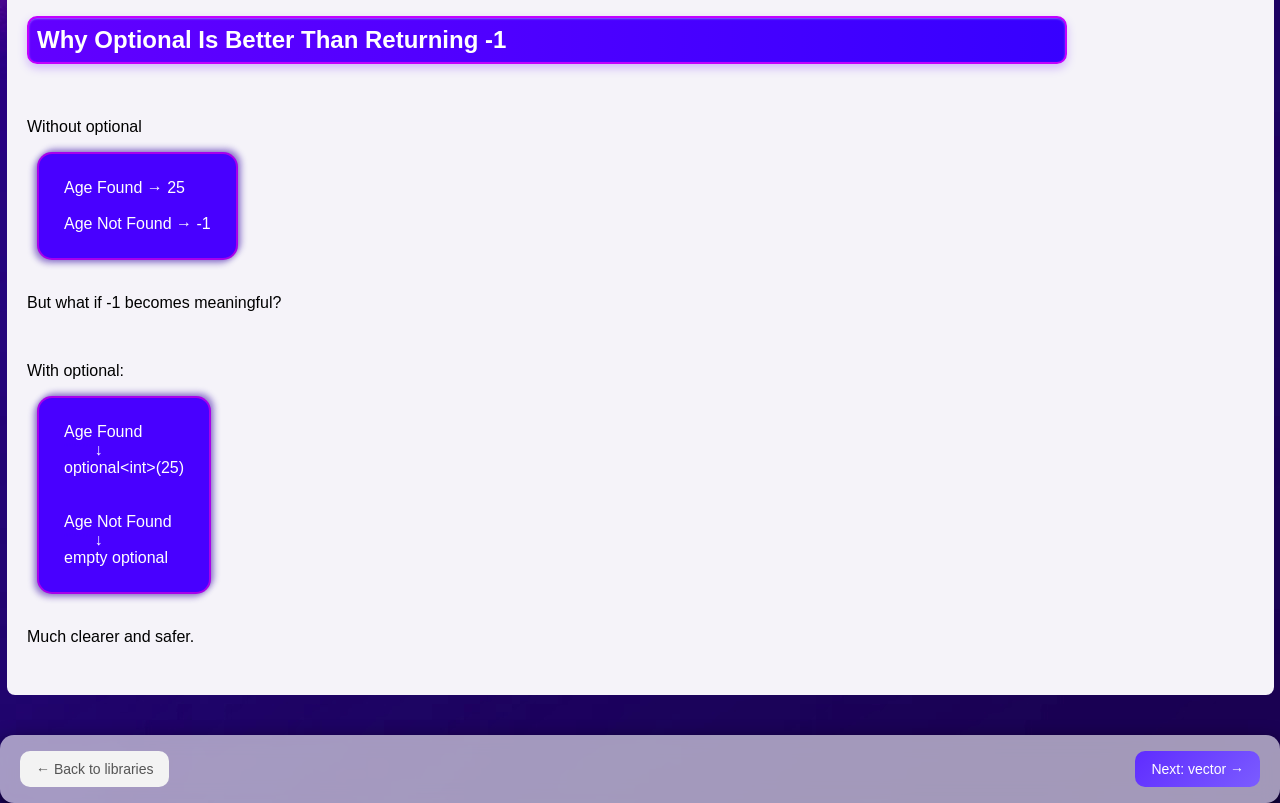
<file: html/optional.html>
<!DOCTYPE html>
<html lang="en">
<head>
    <meta charset="UTF-8">
    <meta name="viewport" content="width=device-width, initial-scale=1.0">
    <link rel="icon" href="../pic/friendly-favicon.png">
    <link rel="stylesheet" href="../css/optional.css">
    <title>Friendly C++</title>
</head>
<body>
    <header>
        <div id="container">
            <div id="div1"><img src="../pic/friendly-logo.png"></div>
            <nav>
                <div id="linkcontainer">
                    <a href="../index.html" id="home">Home</a>
                    <a href="libraries.html">Libraries</a>
                    <a href="about.html">About page</a>
                    <a href="contact.html">Contact</a>
                </div> 
            </nav>
        </div>  
    </header>
    <br>
    <br>
    <br>
    <main id="board">
        <div id="section1">

            <div id="sidebar">
                <h3>Optional</h3>
                <ul>
                    <li>Info-box</li>
                    <br>
                    <li>How it works</li>
                    <br>
                    <li>Common Operations</li>
                    <br>
                    <li>Real Use Case</li>
                    <br>
                    <li>Important Note</li>
                    <br>
                    <li>Why Use Optional</li>
                </ul>

            </div>
        </div>
        <div id="main-para">
            <h1>optional</h1>
            <p>A <b>container</b> that may contain a value or may contain nothing.</p>
            <br>
            
            <h2>Quick Info Box:</h2><br>
            <div class="info-box">
                <p><strong>Header:</strong> &lt;optional&gt;</p>
                <p><strong>Type:</strong> Utility (C++17)</p> 
                <p><strong>Best for:</strong>Returning values that might not exist</p> 
            </div><br>
            <br>
            <br>
            <br>
            <br>
            <h2>How it works</h2>
            <br>
            <p>Imagine a treasure box:</p>
            <div class="flow">
                <span class="s1">┌───────────┐</span><br>
                <span class="s1">│<span id="odd">''''''''</span>  Value<span id="odd">......'''''</span> │</span><br>
                <span class="s1">└───────────┘</span><br>
                <br>
                <span>OR</span><br>
                <br>
                <span class="s2">┌───────────┐</span><br>
                <span class="s2">│<span id="odd">''''''''</span>  Empty<span id="odd">....''''''</span> │</span><br>
                <span class="s2">└───────────┘</span>
            </div><br><br>
            <p>
               An optional can either:<br>
               <br>
               ✅ Hold a value<br>
               <br>
               or<br>
               <br>
               ✅ Be empty<br>
            </p>
            <div class="flow">
                <span class="s3">std::optional&lt;int&gt;</span><br><br>
                <span class="s1">Case 1:</span><br>
                <span class="s1">┌───────────┐</span><br>
                <span class="s1">│<span id="odd">'''''''''''</span>  42<span id="odd">.........'''''</span> │</span><br>
                <span class="s1">└───────────┘</span><br>
                <span class="s1">Contains a Value</span><br>
                <br>
                <span>OR</span><br>
                <br>
                <span class="s2">Case 2:</span><br>
                <span class="s2">┌───────────┐</span><br>
                <span class="s2">│<span id="odd">''''''''</span>  Empty<span id="odd">....''''''</span> │</span><br>
                <span class="s2">└───────────┘</span><br>
                <span class="s2">Contains nothing</span>
            </div><br><br>
            <p>Here is an <b>example</b> for further comprehension-</p>
            <br>
            <br>
            <div id="example_container">
            <div id="example_header">
                <h3>Example:</h3>
            </div>
            <div id="example">
            <p>
            #include &lt;optional&gt;;<br>
            #include &lt;iostream&gt;;<br>
            <br>
            std::mutex mtx;<br>
            <br>
            int main()<br>
            {<br>
            <span class="example_deco">,,,,,,,</span>std::optional&lt;int&gt; age = 18;<br>
            <br>
            <span class="example_deco">,,,,,,,</span>if(age.has_value())<br>
            <span class="example_deco">,,,,,,,</span>{<br>
            <span class="example_deco">,,,,,,,,,,,,,,</span>std::cout &lt;&lt; *age;<br>
            <span class="example_deco">,,,,,,,</span>)<br>
            <br>
            }</p>
            </div>
            </div>
            <div id="output_container">
            <div id="output_header">
                <h3>Output</h3>
            </div>
            <div id="output_box">   
                <p style="font-family: monospace;">
                    18<br>
                   <br>
                   <br>
                   // In this case the container "age" has value and that is 18(integer)
                   <br>
                   <span>┌───────────┐</span><br>
                   <span>│<span class="example_deco">'''''''''''''''</span>  18<span class="example_deco">...........''</span> │</span><br>
                   <span>└───────────┘</span><br>
                </p>
            </div>
            </div>
            <br>
            <br>
            <br>
            <br>
            <br>
            <h2>Common Operations</h2><br>
            <ul class="ops">
                <li>
                    <strong>Create Optional</strong> → Create an optional value. <br><br><br>
                    <div class="vector_visual">
                        <span>optional&lt;int&gt;</span><br>
                        <span><span class="odd2">''''''''''</span>↓</span><br>
                        <span><span class="odd2">''''''''</span>18</span>
                    </div><br><br>
                    <p>Example:<span id="odd">""</span><span class="example_code_line">std::optional&lt;int&gt; num = 18;</span></p><br>
                </li><br><br>
                <li>
                    <strong>has_value()</strong> → Check if a value exists. <br><br><br>
                    <div class="vector_visual">
                        <span>[18] --▻ true</span><br>
                        <span>[ ] --▻ false</span>
                    </div><br><br>
                    <p>Example:<span id="odd">""</span><span class="example_code_line">num.has_value();</span></p><br>
                </li><br><br>
                <li>
                    <strong>value()</strong> → Get the stored value. <br><br><br>
                    <div class="vector_visual">
                        <span>[18]</span><br>
                        <span><span class="odd2">'</span> ↓ </span><br>
                        <span><span class="odd2">[</span>18</span>
                    </div><br><br>
                    <p>Example:<span id="odd">""</span><span class="example_code_line">num.value();</span></p><br>
                </li><br><br>
                <li>
                    <strong>value_or()</strong> → Use a default value if the container is empty.<br><br><br>
                    <div class="vector_visual">
                        <span>Empty</span><br>
                        <span><span class="odd2">''''''''</span>↓</span><br>
                        <span>Default Value</span>
                    </div><br><br>
                    <p>Example:<span id="odd">""</span><span class="example_code_line">num.value_or(0);</span></p><br>
                </li><br><br>
                <li>
                    <strong>reset()</strong>→ Remove the stored value.<br><br><br>
                    <div class="vector_visual">
                        <span>Before: [18]</span><br>
                        <span><span class="odd2">''''''''</span>↓</span><br>
                        <span>reset()</span><br>
                        <span><span class="odd2">''''''''</span>↓</span><br>
                        <span>After: [ ]</span>
                    </div><br><br>
                    <p>Example:<span id="odd">""</span><span class="example_code_line">num.reset();</span></p><br>
                </li><br><br>
                <li>
                    <strong>emplace()</strong>→ Create/Replace a Value<br><br><br>
                    <div class="vector_visual">
                        <span>Before: [42]</span><br>
                        <span><span class="odd2">''''''''</span>↓</span><br>
                        <span>emplace(18)</span><br>
                        <span><span class="odd2">''''''''</span>↓</span><br>
                        <span>After: [18]</span>
                    </div><br><br>
                    <p>Example:<span id="odd">""</span><span class="example_code_line">num.emplace(18);</span></p><br>
                </li>
            </ul>
            <br>
            <br>
            <br>
            <div class="real_use">
                <h2>Real Use Case</h2><br>
                <b>Optional</b> is useful whenever something <b>may exist or may not exist.</b><br><br> 
                 Instead of using fake values like <b>-1</b>,<b>"Unknown"</b> or <b>nullptr</b> you can clearly say:<br>
                 "<b>This value is optional</b>"<br><br>
                <strong>Some use case:</strong><br><br><br>
                <ol class="use_list">
                    <li>
                        <strong>User Profile Nickname:</strong> <br><br>
                        <p>Not every user has a nickname.</p>
                        <br>
                        <div class="vector_usage">
                            <span><b>User Profile A</b></span><br><br>
                            <span>Name: Alex</span><br>
                            <span>Nickname: lex</span><br><br><br>
                            <span><b>User Profile B</b></span><br><br>
                            <span>Name: Alvin</span><br>
                            <span>Nickname: (None)</span>
                        </div><br><br>
                        <p>Without std::optional, you'd need special values like: <br><br><br>
                        <span class="example_code_line_2">nickname = "";</span></p><br>
                        <p>Which can be confusing.</p>
                    </li><br>
                    <br>
                    <li>
                        <strong>Login System:</strong> <br><br>
                        <p>Searching for a user by ID:</p>
                        <br>
                        <div class="vector_usage">
                            <span>Searching User #42...</span><br><br>
                            <span>+-----------------+</span><br>
                            <span>| <span class="odd3">''</span> Not Found <span class="odd3">''</span>|</span><br>
                            <span>+-----------------+</span><br>
                        </div><br><br>
                        <h3>or,</h3>
                        <div class="vector_usage">
                            <span>Searching User #42...</span><br><br>
                            <span>+-----------------+</span><br>
                            <span>| <span class="odd3">'''''</span> Found <span class="odd3">''''''''</span>|</span><br>
                            <span>+-----------------+</span><br>
                        </div><br><br>
                        <p>The fuunction can return:<br><br><br>
                        <span class="example_code_line_2">return user;</span><br><br>
                        or<br><br>
                        <span class="example_code_line_2">return std::nullopt;</span></p><br>
                    </li><br>
                    <br>
                    <li>
                        <strong>Weather Application:</strong> <br><br>
                        <p>Sometimes weather data is unavailable..</p>
                        <br>
                        <div class="vector_usage">
                            <span>Today's Temperature</span><br><br>
                            <span>+-----------------+</span><br>
                            <span>| <span class="odd3">'''''''</span> 29°C <span class="odd3">'''''''',</span>|</span><br>
                            <span>+-----------------+</span><br>
                        </div><br><br>
                        <h3>or,</h3>
                        <div class="vector_usage">
                            <span>Today's Temperature</span><br><br>
                            <span>+--------------------------+</span><br>
                            <span>| <span class="odd3">'''</span>Data Unavailable<span class="odd3">''''</span>|</span><br>
                            <span>+--------------------------+</span><br>
                        </div><br><br><br><br>
                    </li><br>
                    <br>
                    <li>
                        <strong>Game Development:</strong> <br><br>
                        <p>A player may or may not have a target selected.</p>
                        <br>
                        <div class="vector_usage">
                            <span>Player</span><br><br>
                            <span><span class="odd3">'''''</span>↓</span><br><br>
                            <span>[ Goblin ]</span>
                        </div><br><br>
                        <h3>Or,</h3>
                        <div class="vector_usage">
                            <span>Player</span><br><br>
                            <span>No target selected</span>
                        </div><br><br>
                        <p>No need for fake IDs like:<br><br><br>
                        <span class="example_code_line_2">targetId = -1;</span></p><br>
                    </li><br>
                    <br>
                    <li>
                        <strong>Database Fields:</strong> <br><br>
                        <p>Some users provide a phone number.</p>
                        <p>Some don't.</p>
                        <br>
                        <div class="vector_usage">
                            <span><b>User Record A</b></span><br><br>
                            <span>Name: Alice</span><br>
                            <span>Phone: 123456789</span><br><br><br>
                            <span><b>User Record B</b></span><br><br>
                            <span>Name: Jame</span><br>
                            <span>Phone: Not Provided</span>
                        </div><br><br><br><br>
                    </li><br>
                    <br>
                    <li>
                        <strong>Configuration Settings:</strong> <br><br>
                        <p>A game may allow custom FPS limits.</p>
                        <br>
                        <div class="vector_usage">
                            <span>Settings</span><br><br>
                            <span>FPS Limit: 144</span>
                        </div><br><br>
                        <h3>or,</h3>
                        <div class="vector_usage">
                            <span>Settings</span><br><br>
                            <span>FPS Limit: default</span>
                        </div><br><br><br><br>
                    </li><br>
                    <li>
                        <strong>API Responses</strong> <br><br>
                        <p>An online service may not always return every field.</p>
                        <br>
                        <div class="vector_usage">
                            <span>{</span><br>
                            <span><span class="odd3">'''''''</span>"username": "Eric",</span><br>
                            <span><span class="odd3">'''''''</span>"bio": "Loves C++",</span><br>
                            <span>}</span>
                        </div><br><br>
                        <h3>or,</h3>
                        <div class="vector_usage">
                            <span>{</span><br>
                            <span><span class="odd3">''''''''</span>"username": "Troy",</span><br>
                            <span><span class="odd3">'''''''</span>"bio": null,</span><br>
                            <span>}</span>
                        </div><br><br><br><br>
                    </li>
                </ol>
            </div>
            <br>
            <br>
            <div class="Imp_note">
                <h2>Important Note</h2><br>
                <p>⚠ Check Before Using</p>
                <p>Bad:</p>
                <div class="vector_visual">
                    <span>std::optional&lt;int&gt; num;</span><br><br>
                    <span>std::cout &lt;&lt; num.value();</span>
                </div><br><br>
                <p>This can throw an exception because the optional is empty.</p>
                <p>Good:</p>
                <div class="vector_visual">
                    <span>if(num.has_value())</span><br>
                    <span>{</span><br>
                    <span><span class="odd2">'''''</span>std::cout &lt;&lt; num.value();</span><br>
                    <span>}</span>
                </div><br><br><br>
                <h4>When to Use and Not to Use Optional:</h4>
                    <p>✅ Search results</p>
                    <p>✅ User input</p>
                    <p>✅ Database lookups</p>
                    <p>✅ Functions that may fail</p>
                    <p>✅ Replacing special values like -1</p>
                    <p>❌ Not for values that must always exist</p>
            </div>
            <br>
            <br>
            <div class="more_info">
                <h2>Why Optional Is Better Than Returning -1</h2><br>
                <p>Without optional</p>
                <div class="vector_visual">
                    <span>Age Found → 25</span><br><br>
                    <span>Age Not Found → -1</span>
                </div><br><br>
                <p>But what if -1 becomes meaningful?</p><br>
                <p>With optional:</p>
                <div class="vector_visual">
                    <span>Age Found</span><br>
                    <span><span class="odd2">''''''''''</span>↓</span><br>
                    <span> optional&lt;int&gt;(25)</span><br><br><br>
                    <span>Age Not Found</span><br>
                    <span><span class="odd2">''''''''''</span>↓</span><br>
                    <span> empty optional</span>
                </div><br><br>
                <p>Much clearer and safer.</p><br>
            </div>
        </div>
    </main>
    <div class="next-prev">
        <a href="libraries.html" id="link_back" class="nav_button">← Back to libraries</a>
        <a href="vector.html" id="link_forward" class="nav_button">Next: vector →</a>
    </div>
</body>
</html>
</file>
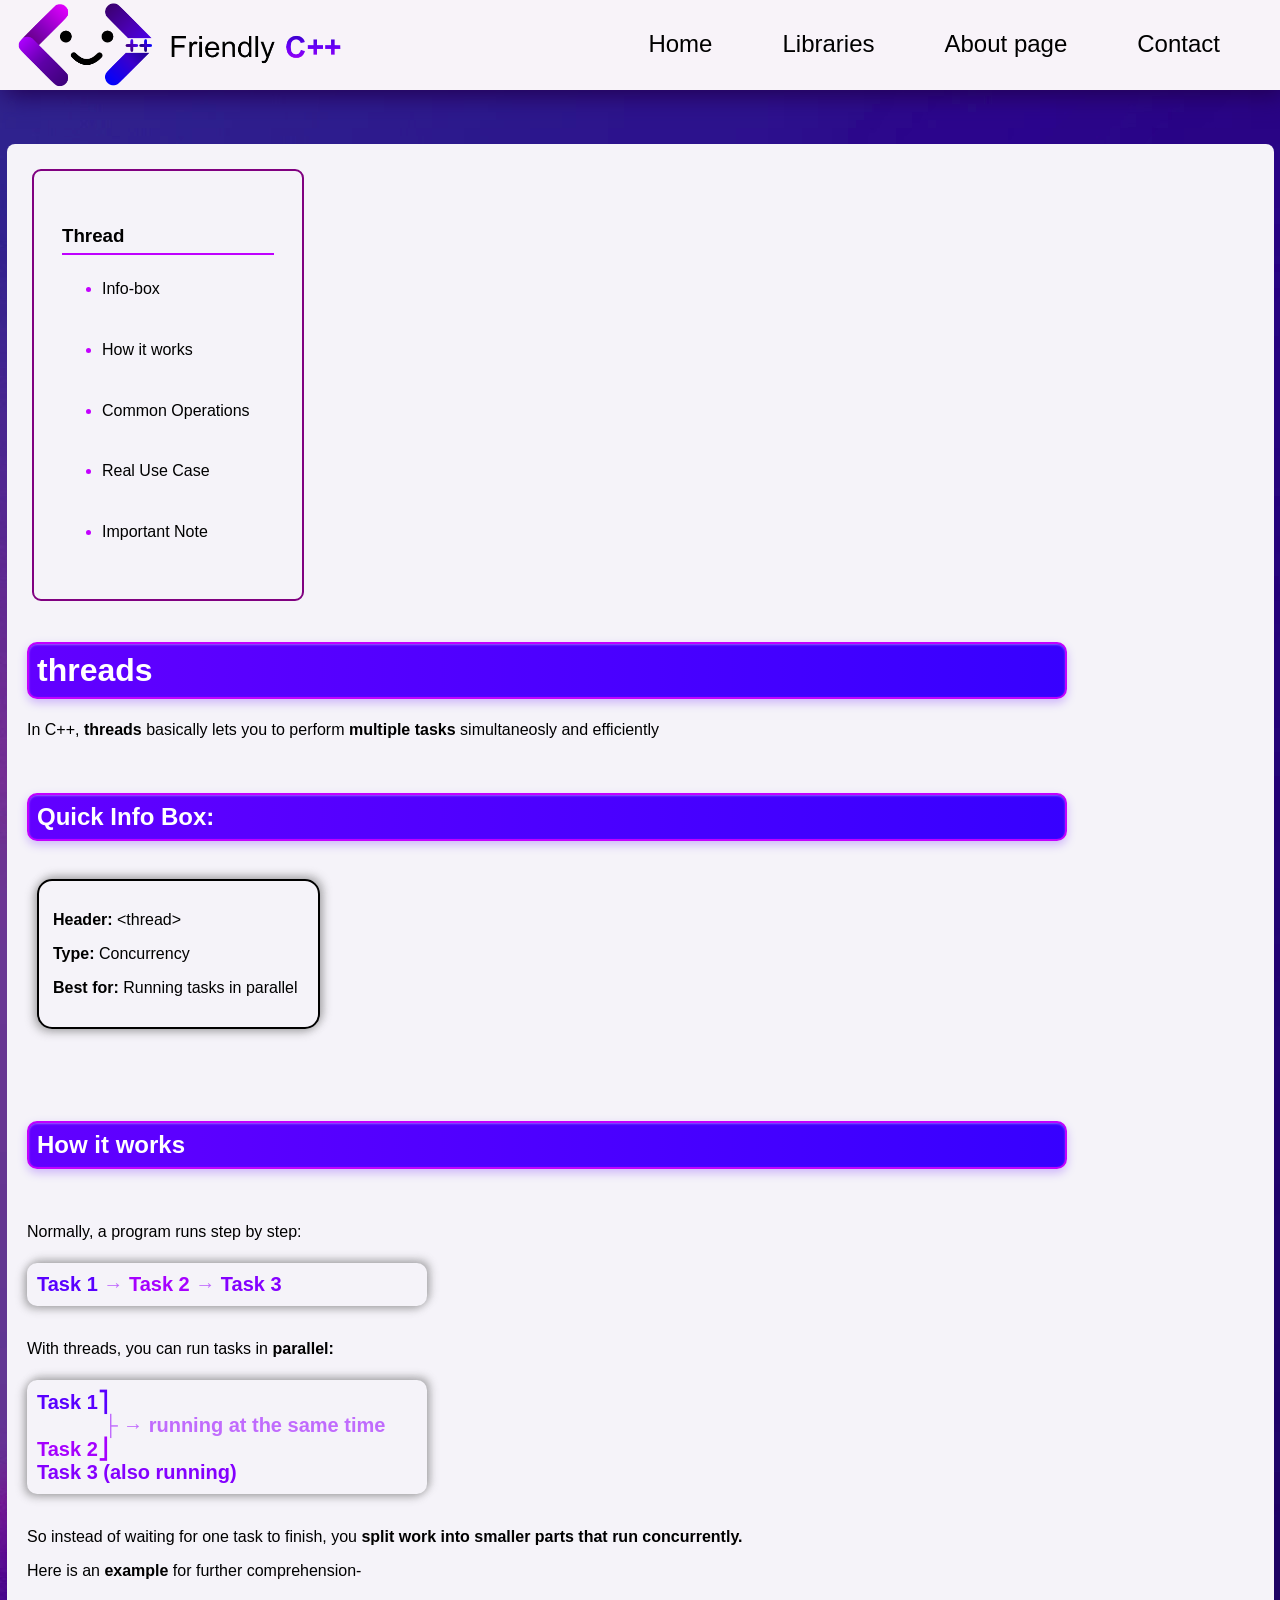
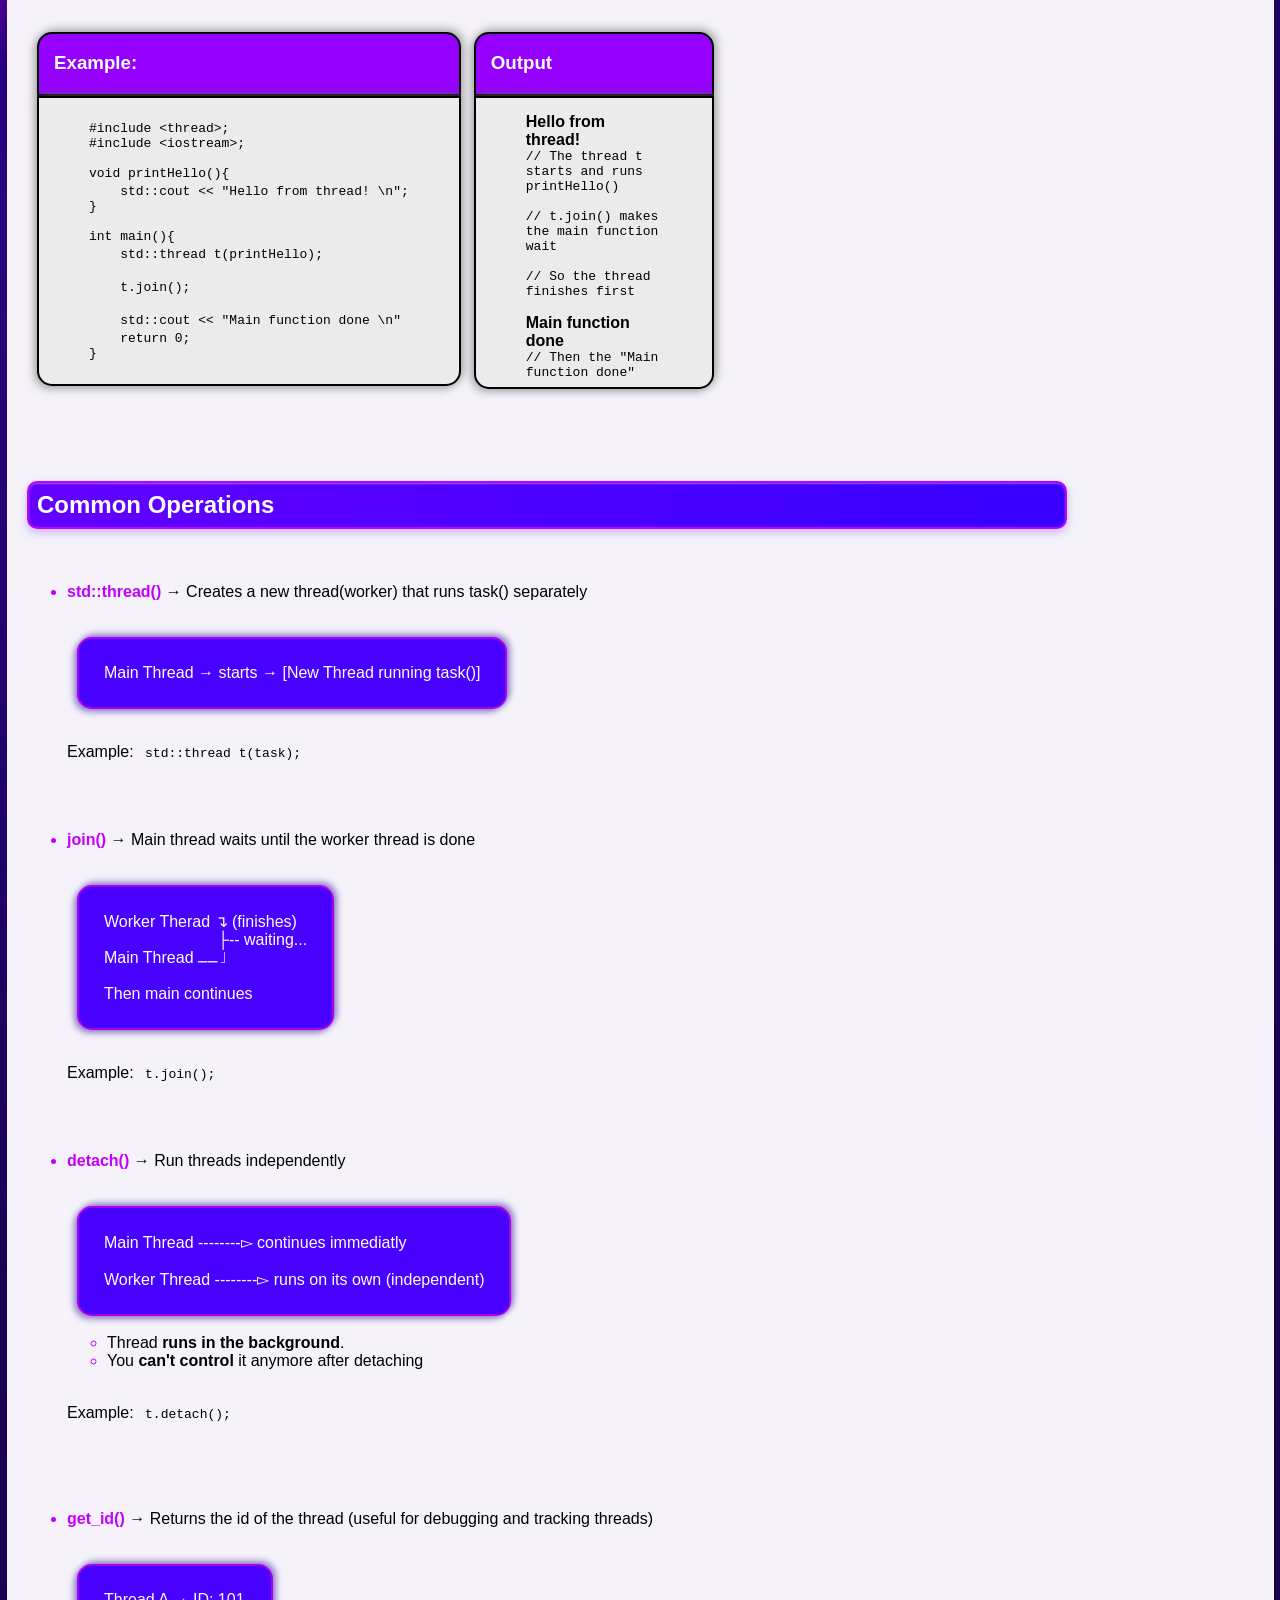
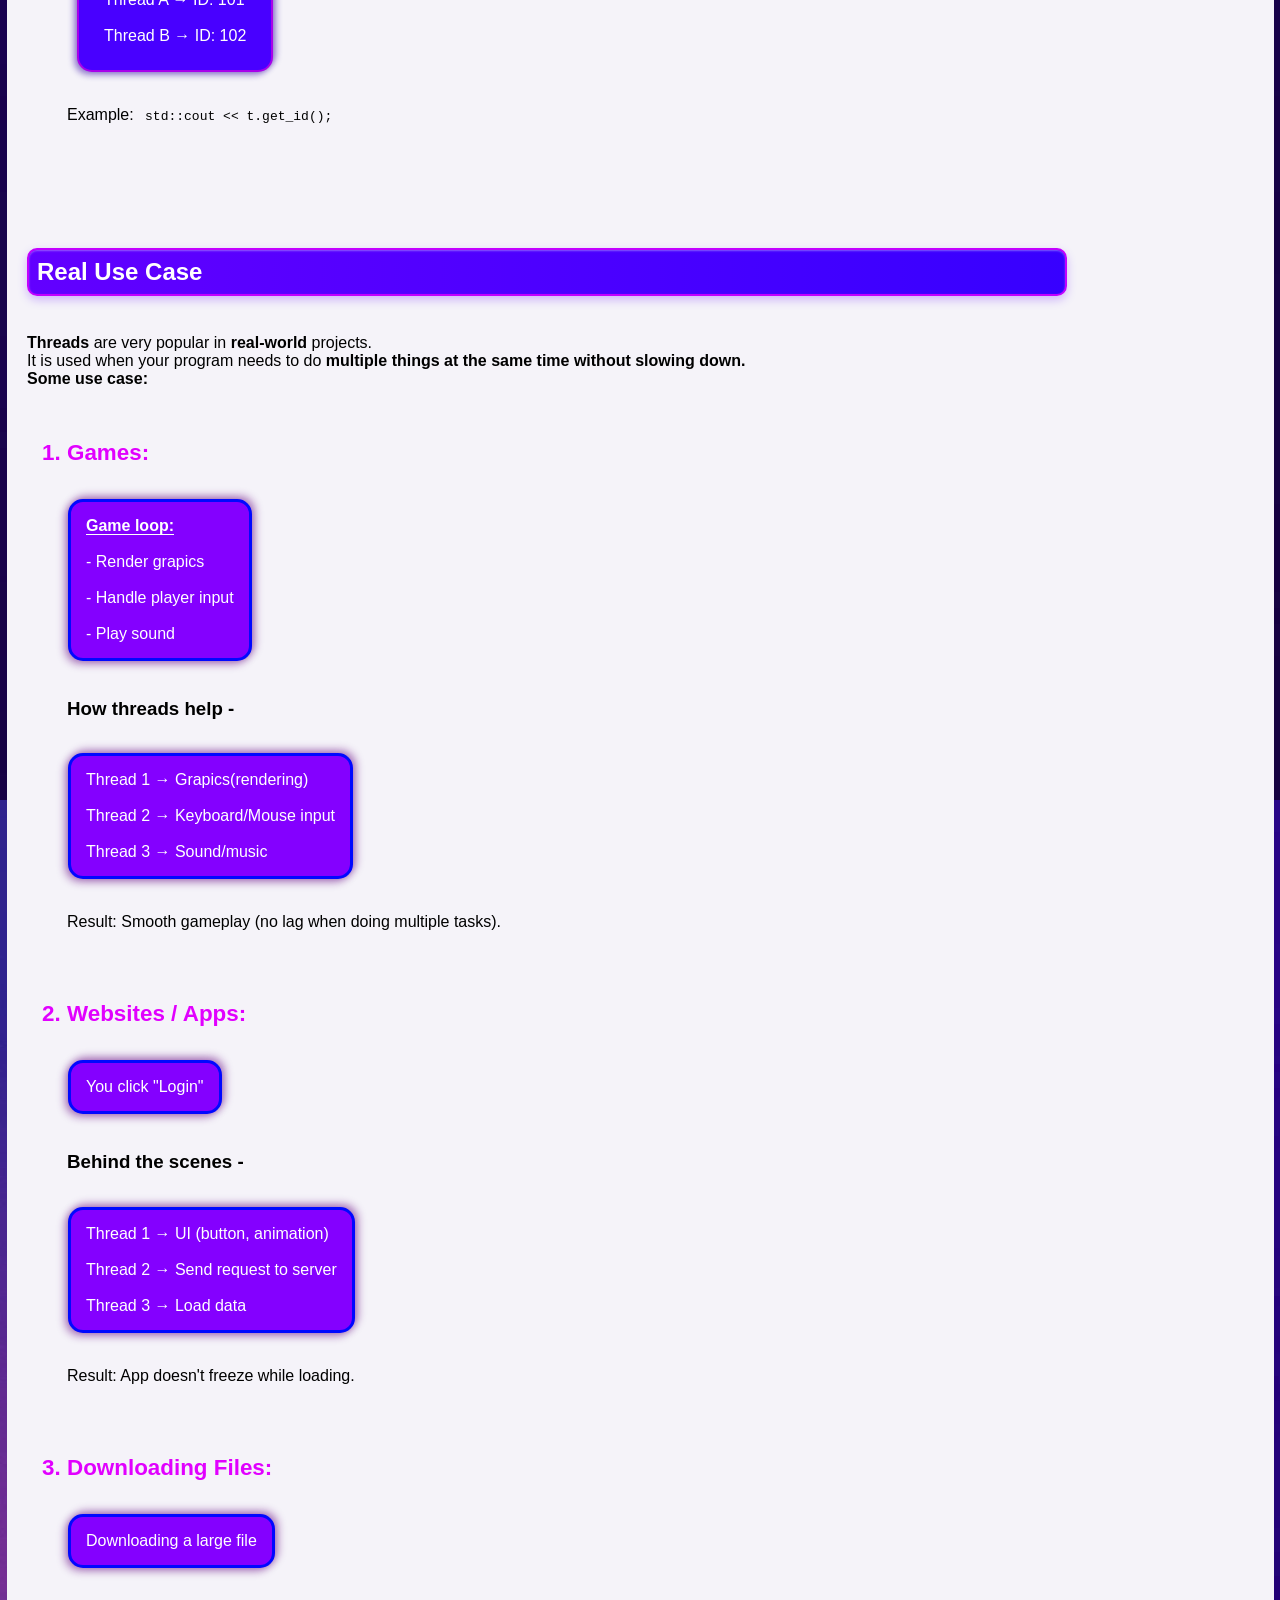
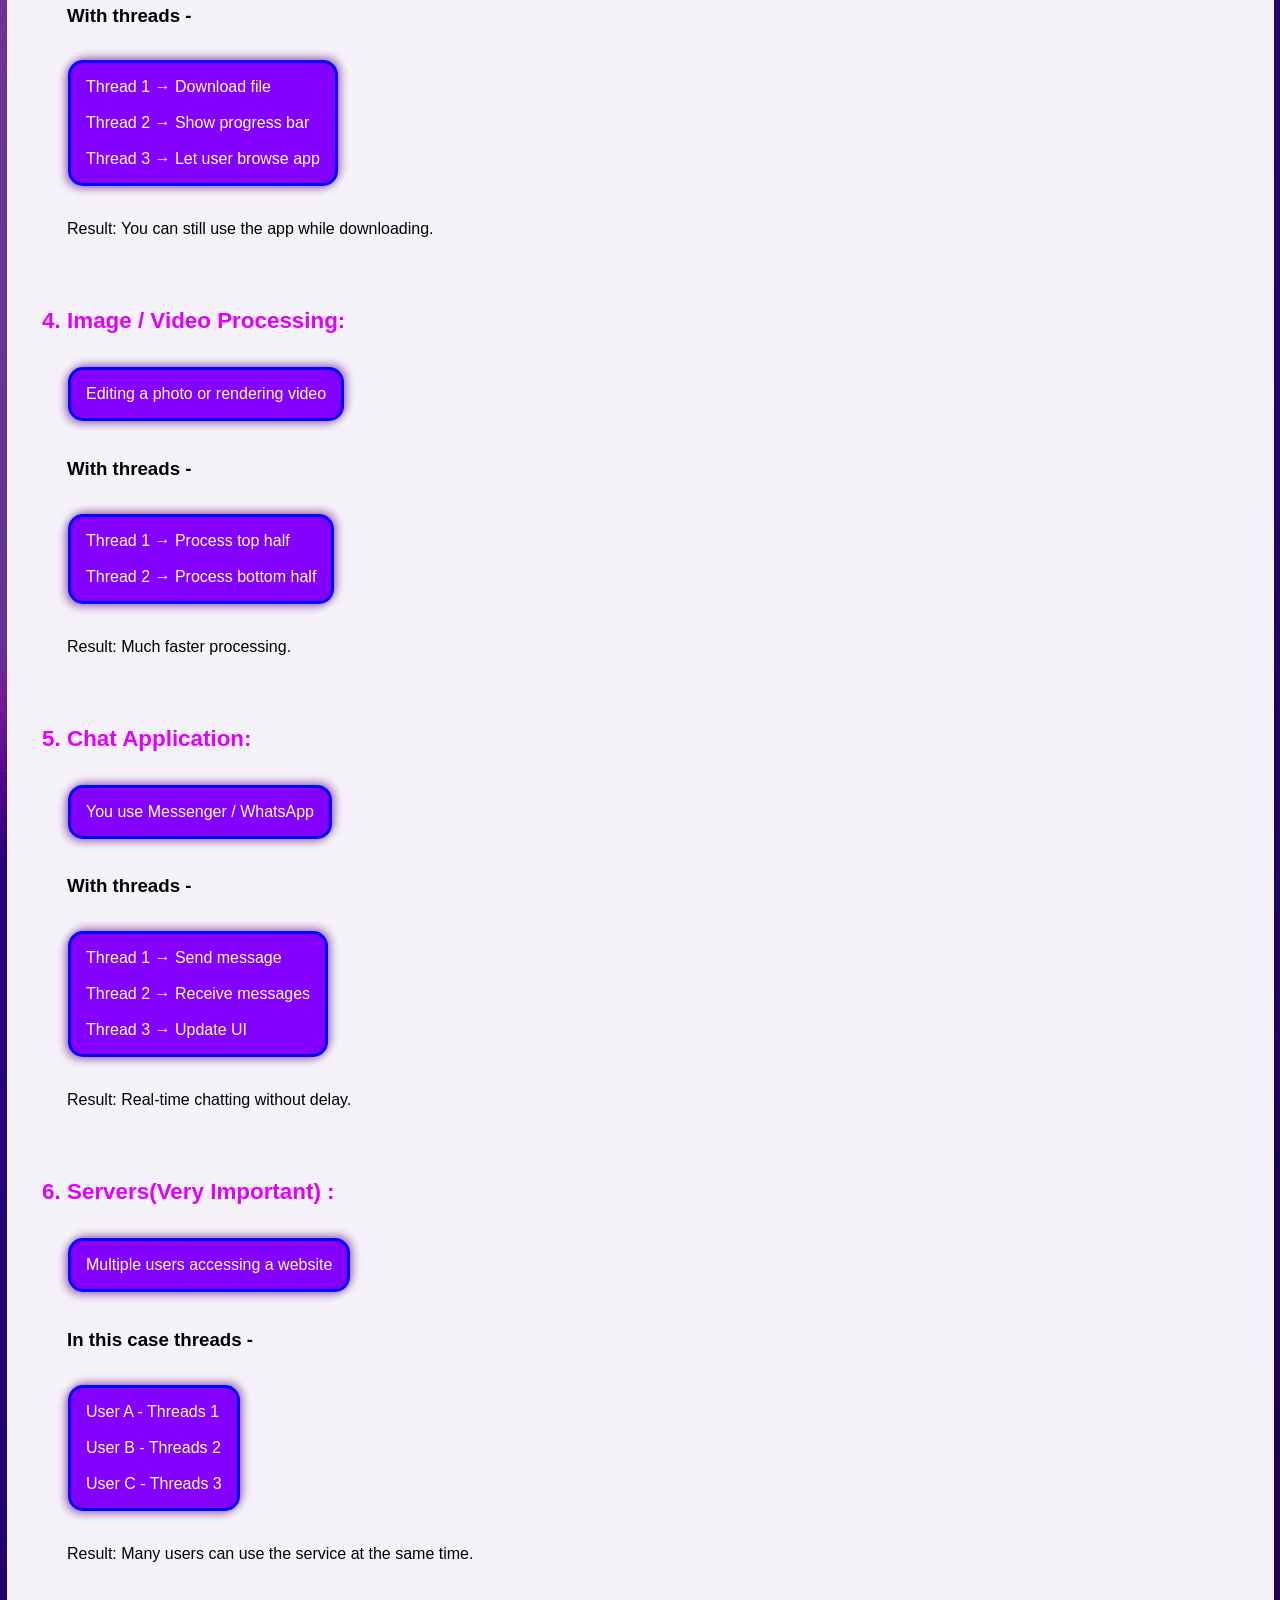
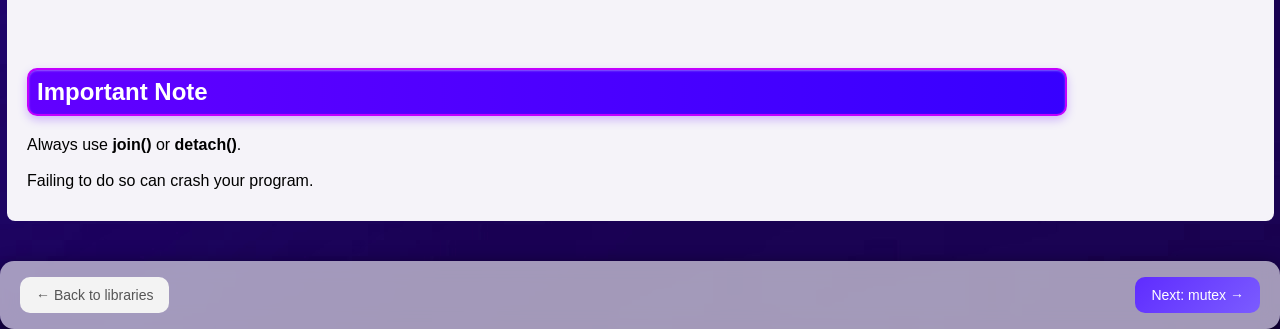
<file: html/threads.html>
<!DOCTYPE html>
<!DOCTYPE html>
<html lang="en">
<head>
    <meta charset="UTF-8">
    <meta name="viewport" content="width=device-width, initial-scale=1.0">
    <link rel="icon" href="../pic/friendly-favicon.png">
    <link rel="stylesheet" href="../css/threads.css">
    <title>Friendly C++</title>
</head>
<body>
     <header>
        <div id="container">
            <div id="div1"><img src="../pic/friendly-logo.png"></div>
            <nav>
                <div id="linkcontainer">
                    <a href="../index.html" id="home">Home</a>
                    <a href="libraries.html">Libraries</a>
                    <a href="about.html">About page</a>
                    <a href="contact.html">Contact</a>
                </div> 
            </nav>
        </div>  
    </header>
    <br><br><br>
    <main id="board">
        <div id="section1">

            <div id="sidebar">
                <h3>Thread</h3>
                <ul>
                    <li>Info-box</li>
                    <br>
                    <li>How it works</li>
                    <br>
                    <li>Common Operations</li>
                    <br>
                    <li>Real Use Case</li>
                    <br>
                    <li>Important Note</li>
                </ul>
            </div>
        </div>
        <div id="main-para">
                <h1>threads</h1>
                <p>In C++, <strong>threads</strong> basically lets you to perform <strong>multiple tasks</strong> simultaneosly and efficiently</p>
                <br>
                
                <h2>Quick Info Box:</h2><br>
                <div class="info-box">
                    <p><strong>Header:</strong> &lt;thread&gt;</p>
                    <p><strong>Type:</strong> Concurrency</p> 
                    <p><strong>Best for:</strong> Running tasks in parallel</p> 
                </div>
                <br>
            <br>
            <br>
            <br>
            <br>
            <h2>How it works</h2>
            <br>
            <p>
                Normally, a program runs step by step:
            </p>
            <div class="flow">
                <span class="s1">Task 1</span>
                <span>→</span>
                <span class="s2"> Task 2</span>
                <span>→</span> 
                <span class="s3"> Task 3</span>    
            </div><br><br>
            <p>With threads, you can run tasks in <strong>parallel:</strong></p>
            <div class="flow">
                <span class="s1">Task 1⎤</span>
                <br>
                <span><span id="odd">"""""""</span>├ → running at the same time</span>
                <br>
                <span class="s2"> Task 2⎦</span>
                <br>
                <span class="s3"> Task 3 (also running)</span>    
            </div><br><br>
            <p>So instead of waiting for one task to finish, you <strong>split work into smaller parts that run concurrently.</strong></p>

            <p>Here is an <b>example</b> for further comprehension-</p>
            <br>
            <br>
            <div id="example_container">
            <div id="example_header">
                <h3>Example:</h3>
            </div>
            <div id="example">
            <p>
            #include &lt;thread&gt;;<br>
            #include &lt;iostream&gt;;<br>
            <br>
            void printHello(){<br>
            <span class="example_deco">,,,,,,,</span>std::cout &lt;&lt; "Hello from thread! \n";<br>
            } <br>
            <br>
            int main(){<br>
            <span class="example_deco">,,,,,,,</span>std::thread t(printHello);<br>
            <br>
            <span class="example_deco">,,,,,,,</span>t.join();<br>
            <br>
            <span class="example_deco">,,,,,,,</span>std::cout &lt;&lt; "Main function done \n"<br>
            <span class="example_deco">,,,,,,,</span>return 0;<br>
            }</p>
            </div>
            </div>
            <div id="output_container">
            <div id="output_header">
                <h3>Output</h3>
            </div>
            <div id="output_box">   
                <b>Hello from thread!</b> <br>// The thread t starts and runs printHello()<br><br>
                // t.join() makes the main function wait<br><br>// So the thread finishes first<br><br>
                <b>Main function done</b> <br> // Then the "Main function done"
            </div>
            </div>
            <br>
            <br>
            <br>
            <br>
            <br>
            <h2>Common Operations</h2><br>
            <ul class="ops">
                <li>
                    <strong>std::thread()</strong> → Creates a new thread(worker) that runs task() separately <br><br><br>
                    <div class="vector_visual">
                        <span>Main Thread</span>
                        <span> → </span>
                        <span>starts</span>
                        <span> → </span>
                        <span>[New Thread running task()]</span>
                    </div><br><br>
                    <p>Example:<span id="odd">""</span><span class="example_code_line">std::thread t(task);</span></p><br>
                </li><br><br>
                <li>
                    <strong>join()</strong> → Main thread waits until the worker thread is done <br><br><br>
                    <div class="vector_visual">
                        <span>Worker Therad ↴ (finishes)</span><br>
                        <span id="odd2">""""""""""""""""""""</span><span>├-- waiting...</span><br>
                        <span>Main Thread ⎽⎽⏌</span><br><br>
                        <span>Then main continues</span>
                    </div><br><br>
                    <p>Example:<span id="odd">""</span><span class="example_code_line">t.join();</span></p><br>
                </li><br><br>
                <li>
                    <strong>detach()</strong> → Run threads independently <br><br><br>
                    <div class="vector_visual">
                        <span>Main Thread</span>
                        <span> --------▻ </span>
                        <span>continues immediatly</span><br><br>
                        <span>Worker Thread</span>
                        <span> --------▻ </span>
                        <span>runs on its own (independent)</span>
                    </div><br><br>  
                    <ul>
                        <li>Thread <b>runs in the background</b>.</li>
                        <li>You <b>can't control</b> it anymore after detaching</li>
                     </ul><br>
                     <p>Example:<span id="odd">""</span><span class="example_code_line">t.detach();</span></p><br>
                </li><br><br>
                <br>
                <li>
                    <strong>get_id()</strong> → Returns the id of the thread (useful for debugging and tracking threads) <br><br><br>
                    <div class="vector_visual">
                        <span>Thread A → ID: 101</span><br><br>
                        <span>Thread B → ID: 102</span>
                    </div><br><br>
                    <p>Example:<span id="odd">""</span><span class="example_code_line">std::cout &lt;&lt; t.get_id();</span></p><br>
                </li>
            </ul>
            <br>
            <br>
            <br>
            <div class="real_use">
                <h2>Real Use Case</h2><br>
                <b>Threads</b> are very popular in <b>real-world</b> projects. <br> 
                It is used when your program needs to do <b>multiple things at the same time without slowing down.</b><br>
                <strong>Some use case:</strong><br><br><br>
                <ol class="use_list">
                    <li>
                        <strong>Games:</strong> <br><br>
                        <div class="vector_usage">
                            <span class="labels2"><b>Game loop:</b></span><br><br>
                            <span> - Render grapics</span><br><br>
                            <span> - Handle player input </span><br><br>
                            <span> - Play sound </span>
                        </div><br><br>
                        <h3>How threads help - </h3>
                        <div class="vector_usage">
                            <span>Thread 1 → Grapics(rendering)</span><br><br>
                            <span>Thread 2 → Keyboard/Mouse input</span><br><br>
                            <span>Thread 3 → Sound/music</span>
                        </div><br><br>
                        <p>Result: Smooth gameplay (no lag when doing multiple tasks).</p><br>
                    </li><br>
                    <br>
                    <li>
                        <strong>Websites / Apps:</strong> <br><br>
                        <div class="vector_usage">
                            <span>You click "Login"</span>
                        </div><br><br>
                        <h3>Behind the scenes - </h3>
                        <div class="vector_usage">
                            <span>Thread 1 → UI (button, animation)</span><br><br>
                            <span>Thread 2 → Send request to server</span><br><br>
                            <span>Thread 3 → Load data</span>
                        </div><br><br>
                        <p>Result: App doesn't freeze while loading.</p><br>
                    </li><br>
                    <br>
                    <li>
                        <strong>Downloading Files:</strong> <br><br>
                        <div class="vector_usage">
                            <span>Downloading a large file</span>
                        </div><br><br>
                        <h3>With threads - </h3>
                        <div class="vector_usage">
                            <span>Thread 1 → Download file</span><br><br>
                            <span>Thread 2 → Show progress bar</span><br><br>
                            <span>Thread 3 → Let user browse app</span>
                        </div><br><br>
                        <p>Result: You can still use the app while downloading.</p><br>
                    </li><br>
                    <br>
                    <li>
                        <strong>Image / Video Processing:</strong> <br><br>
                        <div class="vector_usage">
                            <span>Editing a photo or rendering video</span>
                        </div><br><br>
                        <h3>With threads - </h3>
                        <div class="vector_usage">
                            <span>Thread 1 → Process top half</span><br><br>
                            <span>Thread 2 → Process bottom half</span>
                        </div><br><br>
                        <p>Result: Much faster processing.</p><br>
                    </li><br>
                    <br>
                    <li>
                        <strong>Chat Application:</strong> <br><br>
                        <div class="vector_usage">
                            <span>You use Messenger / WhatsApp</span>
                        </div><br><br>
                        <h3>With threads - </h3>
                        <div class="vector_usage">
                            <span>Thread 1 → Send message</span><br><br>
                            <span>Thread 2 → Receive messages</span><br><br>
                            <span>Thread 3 → Update UI</span>
                        </div><br><br>
                        <p>Result: Real-time chatting without delay.</p><br>
                    </li><br>
                    <br>
                    <li>
                        <strong>Servers(Very Important) :</strong> <br><br>
                        <div class="vector_usage">
                            <span>Multiple users accessing a website</span>
                        </div><br><br>
                        <h3>In this case threads - </h3>
                        <div class="vector_usage">
                            <span>User A - Threads 1</span><br><br>
                            <span>User B - Threads 2</span><br><br>
                            <span>User C - Threads 3</span>
                        </div><br><br>
                        <p>Result: Many users can use the service at the same time.</p><br>
                    </li>
                </ol>
            </div>
            <br>
            <br>
            <div class="Imp_note">
                <h2>Important Note</h2>
                <p>
                    Always use <strong>join()</strong> or <strong>detach()</strong>. <br><br>
                    Failing to do so can crash your program.
                </p>
            </div>
        </div>
        
    </main>
    <div class="next-prev">
        <a href="libraries.html" id="link_back" class="nav_button">← Back to libraries</a>
        <a href="mutex.html" id="link_forward" class="nav_button">Next: mutex →</a>
    </div>
</body>
</html>
</file>
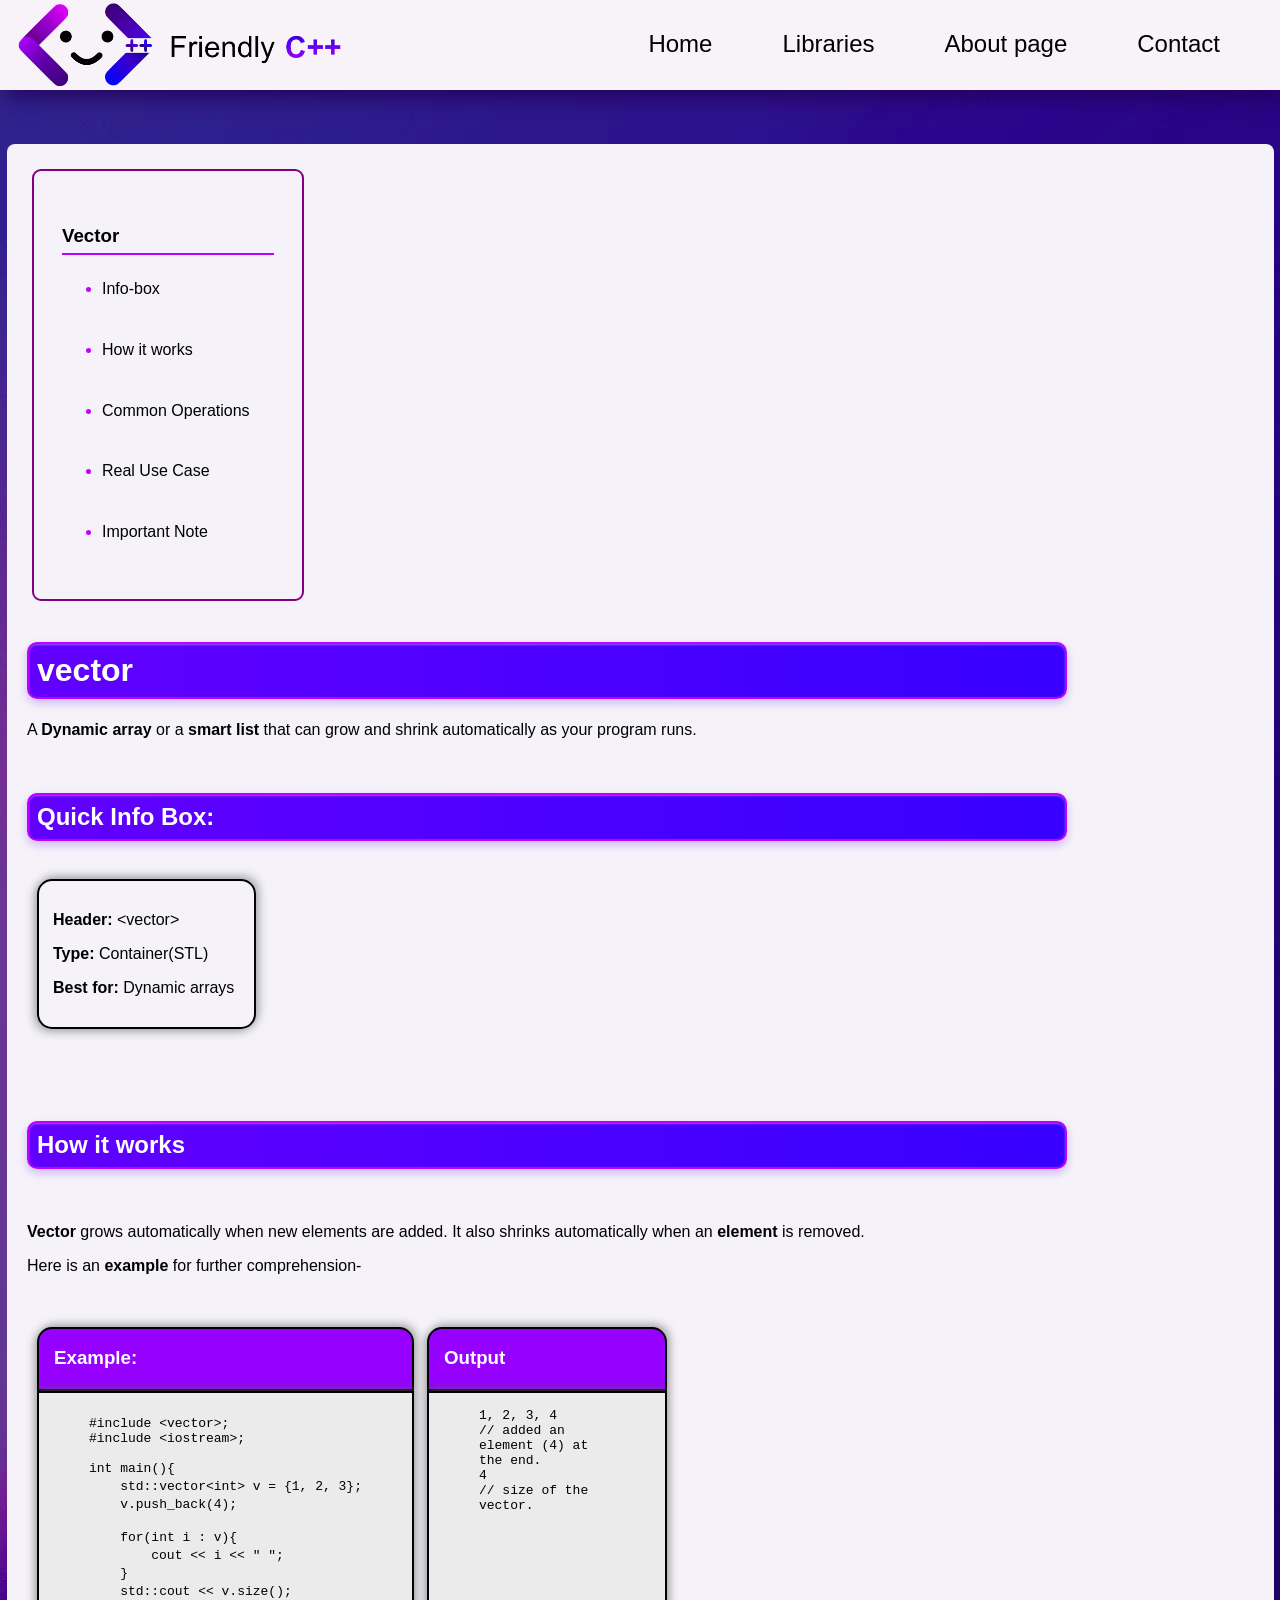
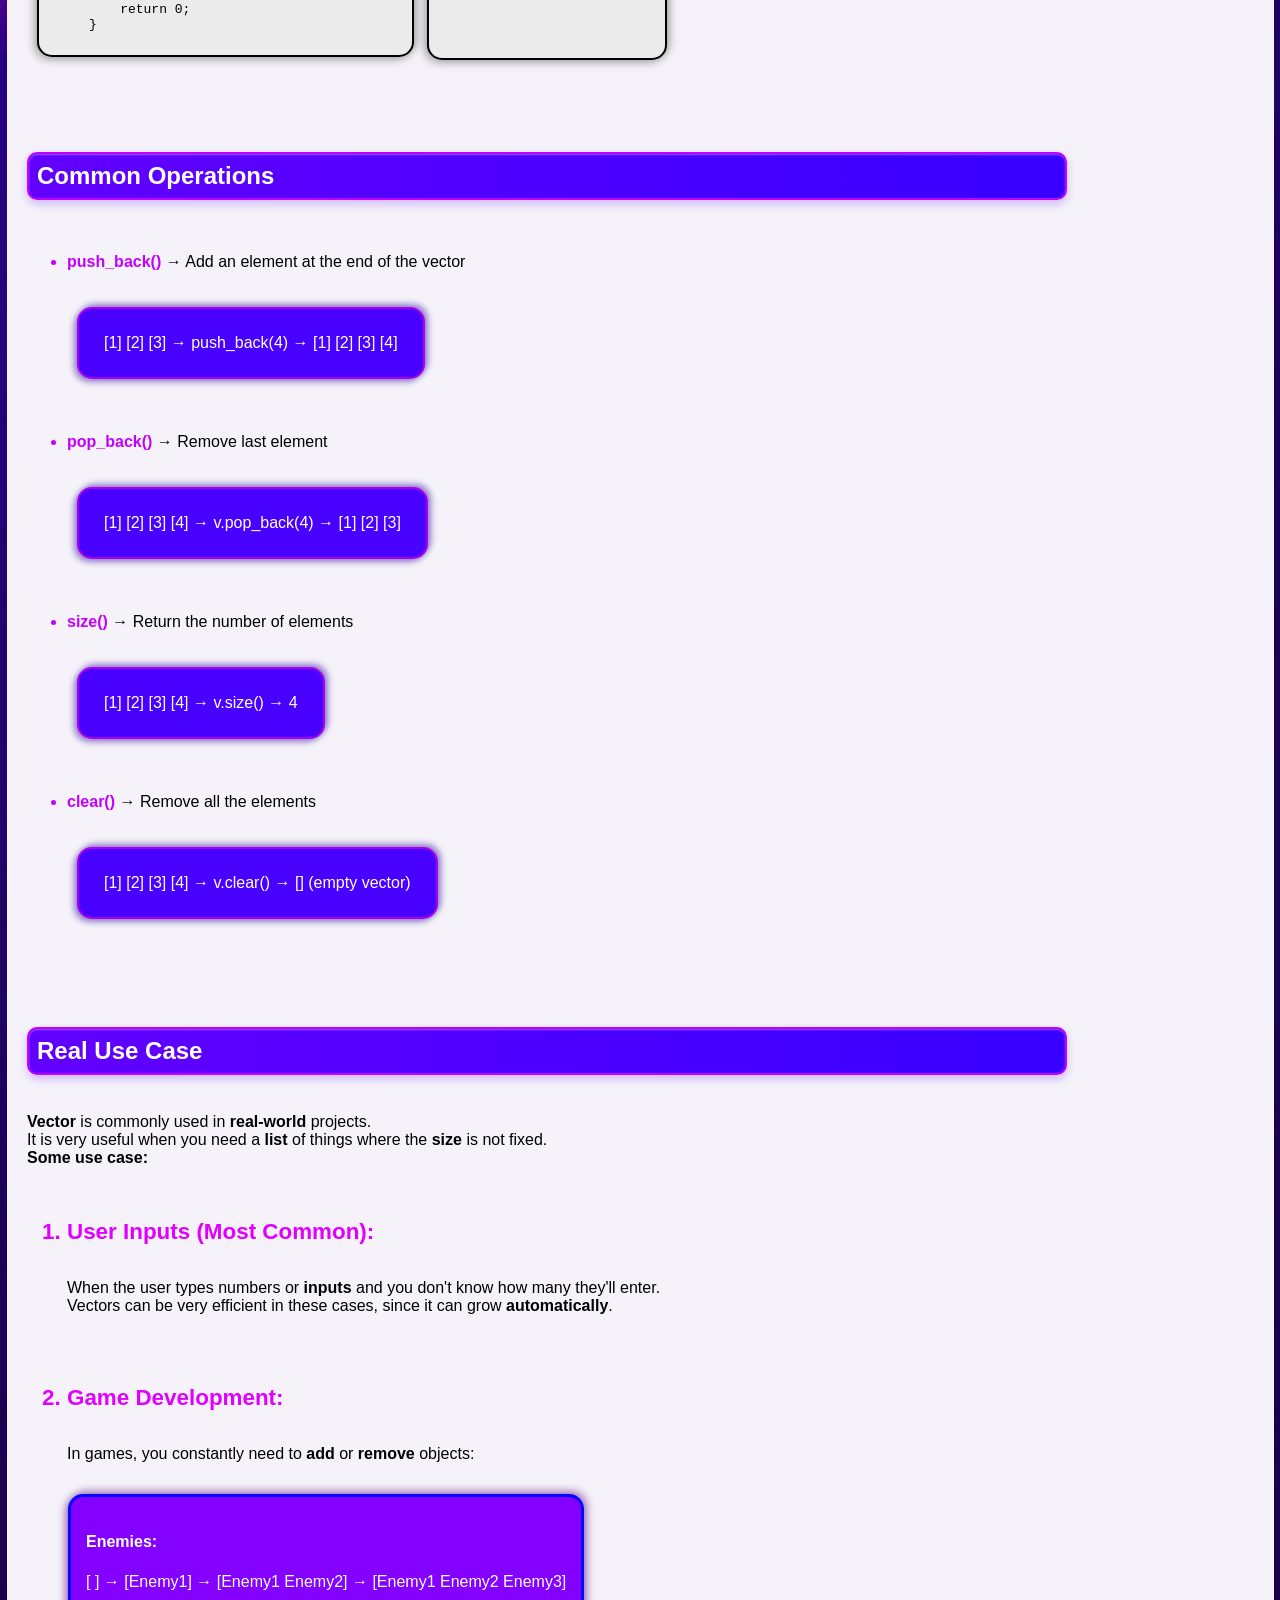
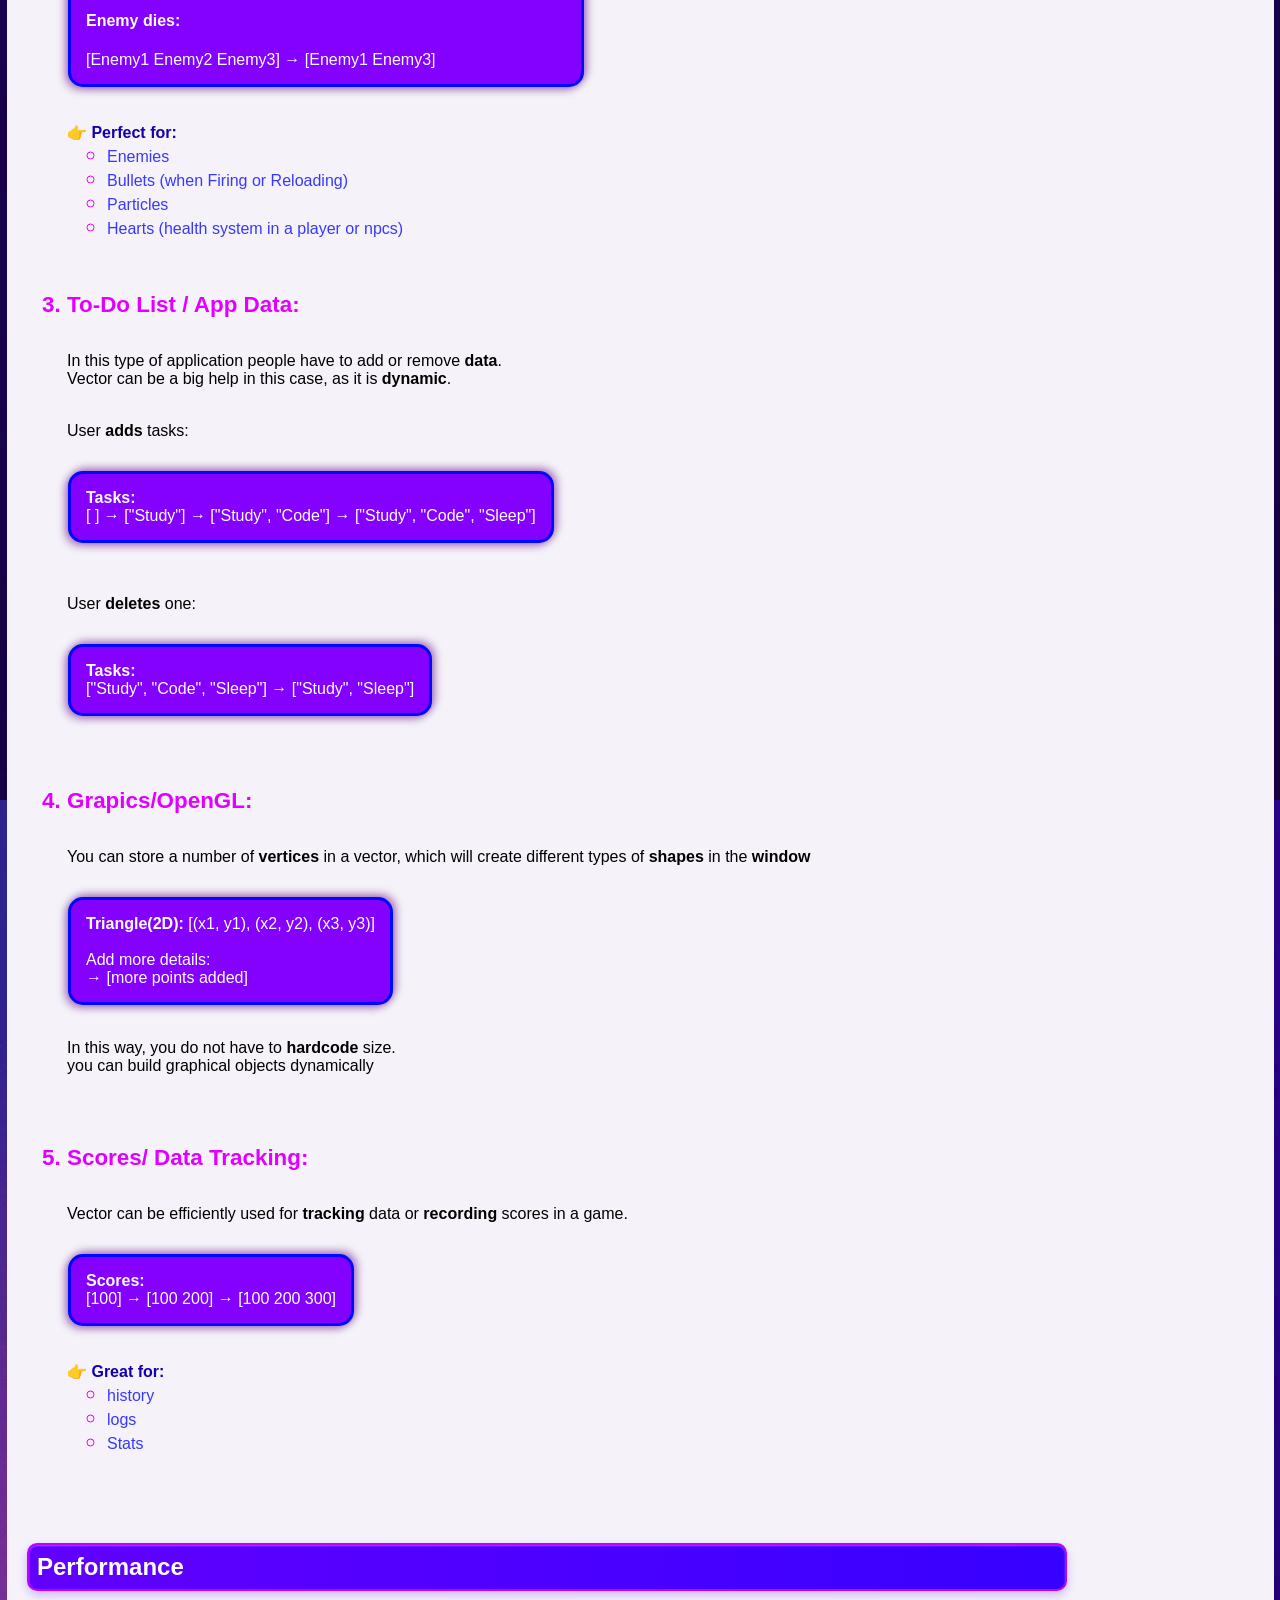
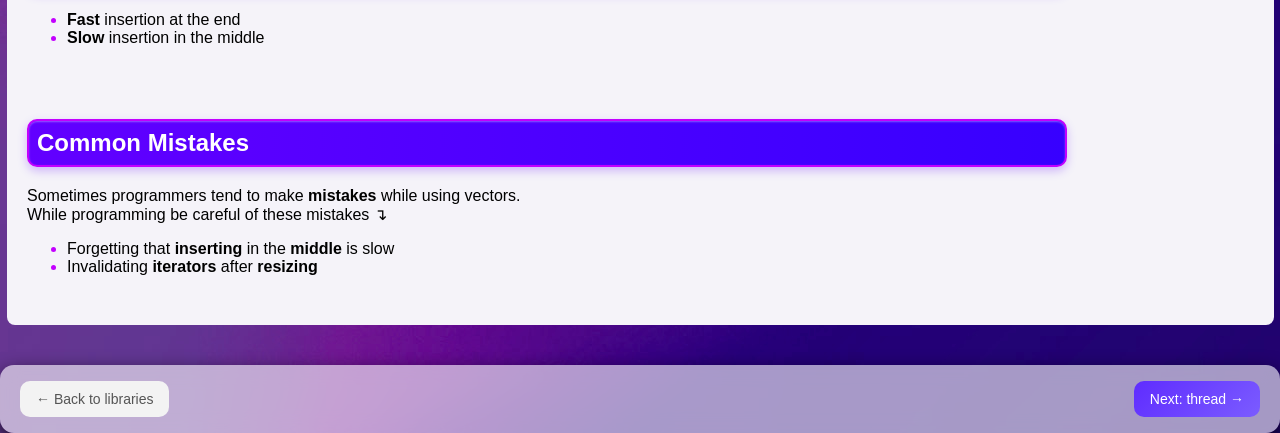
<file: html/vector.html>
<!DOCTYPE html> 
<!DOCTYPE html>
<html lang="en">
<head>
    <meta charset="UTF-8">
    <meta name="viewport" content="width=device-width, initial-scale=1.0">
    <link rel="icon" href="../pic/friendly-favicon.png">
    <link rel="stylesheet" href="../css/vector.css">
    <title>Friendly C++</title>
</head>
<body>
    <header>
        <div id="container">
            <div id="div1"><img src="../pic/friendly-logo.png"></div>
            <nav>
                <div id="linkcontainer">
                    <a href="../index.html" id="home">Home</a>
                    <a href="libraries.html">Libraries</a>
                    <a href="about.html">About page</a>
                    <a href="contact.html">Contact</a>
                </div> 
            </nav>
        </div>  
    </header>
    <br>
    <br>
    <br>
    <main id="board">
        <div id="section1">

            <div id="sidebar">
                <h3>Vector</h3>
                <ul>
                    <li>Info-box</li>
                    <br>
                    <li>How it works</li>
                    <br>
                    <li>Common Operations</li>
                    <br>
                    <li>Real Use Case</li>
                    <br>
                    <li>Important Note</li>
                </ul>

            </div>
        </div>
        <div id="main-para">
            <h1>vector</h1>
            <p>A <b>Dynamic array</b> or a <b>smart list</b> that can grow and shrink automatically as your program runs.</p>
            <br>
            
            <h2>Quick Info Box:</h2><br>
            <div class="info-box">
                <p><strong>Header:</strong> &lt;vector&gt;</p>
                <p><strong>Type:</strong> Container(STL)</p> 
                <p><strong>Best for:</strong> Dynamic arrays</p> 
            </div><br>
            <br>
            <br>
            <br>
            <br>
            <h2>How it works</h2>
            <br>
            <p>
                <b>Vector</b> grows automatically when new elements are added.
                It also shrinks automatically when an <b>element</b> is removed.
            </p>
            <p>Here is an <b>example</b> for further comprehension-</p>
            <br>
            <br>
            <div id="example_container">
            <div id="example_header">
                <h3>Example:</h3>
            </div>
            <div id="example">
            <p>
            #include &lt;vector&gt;;<br>
            #include &lt;iostream&gt;;<br>
            <br>
            int main(){<br>
            <span class="example_deco">,,,,,,,</span>std::vector&lt;int&gt; v = {1, 2, 3};<br>
            <span class="example_deco">,,,,,,,</span>v.push_back(4);<br>
                <br>
            <span class="example_deco">,,,,,,,</span>for(int i : v){<br>
            <span class="example_deco">,,,,,,,,,,,,,,</span>cout &lt;&lt; i &lt;&lt; " ";<br>
            <span class="example_deco">,,,,,,,</span>} <br>
            <span class="example_deco">,,,,,,,</span>std::cout &lt;&lt; v.size();<br>
            <span class="example_deco">,,,,,,,</span>return 0;<br>
            }</p>
            </div>
            </div>
            <div id="output_container">
            <div id="output_header">
                <h3>Output</h3>
            </div>
            <div id="output_box">   
                1, 2, 3, 4 <br>// added an element (4) at the end.<br>
                4 <br>// size of the vector.
            </div>
            </div>
            <br>
            <br>
            <br>
            <br>
            <br>
            <h2>Common Operations</h2><br>
            <ul class="ops">
                <li>
                    <strong>push_back()</strong> → Add an element at the end of the vector <br><br><br>
                    <div class="vector_visual">
                        <span>[1]</span>
                        <span>[2]</span>
                        <span>[3]</span>
                        <span> → </span>
                        <span>push_back(4)</span>
                        <span> → </span>
                        <span>[1]</span>
                        <span>[2]</span>
                        <span>[3]</span>
                        <span>[4]</span>
                    </div><br><br>
                </li><br><br>
                <li>
                    <strong>pop_back()</strong> → Remove last element <br><br><br>
                    <div class="vector_visual">
                        <span>[1]</span>
                        <span>[2]</span>
                        <span>[3]</span>
                        <span>[4]</span>
                        <span> → </span>
                        <span>v.pop_back(4)</span>
                        <span> → </span>
                        <span>[1]</span>
                        <span>[2]</span>
                        <span>[3]</span>
                    </div><br><br>
                </li><br><br>
                <li>
                    <strong>size()</strong> → Return the number of elements <br><br><br>
                    <div class="vector_visual">
                        <span>[1]</span>
                        <span>[2]</span>
                        <span>[3]</span>
                        <span>[4]</span>
                        <span> → </span>
                        <span>v.size()</span>
                        <span> → </span>
                        <span>4</span>
                    </div><br><br>
                </li><br> 
                <br>
                <li>
                    <strong>clear()</strong> → Remove all the elements <br><br><br>
                    <div class="vector_visual">
                        <span>[1]</span>
                        <span>[2]</span>
                        <span>[3]</span>
                        <span>[4]</span>
                        <span> → </span>
                        <span>v.clear()</span>
                        <span> → </span>
                        <span>[] (empty vector)</span>
                    </div><br><br>
                </li>
            </ul>
            <br>
            <br>
            <br>
            <div class="real_use">
                <h2>Real Use Case</h2><br>
                <b>Vector</b> is commonly used in <b>real-world</b> projects. <br> 
                It is very useful when you need a <b>list</b> of things where the <b>size</b> is not fixed.<br>
                <strong>Some use case:</strong><br><br><br>
                <ol class="use_list">
                    <li>
                        <strong>User Inputs (Most Common):</strong> <br><br>
                        <p>
                            When the user types numbers or <b>inputs</b> and you don't know how many they'll enter. <br>
                            Vectors can be very efficient in these cases, since it can grow <b>automatically</b>.  
                        </p><br>
                    </li><br>
                    <br>
                    <li>
                        <strong>Game Development:</strong> <br><br>
                        <p>In games, you constantly need to <b>add</b> or <b>remove</b> objects: <br></p>
                        <div class="vector_usage">
                            <h4>Enemies:</h4>
                            <span>[ ]</span>
                            <span> → </span>
                            <span>[Enemy1]</span>
                            <span> → </span>
                            <span>[Enemy1 Enemy2]</span>
                            <span> → </span>
                            <span>[Enemy1 Enemy2 Enemy3]</span>
                            <br>
                            <h4>Enemy dies:</h4>
                            <span>[Enemy1 Enemy2 Enemy3]</span>
                            <span> → </span>
                            <span>[Enemy1 Enemy3]</span>
                        </div>
                        <br>
                        <br>
                        <br>
                        <b class="sub_list">👉 Perfect for:</b> <br>
                        <ul style="content: circle;">
                            <li>Enemies</li>
                            <li>Bullets (when Firing or Reloading)</li>
                            <li>Particles</li>
                            <li>Hearts (health system in a player or npcs)</li>
                        </ul><br>
                    </li><br>
                    <br>
                    <li>
                        <strong>To-Do List / App Data:</strong><br><br>
                        <p>
                           In this type of application people have to add or remove <b>data</b>. <br>
                            Vector can be a big help in this case, as it is <b>dynamic</b>. <br><br> 
                        </p>
                        <p>User <b>adds</b> tasks: <br></p>
                        <div class="vector_usage">
                            <b>Tasks:</b><br>
                            <span>[ ]</span>
                            <span> → </span>
                            <span>["Study"]</span>
                            <span> → </span>
                            <span>["Study", "Code"]</span>
                            <span> → </span>
                            <span>["Study", "Code", "Sleep"]</span>
                        </div><br><br><br>
                        <p>User <b>deletes</b> one: <br></p>
                        <div class="vector_usage">
                            <b>Tasks:</b><br>
                            <span>["Study", "Code", "Sleep"]</span>
                            <span> → </span>
                            <span>["Study", "Sleep"]</span>
                        </div><br>
                    </li><br>
                    <br>
                    <br>
                    <br>
                    <li>
                        <Strong>Grapics/OpenGL:</Strong><br><br>
                        <p>You can store a number of <b>vertices</b> in a vector, which will create different types of <b>shapes</b> in the <b>window</b><br></p>
                        <div class="vector_usage">
                            <b>Triangle(2D): </b>
                            <span> [(x1, y1), (x2, y2), (x3, y3)]</span><br><br>
                            <span> Add more details: </span><br>
                            <span>→</span>
                            <span>[more points added]</span>
                        </div>
                        <br><br>
                        <p>
                            In this way, you do not have to <b>hardcode</b> size. <br>
                            you can build graphical objects dynamically
                        </p><br>
                    </li><br>
                    <br>
                    <li>
                        <strong>Scores/ Data Tracking: </strong><br><br>
                        <p>
                            Vector can be efficiently used for <b>tracking</b> data or <b>recording</b> scores in a game. <br>
                        </p>
                        <div class="vector_usage">
                            <b>Scores: </b><br>
                            <span> [100]</span>
                            <span>→</span>
                            <span>[100 200]</span>
                            <span>→</span>
                            <span>[100 200 300]</span>
                        </div>
                        <br><br><br>
                        <b class="sub_list">👉 Great for:</b>
                        <ul style="content: circle;">
                            <li>history</li>
                            <li>logs</li>
                            <li>Stats</li>
                        </ul><br>
                    </li>
                </ol>
            </div>
            <br>
            <br>
            <div class="performance">
                <h2>Performance</h2>
                <ul>
                    <li><b>Fast</b> insertion at the end</li>
                    <li><b>Slow</b> insertion in the middle</li>
                </ul>
            </div>
            <br>
            <br>
            <div class="mistakes">
                <h2>Common Mistakes</h2>
                Sometimes programmers tend to make <b>mistakes</b> while using vectors. <br>
                While programming be careful of these mistakes ↴ 
                <ul>
                    <li>Forgetting that <b>inserting</b> in the <b>middle</b> is slow</li>
                    <li>Invalidating <b>iterators</b> after <b>resizing</b></li>
                </ul>
            </div>
            <br>
        </div>
        
    </main>

    <div class="next-prev">
        <a href="libraries.html" id="link_back" class="nav_button">← Back to libraries</a>
        <a href="threads.html" id="link_forward" class="nav_button">Next: thread →</a>
    </div>
    <!--NOW CSS THE WHOLE PAGE-->
</body>
</html>
</file>
<file: css/style.css>
*{
    box-sizing: border-box;
    font-family: Arial;
}
html{
    -webkit-text-size-adjust: 100%;
}
body{
    margin: 0;
    background-image:url("../pic/friendly-bg.png");
}
#container{
    background-color: #f8f3f9;
    display:flex;
    justify-content:space-between;
    align-items:center;
    flex-wrap: wrap;

    padding: 0 15px;
    height: 90px;
    width: 100%;
    box-shadow: 5px 5px 23px rgb(34, 0, 84);
    border-bottom: 1px solid #ece8ff;
    border: 0px solid blue;
}
#div1{
    display:flex;
    align-items:start;
    border: 0px solid black;
    margin: 0px;
    padding: 0px;
}
#div1 img{
    height: 88px;
    width: auto;
    object-fit:contain;
    margin: 0px;
    padding: 0px;
    
}
#linkcontainer{
    display:flex;
    gap:10px;
    font-size: 1.5em;
    border: 0px solid red;
    padding-right: 15px;
    
}
#linkcontainer a{
    display: inline-block;
    height: 80px;
    padding-top: 25px;
    padding-right: 30px;
    padding-left: 30px;
    text-decoration: none;
    color: black;

    border-radius: 14px;
    font-weight: 500;

    text-align: center;
}
#linkcontainer a:hover{
    color: rgb(170, 106, 255);
    transition: all 0.3s ease;
    transform: translateY(-2px);
    box-shadow: 5px 0px 8px rgba(106, 0, 255, 0.495), -5px 0px 8px rgb(106, 0, 255, 0.495);
}
#linkcontainer a:active{
    transition: 0.25s ease;
    background: linear-gradient(
        135deg,
        #7300ffb2,
        #2f00ffb2
    );

    color: #ffffff;

    box-shadow:
    inset 0 2px 6px rgba(255,255,255,0.25),
    0 4px 10px rgba(98,0,255,0.25);

    border: 1px solid #d8b4fe;
}
main{
    padding-left: 50px;
    padding-right: 30px;
    
}
#div2{
    text-align: left;
    font-size: 4em;
    color: #f8f3f9;
    text-shadow: -3px 3px 8px rgba(0, 0, 0, 0.341);
}
#div3{
    text-align: left;
    font-size: 2.8em;
    color: #f8f3f9;
    text-shadow: -3px 3px 8px rgba(0, 0, 0, 0.341);
}
#start{
    border-radius: 20px;
    font-size: 17px;
    background-color: rgba(128, 255, 0, 0.803);
    color: #f8f3f9;
    border: 3px solid black;
    padding: 7px;
    padding-left: 15px;
    padding-right: 15px;
    text-align: center;
}
#start:hover{
    background-color: rgb(105, 209, 1);
    font-size: 18px;
    transition: all 0.2s ease;
    
}
footer{
    display: flex;
    justify-content: space-between;
    align-items: center;
    background-color: #f8f3f9;
    height: 400px;
    padding-left: 20px;
    font-size: 17px;
    border-radius: 8px;
    margin: 8px;
}
footer h2{
    font-size: 28px;
}
#imp_text{
    padding-top: 30px;
    display: block;
    float: left;
    padding-left: 100px;
    
}
#imp_text a{
    color: black;
}
#imp_links{
    padding-top: 30px;
    display: inline-block;
    padding-left: 450px;
    
}
#imp_links a{
    color: black;
    
}

footer a{
    text-decoration: none;
}


@media (max-width: 1024px){

    #imp_links{
        padding-left: 120px;
    }
}

@media (max-width: 768px){

    #container{
        padding: 10px;
        height: 205px;
    }

    #linkcontainer{
        margin-top: 17px;
    }
    footer{
        height: 100%;
    }
    #imp_links{
        
        padding-left: 100px;
    }

}

@media (max-width: 425px){
    #container{
        flex-direction:column;
        align-items:center;
        gap:20px;
        padding:20px 10px;
        height:auto;
    }

    #linkcontainer{
        flex-direction:column;
        align-items:center;
        gap:15px;
    }

    #linkcontainer a{
        width: 14.5em;
    }
}

@media (max-width: 375px){

    #container{
        flex-direction:column;
        align-items:center;
        gap:20px;
        padding:20px 10px;
        height:auto;
    }

    #linkcontainer{
        flex-direction:column;
        align-items:center;
        gap:15px;
    }

    #linkcontainer a{
        width: 14.5em;
    }
}
</file>
<file: css/about.css>
*{
    box-sizing: border-box;
    font-family: Arial;
}
body{
    margin: 0;
    background-image:url("../pic/friendly-bg.png");
}
#container{
    background-color: #f8f3f9;
    display:flex;
    justify-content:space-between;
    align-items:center;
    flex-wrap: wrap;

    padding: 0 15px;
    height: 90px;
    width: 100%;
    box-shadow: 5px 5px 23px rgb(34, 0, 84);
    border-bottom: 1px solid #ece8ff;
    border: 0px solid blue;
}
#div1{
    display:flex;
    align-items:start;
    border: 0px solid black;
    margin: 0px;
    padding: 0px;
}
#div1 img{
    height: 88px;
    width: auto;
    object-fit:contain;
    margin: 0px;
    padding: 0px;
    
}
#linkcontainer{
    display:flex;
    gap:10px;
    font-size: 1.5em;
    border: 0px solid red;
    padding-right: 15px;
    
}
#linkcontainer a{
    display: inline-block;
    height: 80px;
    padding-top: 25px;
    padding-right: 30px;
    padding-left: 30px;
    text-decoration: none;
    color: black;

    border-radius: 14px;
    font-weight: 500;

    text-align: center;
}
#linkcontainer a:hover{
    color: rgb(170, 106, 255);
    transition: all 0.3s ease;
    transform: translateY(-2px);
    box-shadow: 5px 0px 8px rgba(106, 0, 255, 0.495), -5px 0px 8px rgb(106, 0, 255, 0.495);
}
#linkcontainer a:active{
    transition: 0.25s ease;
    background: linear-gradient(
        135deg,
        #7300ffb2,
        #2f00ffb2
    );

    color: #ffffff;

    box-shadow:
    inset 0 2px 6px rgba(255,255,255,0.25),
    0 4px 10px rgba(98,0,255,0.25);

    border: 1px solid #d8b4fe;
}
#board{
    display: inline-block;
    background-color: #f5f3f9;
    margin-left: 7px;
    margin-right: 5px;
    height: 90em;
    width: 99%;
    border-radius: 8px;
    padding: 35px;
}

.main_element{
    height: 88em;
}

.topics-section{
    margin-top: 60px;
}

.topics-grid{
    display: grid;

    grid-template-columns:
    repeat(auto-fit, minmax(220px,1fr));

    gap: 20px;

    align-items: stretch;
}

.topic-card{
    background: #ebeaeb;

    border: 2px solid #7b2cff;

    border-radius: 16px;

    height: 100%;

    padding: 20px;

    transition: 0.3s;

    box-shadow:
    inset 2px 2px 5px rgba(255,255,255,0.08),
    inset -2px -2px 5px rgba(0,0,0,0.5);
}

.topic-card:hover{
    transform: translateY(-5px);
    background-color: #f5f3f9;
    box-shadow:
    0 8px 20px rgba(123,44,255,0.4);
}

.topic-card h3{
    color: #4000ff;

    margin-bottom: 10px;
}

.topic-card p{
    color: #c300ff;
}

a{
    text-decoration: none;
}
ul li::marker{
    color: #c300ff;
}
li{
    line-height: 2.5em;
}
hr{
    border: solid 1px #4000ff;
}
h2, h1{
    color: rgb(255, 255, 255);
    background-color: rgb(98, 0, 255);
    background: linear-gradient(to right, rgb(98, 0, 255), rgb(55, 0, 255));
    padding: 8px;
    padding-left: 10px 18px;
    border: 2px solid rgb(195, 0, 255);
    border-radius: 10px;

    box-shadow:
    0 4px 10px rgba(92, 0, 255, 0.25),
    inset 0 1px 2px rgba(255,255,255,0.35);
}

@media (max-width: 1024px){

    .topics-grid{

    }
    
}

@media (max-width: 768px){

    #container{
        padding: 10px;
        height: 205px;
    }

    #linkcontainer{
        margin-top: 17px;
    }
    #board{
        height: 100%;
        width: 98%;
    }
    .main_element{
        height: 100%;
        max-height: 91.3em;
    }
}

@media (max-width: 425px){
    #container{
        flex-direction:column;
        align-items:center;
        gap:20px;
        padding:20px 10px;
        height:auto;
        width: 101%;
    }

    #linkcontainer{
        flex-direction:column;
        align-items:center;
        gap:15px;
    }

    #linkcontainer a{
        width: 14.5em;
    }

    #board{
        height: 120em;
    }
}

@media (max-width: 375px){

    #container{
        flex-direction:column;
        align-items:center;
        gap:20px;
        padding:20px 10px;
        height:auto;
        width: 102%;
    }

    #linkcontainer{
        flex-direction:column;
        align-items:center;
        gap:15px;
    }

    #linkcontainer a{
        width: 14.5em;
    }

    #board{
        height: 126em;
    }
}
</file>
<file: css/chrono.css>
*{
    box-sizing: border-box;
    font-family: Arial;
}
body{
    margin: 0;
    background-image:url("../pic/friendly-bg.png");
}
#container{
    background-color: #f8f3f9;
    display:flex;
    justify-content:space-between;
    align-items:center;
    flex-wrap: wrap;

    padding: 0 15px;
    height: 90px;
    width: 100%;
    box-shadow: 5px 5px 23px rgb(34, 0, 84);
    border-bottom: 1px solid #ece8ff;
    border: 0px solid blue;
}
#div1{
    display:flex;
    align-items:start;
    border: 0px solid black;
    margin: 0px;
    padding: 0px;
}
#div1 img{
    height: 88px;
    width: auto;
    object-fit:contain;
    margin: 0px;
    padding: 0px;
    
}
#linkcontainer{
    display:flex;
    gap:10px;
    font-size: 1.5em;
    border: 0px solid red;
    padding-right: 15px;
    
}
#linkcontainer a{
    display: inline-block;
    height: 80px;
    padding-top: 25px;
    padding-right: 30px;
    padding-left: 30px;
    text-decoration: none;
    color: black;

    border-radius: 14px;
    font-weight: 500;

    text-align: center;
}
#linkcontainer a:hover{
    color: rgb(170, 106, 255);
    transition: all 0.3s ease;
    transform: translateY(-2px);
    box-shadow: 5px 0px 8px rgba(106, 0, 255, 0.495), -5px 0px 8px rgb(106, 0, 255, 0.495);
}
#linkcontainer a:active{
    transition: 0.25s ease;
    background: linear-gradient(
        135deg,
        #7300ffb2,
        #2f00ffb2
    );

    color: #ffffff;

    box-shadow:
    inset 0 2px 6px rgba(255,255,255,0.25),
    0 4px 10px rgba(98,0,255,0.25);

    border: 1px solid #d8b4fe;
}
#board{
    display: inline-block;
    background-color: #f5f3f9;
    margin-left: 7px;
    margin-right: 5px;
    height: 100%;
    width: 99%;
    padding-bottom: 15px;
    margin-bottom: 0px;
    border-radius: 8px;
    
}
#section1{
    display: flex;
    padding-right: 5px;
    padding-left: 5px;
    margin-right: 25px;
    float: left;
    
}
#sidebar{
    line-height: 1.9;
    width: 17em;
    margin-left: 20px;
    margin-top: 25px;
    display: inline-block;
    border: 2px double purple;
    padding: 28px;
    height: 27em;
    border-radius: 9px;
}
#sidebar li:hover{
    transition: 0.2s ease;
    transform: translateX(4px);
    color: #9333ea;
}
#sidebar h3{
    border-bottom: 2px solid rgb(191, 0, 255);
}
#main-para{
    display: inline-block;
    margin-top: 20px;
    margin-left: 20px;
    width: 93%;
    max-width: 65em;
    height: 100%;
    
}
.info-box{
    margin-left: 10px;
    padding: 14px;
    padding-right: 20px;
    display: inline-block;
    border: 2px solid black;
    border-radius: 15px;
    box-shadow: -3px 3px 10px rgba(102, 102, 102, 0.488), 3px -3px 10px rgba(102, 102, 102, 0.484);
}
.flow{
    margin-top: 6px;
    border-radius: 10px;
    padding: 20px;
    display: inline-block;
    
    border: 0px solid black;
    font-weight: bold;
    color: rgb(192, 107, 253);
    
    gap: 20px;
    font-size: 20px;
    align-items: center;

    box-shadow: -3px 3px 8px rgba(102, 102, 102, 0.488), 3px -3px 8px rgba(102, 102, 102, 0.484);
}
.s1{
    color: rgb(89, 0, 255);
}
.s2{
    color: rgb(166, 0, 255);
}
.s3{
    color: rgb(132, 0, 255);
}
#odd{
    color: #f5f3f9;
}
#example_container{
    display: inline-block;
    float: left;
    
}
#example{
    padding: 10px 50px;
    margin-left: 10px;
    width: 38em;
    display: inline-block;
    border: 2px solid black;
    border-radius: 0px 0px 15px 15px;
    background-color: rgb(235, 235, 235);
    box-shadow: -3px 3px 8px rgba(102, 102, 102, 0.488), 3px -3px 8px rgba(102, 102, 102, 0.484);

    word-wrap:break-word;
    overflow-wrap:break-word;
}
#example p{
    font-family: monospace;
    text-align: left;
}

.example_deco{
    color: rgb(235, 235, 235);
}
#example_header{
    color: white;
    background-color: rgb(149, 0, 255);
    padding-left: 15px;
    height: 4em;
    display: block;
    margin-left: 10px;
    border: 2px solid black;
    border-radius: 15px 15px 0px 0px;
    box-shadow: -3px 3px 8px rgba(102, 102, 102, 0.488), 3px -3px 8px rgba(102, 102, 102, 0.484);
}
#output_container{
    display: inline-block;
    margin-left: 2.5px;
    
}
#output_header{
    border-radius: 15px 15px 0px 0px;
    color: white;
    background-color: rgb(149, 0, 255);
    padding-left: 15px;
    height: 4em;
    width: 15em;
    display: block;
    margin-left: 3px;
    border: 2px solid black;
    box-shadow: -3px 3px 8px rgba(102, 102, 102, 0.488), 3px -3px 8px rgba(102, 102, 102, 0.484);
}
#output_box{
    background-color: rgb(235, 235, 235);
    height: 27.12em;
    padding-right: 50px;
    width: 18.5em;
    margin-left: 3px;
    display: inline-block;
    border: 2px solid black;
    padding-left: 50px;
    padding-top: 15px;
    font-family: monospace;
    border-radius: 0px 0px 15px 15px;
    box-shadow: -3px 3px 8px rgba(102, 102, 102, 0.488), 3px -3px 8px rgba(102, 102, 102, 0.484);
}
.vector_visual{
    padding: 25px;
    margin-left: 10px;
    display: inline-block;
    border: 2px solid rgba(255, 0, 217, 0.525);
    border-radius: 15px;
    background-color: rgb(72, 0, 255);
    color: white;
    box-shadow: -3px 3px 6px rgba(46, 0, 163, 0.477), 3px -3px 6px rgba(46, 0, 163, 0.478);

}
.example_code_line{
    font-family: monospace;
    word-wrap:break-word;
    overflow-wrap:break-word;
}
.code_snippet{
    color: rgb(0, 0, 0);
    padding: 10px 12px;
    margin-left: 10px;
    display: inline-block;
    font-family: monospace;
    background-color: rgb(230, 229, 255);
    border: 2px solid rgb(72, 0, 255);
    border-radius: 15px;
    box-shadow: -3px 3px 6px rgba(101, 49, 232, 0.477), 3px -3px 6px rgba(101, 49, 232, 0.477);
}
.code_head{
    font-size: 13px;
    color: #9e9d9d;
    margin-bottom: 4px;
}
#odd2{
    color: rgb(72, 0, 255);
}
.labels{
    color: rgb(255, 0, 217);
    font-weight: bold;
    
}
.labels2{
    font-weight: 700;
    border-bottom: 1px solid rgb(235, 235, 235);
}
.labels3{
    font-weight: bold;
    color: rgb(255, 255, 255);
    
}
.code{
    font-family: monospace;
}
ul strong, li::marker{
    color: rgb(195, 0, 255);
}
.vector_usage{
    margin-top: 15px;
    padding: 15px;
    margin-left: 1px;
    display: inline-block;
    border: 3px solid rgb(0, 8, 255);
    border-radius: 15px;
    background-color: rgb(132, 0, 255);
    color: white;
    box-shadow: -3px 3px 8px rgba(99, 0, 129, 0.488), 3px -3px 8px rgba(99, 0, 129, 0.484);
}
h2, h1{
    color: rgb(255, 255, 255);
    background-color: rgb(98, 0, 255);
    background: linear-gradient(to right, rgb(98, 0, 255), rgb(55, 0, 255));
    padding: 8px;
    padding-left: 10px 18px;
    border: 2px solid rgb(195, 0, 255);
    border-radius: 10px;

    box-shadow:
    0 4px 10px rgba(92, 0, 255, 0.25),
    inset 0 1px 2px rgba(255,255,255,0.35);
}
ol strong{
    color: rgb(225, 0, 255);
    font-size: 1.4em;
}
ol li::marker{
    color: rgb(225, 0, 255);
    font-weight: bold;
    font-size: 1.4em;
}
.next-prev{
    display: flex;
    justify-content: space-between;
    align-items: center;
    margin-top: 40px;
    padding: 16px 20px;
    
    background-color: rgba(255, 255, 255, 0.6);
    backdrop-filter: blur(10px);

    border-radius: 14px;
    box-shadow: 0 8px 20px rgba(0, 0, 0, 0.8);
}
.nav_button{
   text-decoration: none;
   font-weight: 500;
   font-size: 14px;
   
   padding: 10px 16px;
   border-radius: 10px;

   transition: all 0.2s ease;
}
#link_back{
    color: #555;
    background: #f3f3f3;
}
#link_back:hover {
    background: #e5e5e5;
}
#link_forward{
    color: white;
    background: linear-gradient(135deg, #5f2cff, #7b5cff);
}
#link_forward:hover {
    transform: translateY(-2px);
    box-shadow: 0 6px 15px rgba(95, 44, 255, 0.3);
}

@media (max-width: 1024px){

    #section1{
        margin-left: 20em;
        margin-bottom: 10px;
        margin-top: 10px;
    }
    
}

@media (max-width: 768px){

    body{
        margin: 0;
        padding: 0;
    }

    #board{
        padding-bottom: 15px;
        margin-bottom: 3px;
    }

    #section1{
        margin-left: 15em;
        margin-bottom: 10px;
        margin-top: 10px;
    }

    #container{
        padding: 10px;
        height: 205px;
    }

    #linkcontainer{
        margin-top: 17px;
    }

    #output_container{
        margin-top: 15px;
    }

    #output_header{
        width: 38.3em;
    }

    #output_box{
        width: 47.1em;
        height: 10em;
    }
}

@media (max-width: 425px){
    #container{
        flex-direction:column;
        align-items:center;
        gap:20px;
        padding:20px 10px;
        height:auto;
        width: 102%;
    }

    #linkcontainer{
        flex-direction:column;
        align-items:center;
        gap:15px;
    }

    #linkcontainer a{
        width: 14.5em;
    }

    #section1{
        margin-left: 3em;
        margin-bottom: 10px;
        margin-top: 10px;
    }

    .flow{
        font-size: 1.2em;
        padding: 20px;
        gap: 20px
    }

    #example{
        width: 22.8em;
    }

    #output_container{
        margin-top: 15px;
    }

    #output_header{
        width: 22.65em;
    }

    #output_box{
        width: 27.9em;
        height: 15em;
    }
}

@media (max-width: 375px){

    body{
        margin: 0;
        padding: 0;
    }

    #container{
        flex-direction:column;
        align-items:center;
        gap:20px;
        padding:20px 10px;
        height:auto;
        width: 102%;
    }

    #linkcontainer{
        flex-direction:column;
        align-items:center;
        gap:15px;
    }

    #linkcontainer a{
        width: 14.5em;
    }

    #section1{
        margin-left: 1.6em;
        margin-bottom: 10px;
        margin-top: 10px;
    }

    .flow{
        font-size: 0.8em;
        padding: 8px;
        gap: 15px
    }
    
    #main_para{
        margin-left: 10px;
    }

    #example{
        width: 20em;
    }

    #output_container{
        margin-top: 15px;
    }

    #output_header{
        width: 20.3em;
    }

    #output_box{
        width: 25em;
        height: 12em;
        
    }
}
</file>
<file: css/contact.css>
*{
    box-sizing: border-box;
    font-family: Arial;
}
body{
    margin: 0;
    background-image:url("../pic/friendly-bg.png");
}
#container{
    background-color: #f8f3f9;
    display:flex;
    justify-content:space-between;
    align-items:center;
    flex-wrap: wrap;

    padding: 0 15px;
    height: 90px;
    width: 100%;
    box-shadow: 5px 5px 23px rgb(34, 0, 84);
    border-bottom: 1px solid #ece8ff;
    border: 0px solid blue;
}
#div1{
    display:flex;
    align-items:start;
    border: 0px solid black;
    margin: 0px;
    padding: 0px;
}
#div1 img{
    height: 88px;
    width: auto;
    object-fit:contain;
    margin: 0px;
    padding: 0px;
    
}
#linkcontainer{
    display:flex;
    gap:10px;
    font-size: 1.5em;
    border: 0px solid red;
    padding-right: 15px;
    
}
#linkcontainer a{
    display: inline-block;
    height: 80px;
    padding-top: 25px;
    padding-right: 30px;
    padding-left: 30px;
    text-decoration: none;
    color: black;

    border-radius: 14px;
    font-weight: 500;

    text-align: center;
}
#linkcontainer a:hover{
    color: rgb(170, 106, 255);
    transition: all 0.3s ease;
    transform: translateY(-2px);
    box-shadow: 5px 0px 8px rgba(106, 0, 255, 0.495), -5px 0px 8px rgb(106, 0, 255, 0.495);
}
#linkcontainer a:active{
    transition: 0.25s ease;
    background: linear-gradient(
        135deg,
        #7300ffb2,
        #2f00ffb2
    );

    color: #ffffff;

    box-shadow:
    inset 0 2px 6px rgba(255,255,255,0.25),
    0 4px 10px rgba(98,0,255,0.25);

    border: 1px solid #d8b4fe;
}
#board{
    display: inline-block;
    background-color: #f5f3f9;
    margin-left: 7px;
    margin-right: 5px;
    height: 39em;
    width: 99%;
    border-radius: 8px;
    padding: 35px;
}

.main_element{
    height: 36.5em;
}

.contact-info{
    display: inline-block;
    border: 2px solid rgb(255, 0, 247);
    border-radius: 22px;
    padding: 28px;

    background: linear-gradient(to right, rgb(98, 0, 255), rgb(55, 0, 255));

    box-shadow:
    inset 2px 2px 5px rgba(0, 0, 0, 0.08),
    inset -2px -2px 5px rgba(45, 45, 45, 0.5);
    font-size: 1.2rem;

    transition: all 0.3s ease;
}

.contact-info p{
    margin: 12px 0;

    transition: all 0.3s ease;

    color: #f9f4f4;
}

.contact-info span{
    font-weight: bold;
    color: #ff00fb;
}

.contact-info:hover{
    transform: translateY(-5px);
    box-shadow:
    0 8px 20px rgba(123,44,255,0.4);
}
.contact-info p:hover{
    transform: translateX(5px);
}
.contact-info a{
    color: #f9f4f4;
}

h2, h1{
    color: rgb(255, 255, 255);
    background-color: rgb(98, 0, 255);
    background: linear-gradient(to right, rgb(98, 0, 255), rgb(55, 0, 255));
    padding: 8px;
    padding-left: 10px 18px;
    border: 2px solid rgb(195, 0, 255);
    border-radius: 10px;

    box-shadow:
    0 4px 10px rgba(92, 0, 255, 0.25),
    inset 0 1px 2px rgba(255,255,255,0.35);
}

@media (max-width: 768px){

    #container{
        padding: 10px;
        height: 205px;
    }

    #linkcontainer{
        margin-top: 17px;
    }
    #board{
        
        width: 98%;
    }
}

@media (max-width: 425px){
    #container{
        flex-direction:column;
        align-items:center;
        gap:20px;
        padding:20px 10px;
        height:auto;
        width: 101%;
    }

    #linkcontainer{
        flex-direction:column;
        align-items:center;
        gap:15px;
    }

    #linkcontainer a{
        width: 14.5em;
    }
}

@media (max-width: 375px){

    #container{
        flex-direction:column;
        align-items:center;
        gap:20px;
        padding:20px 10px;
        height:auto;
    }

    #linkcontainer{
        flex-direction:column;
        align-items:center;
        gap:15px;
    }

    #linkcontainer a{
        width: 14.5em;
    }

    #board{
        height: 40em;
    }
}
</file>
<file: css/libraries.css>
*{
    box-sizing: border-box;
    font-family: Arial;
}
body{
    margin: 0;
    background-image:url("../pic/friendly-bg.png");
}
html{
    -webkit-text-size-adjust: 100%;
}
#container{
    background-color: #f8f3f9;
    display:flex;
    justify-content:space-between;
    align-items:center;
    flex-wrap: wrap;

    padding: 0 15px;
    height: 90px;
    width: 100%;
    box-shadow: 5px 5px 23px rgb(34, 0, 84);
    border-bottom: 1px solid #ece8ff;
    border: 0px solid blue;

}
#div1{
    display:flex;
    align-items:start;
    border: 0px solid black;
    margin: 0px;
    padding: 0px;
}
#div1 img{
    height: 88px;
    width: auto;
    object-fit:contain;
    margin: 0px;
    padding: 0px;
    
}
#linkcontainer{
    display:flex;
    gap:10px;
    font-size: 1.5em;
    border: 0px solid red;
    padding-right: 15px;
    
}
#linkcontainer a{
    display: inline-block;
    height: 80px;
    padding-top: 25px;
    padding-right: 30px;
    padding-left: 30px;
    text-decoration: none;
    color: black;

    border-radius: 14px;
    font-weight: 500;

    text-align: center;
    
}
#linkcontainer a:hover{
    color: rgb(170, 106, 255);
    transition: all 0.3s ease;
    transform: translateY(-2px);
    box-shadow: 5px 0px 8px rgba(106, 0, 255, 0.495), -5px 0px 8px rgb(106, 0, 255, 0.495);
}
#linkcontainer a:active{
    transition: 0.25s ease;
    background: linear-gradient(
        135deg,
        #7300ffb2,
        #2f00ffb2
    );

    color: #ffffff;

    box-shadow:
    inset 0 2px 6px rgba(255,255,255,0.25),
    0 4px 10px rgba(98,0,255,0.25);

    border: 1px solid #d8b4fe;
}
#board{
    
    display: inline-block;
    background-color: #f8f3f9;
    margin-left: 7px;
    margin-right: 5px;
    height: 100%;
    width: 99%;
    border-radius: 8px;
    padding-bottom: 15px;
    margin-bottom: 15px;
}
#section1{
    
    display: flex;
    padding-right: 5px;
    padding-left: 5px;
    float: left;
}
#sidebar{
    
    line-height: 1.9;
    width: 17em;
    margin-left: 20px;
    margin-top: 25px;
    display: inline-block;
    border: 2px double purple;
    padding: 28px;
    height: 27em;
    border-radius: 9px;
}
#sidebar li:hover{
    transition: 0.2s ease;
    transform: translateX(4px);
    color: #9333ea;
}
#sidebar h3{
    border-bottom: 2px solid rgb(191, 0, 255);
}
#main_para{
    
    display: inline-block;
    margin-top: 20px;
    margin-left: 43px;
    width: 93%;
    max-width: 65em;
    height: 70px;
    
}
.main-element{
    
    display: inline-block;
    height: 55px;
    width: 99%;
    max-width: 65em;
    
}
.flow{
    margin-top: 6px;
    border-radius: 10px;
    padding: 20px;
    display: inline-block;
    width: 26em;
    border: 0px solid black;
    font-weight: bold;
    color: rgb(192, 107, 253);
    display: flex;
    gap: 20px;
    font-size: 24px;
    align-items: center;

    box-shadow: -3px 3px 8px rgba(102, 102, 102, 0.488), 3px -3px 8px rgba(102, 102, 102, 0.484);
}
.s1{
    color: rgb(89, 0, 255);
}
.s2{
    color: rgb(166, 0, 255);
}
.s3{
    color: rgb(132, 0, 255);
}
.flow2{
    color: rgb(192, 107, 253);
    font-weight: bold;
    border-radius: 10px;
    padding: 20px;
    display: inline-block;
    width: 15em;
    display: flex;
    flex-direction: column;
    gap: 5px;
    font-size: 20px;
    align-items: left;
    border: 0px solid black;

    box-shadow: -3px 3px 8px rgba(102, 102, 102, 0.488), 3px -3px 8px rgba(102, 102, 102, 0.484);
}
.include1{
     color: rgb(89, 0, 255);
     display: inline;
}
h2, h1{
    color: rgb(255, 255, 255);
    background-color: rgb(98, 0, 255);
    background: linear-gradient(to right, rgb(98, 0, 255), rgb(55, 0, 255));
    padding: 8px;
    padding-left: 10px 18px;
    border: 2px solid rgb(195, 0, 255);
    border-radius: 10px;

    box-shadow:
    0 4px 10px rgba(92, 0, 255, 0.25),
    inset 0 1px 2px rgba(255,255,255,0.35);
}
a{
    color: black;
    text-decoration: none;
}
li:hover{
    transition: 0.2s ease;
    transform: translateX(4px);
    color: #8400ff;
}
a:hover{
    color: #8400ff;
}
#main_para li{
    line-height: 2.5em;
}
@media (max-width: 1024px){

    #section1{
        margin-left: 20em;
        margin-bottom: 10px;
        margin-top: 10px;
    }
    
}

@media (max-width: 768px){

    body{
        margin: 0;
        padding: 0;
    }

    #board{
        padding-bottom: 15px;
        margin-bottom: 15px;
    }

    #section1{
        margin-left: 15em;
        margin-bottom: 10px;
        margin-top: 10px;
    }

    #container{
        padding: 10px;
        height: 205px;
    }

    #linkcontainer{
        margin-top: 17px;
    }

}

@media (max-width: 425px){
    #container{
        flex-direction:column;
        align-items:center;
        gap:20px;
        padding:20px 10px;
        height:auto;
        width: 102%;
    }

    #linkcontainer{
        flex-direction:column;
        align-items:center;
        gap:15px;
    }

    #linkcontainer a{
        width: 14.5em;
    }

    #section1{
        margin-left: 3.5em;
        margin-bottom: 10px;
        margin-top: 10px;
    }

    .flow{
        font-size: 0.9em;
        padding: 9px;
        gap: 14px
    }

    #main_para{
        margin-left: 20px;
    }
}

@media (max-width: 375px){

    #container{
        flex-direction:column;
        align-items:center;
        gap:20px;
        padding:20px 10px;
        height:auto;
        width: 102%;
    }

    #linkcontainer{
        flex-direction:column;
        align-items:center;
        gap:15px;
    }

    #linkcontainer a{
        width: 14.5em;
    }

    #section1{
        margin-left: 1.6em;
        margin-bottom: 10px;
        margin-top: 10px;
    }

    .flow{
        font-size: 0.8em;
        padding: 8px;
        gap: 15px
    }
    
    #main_para{
        margin-left: 20px;
    }
}
</file>
<file: css/map.css>
*{
    box-sizing: border-box;
    font-family: Arial;
}
body{
    margin: 0;
    background-image:url("../pic/friendly-bg.png");
}
#container{
    background-color: #f8f3f9;
    display:flex;
    justify-content:space-between;
    align-items:center;
    flex-wrap: wrap;

    padding: 0 15px;
    height: 90px;
    width: 100%;
    box-shadow: 5px 5px 23px rgb(34, 0, 84);
    border-bottom: 1px solid #ece8ff;
    border: 0px solid blue;
}
#div1{
    display:flex;
    align-items:start;
    border: 0px solid black;
    margin: 0px;
    padding: 0px;
}
#div1 img{
    height: 88px;
    width: auto;
    object-fit:contain;
    margin: 0px;
    padding: 0px;
    
}
#linkcontainer{
    display:flex;
    gap:10px;
    font-size: 1.5em;
    border: 0px solid red;
    padding-right: 15px;
    
}
#linkcontainer a{
    display: inline-block;
    height: 80px;
    padding-top: 25px;
    padding-right: 30px;
    padding-left: 30px;
    text-decoration: none;
    color: black;

    border-radius: 14px;
    font-weight: 500;

    text-align: center;
}
#linkcontainer a:hover{
    color: rgb(170, 106, 255);
    transition: all 0.3s ease;
    transform: translateY(-2px);
    box-shadow: 5px 0px 8px rgba(106, 0, 255, 0.495), -5px 0px 8px rgb(106, 0, 255, 0.495);
}
#linkcontainer a:active{
    transition: 0.25s ease;
    background: linear-gradient(
        135deg,
        #7300ffb2,
        #2f00ffb2
    );

    color: #ffffff;

    box-shadow:
    inset 0 2px 6px rgba(255,255,255,0.25),
    0 4px 10px rgba(98,0,255,0.25);

    border: 1px solid #d8b4fe;
}
#board{
    display: inline-block;
    background-color: #f5f3f9;
    margin-left: 7px;
    margin-right: 5px;
    height: 100%;
    width: 99%;
    padding-bottom: 15px;
    margin-bottom: 0px;
    border-radius: 8px 8px 8px 8px;
}
#section1{
    display: flex;
    padding-right: 5px;
    padding-left: 5px;
    margin-right: 25px;
    float: left;
}
#sidebar{
    line-height: 1.9;
    width: 17em;
    margin-left: 20px;
    margin-top: 25px;
    display: inline-block;
    border: 2px double purple;
    padding: 28px;
    height: 27em;
    border-radius: 9px;
}
#sidebar h3{
    border-bottom: 2px solid rgb(191, 0, 255);
}
#sidebar li:hover{
    transition: 0.2s ease;
    transform: translateX(4px);
    color: #9333ea;
}
#main-para{
    display: inline-block;
    margin-top: 20px;
    margin-left: 20px;
    width: 93%;
    max-width: 65em;
    height: 100%;
    
}
.info-box{
    margin-left: 10px;
    padding: 14px;
    padding-right: 20px;
    display: inline-block;
    border: 2px solid black;
    border-radius: 15px;
    box-shadow: -3px 3px 10px rgba(102, 102, 102, 0.488), 3px -3px 10px rgba(102, 102, 102, 0.484);
}
.flow{
    margin-top: 6px;
    border-radius: 10px;
    padding: 10px;
    display: inline-block;
    width: 13em;
    border: 0px solid black;
    font-weight: bold;
    color: rgb(192, 107, 253);
    
    gap: 20px;
    font-size: 20px;
    align-items: center;

    box-shadow: -3px 3px 8px rgba(102, 102, 102, 0.488), 3px -3px 8px rgba(102, 102, 102, 0.484);
}
.s1{
    color: rgb(89, 0, 255);
}
.s2{
    color: rgb(166, 0, 255);
}
.s3{
    color: rgb(132, 0, 255);
}
#odd{
    color: #f5f3f9;
}
hr{
    border:2px solid #9333ea;
}
#example_container{
    display: inline-block;
    float: left;
}
#example{
    padding: 10px 50px;
    margin-left: 10px;
    display: inline-block;
    border: 2px solid black;
    border-radius: 0px 0px 15px 15px;
    background-color: rgb(235, 235, 235);
    box-shadow: -3px 3px 8px rgba(102, 102, 102, 0.488), 3px -3px 8px rgba(102, 102, 102, 0.484);
}
#example p{
    font-family: monospace;
    text-align: left;
}

.example_deco{
    color: rgb(235, 235, 235);
}
#example_header{
    color: white;
    background-color: rgb(149, 0, 255);
    padding-left: 15px;
    height: 4em;
    display: block;
    margin-left: 10px;
    border: 2px solid black;
    border-radius: 15px 15px 0px 0px;
    box-shadow: -3px 3px 8px rgba(102, 102, 102, 0.488), 3px -3px 8px rgba(102, 102, 102, 0.484);
}
#output_container{
    display: inline-block;
    margin-left: 10px;
}
#output_header{
    border-radius: 15px 15px 0px 0px;
    color: white;
    background-color: rgb(149, 0, 255);
    padding-left: 15px;
    height: 4em;
    width: 15em;
    display: block;
    margin-left: 3px;
    border: 2px solid black;
    box-shadow: -3px 3px 8px rgba(102, 102, 102, 0.488), 3px -3px 8px rgba(102, 102, 102, 0.484);
}
#output_box{
    background-color: rgb(235, 235, 235);
    height: 20.6em;
    padding-right: 50px;
    width: 18.5em;
    margin-left: 3px;
    display: inline-block;
    border: 2px solid black;
    padding-left: 50px;
    padding-top: 15px;
    font-family: monospace;
    border-radius: 0px 0px 15px 15px;
    box-shadow: -3px 3px 8px rgba(102, 102, 102, 0.488), 3px -3px 8px rgba(102, 102, 102, 0.484);
}
.vector_visual{
    padding: 25px;
    margin-left: 10px;
    display: inline-block;
    border: 2px solid rgba(255, 0, 217, 0.525);
    border-radius: 15px;
    background-color: rgb(72, 0, 255);
    color: white;
    box-shadow: -3px 3px 6px rgba(46, 0, 163, 0.477), 3px -3px 6px rgba(46, 0, 163, 0.478);
}
.example_code_line{
    font-family: monospace;
}
.odd2{
    color: rgb(72, 0, 255);
}
.code_snippet{
    color: rgb(0, 0, 0);
    padding: 10px 12px;
    margin-left: 10px;
    display: inline-block;
    font-family: monospace;
    background-color: rgb(230, 229, 255);
    border: 2px solid rgb(72, 0, 255);
    border-radius: 15px;
    box-shadow: -3px 3px 6px rgba(101, 49, 232, 0.477), 3px -3px 6px rgba(101, 49, 232, 0.477);
}
.code_head{
    font-size: 13px;
    color: #9e9d9d;
    margin-bottom: 4px;
}
.code{
    font-family: monospace;
}
.vector_usage{
    margin-top: 15px;
    padding: 15px;
    margin-left: 1px;
    display: inline-block;
    border: 3px solid rgb(0, 8, 255);
    border-radius: 15px;
    background-color: rgb(132, 0, 255);
    color: white;
    box-shadow: -3px 3px 8px rgba(99, 0, 129, 0.488), 3px -3px 8px rgba(99, 0, 129, 0.484);
}
ol strong{
    color: rgb(225, 0, 255);
    font-size: 1.4em;
}
ol li::marker{
    color: rgb(225, 0, 255);
    font-weight: bold;
    font-size: 1.4em;
}
ol ul{
    color: #3838ff;
}
ul strong, li::marker{
    color: rgb(195, 0, 255);
}
h2, h1{
    color: rgb(255, 255, 255);
    background-color: rgb(98, 0, 255);
    background: linear-gradient(to right, rgb(98, 0, 255), rgb(55, 0, 255));
    padding: 8px;
    padding-left: 10px 18px;
    border: 2px solid rgb(195, 0, 255);
    border-radius: 10px;

    box-shadow:
    0 4px 10px rgba(92, 0, 255, 0.25),
    inset 0 1px 2px rgba(255,255,255,0.35);
}
.next-prev{
    display: flex;
    justify-content: space-between;
    align-items: center;
    margin-top: 40px;
    padding: 16px 20px;
    
    background-color: rgba(255, 255, 255, 0.6);
    backdrop-filter: blur(10px);

    border-radius: 14px;
    box-shadow: 0 8px 20px rgba(0, 0, 0, 0.8);
}
.nav_button{
   text-decoration: none;
   font-weight: 500;
   font-size: 14px;
   
   padding: 10px 16px;
   border-radius: 10px;

   transition: all 0.2s ease;
}
#link_back{
    color: #555;
    background: #f3f3f3;
}
#link_back:hover {
    background: #e5e5e5;
}
#link_forward{
    color: white;
    background: linear-gradient(135deg, #5f2cff, #7b5cff);
}
#link_forward:hover {
    transform: translateY(-2px);
    box-shadow: 0 6px 15px rgba(95, 44, 255, 0.3);
}

@media (max-width: 1024px){

    #section1{
        margin-left: 20em;
        margin-bottom: 10px;
        margin-top: 10px;
    }
    
}

@media (max-width: 768px){

    body{
        margin: 0;
        padding: 0;
    }

    #board{
        padding-bottom: 15px;
        margin-bottom: 3px;
    }

    #section1{
        margin-left: 15em;
        margin-bottom: 10px;
        margin-top: 10px;
    }

    #container{
        padding: 10px;
        height: 205px;
    }

    #linkcontainer{
        margin-top: 17px;
    }

    #output_container{
        margin-top: 15px;
    }

    #output_header{
        width: 24.8em;
    }

    #output_box{
        width: 30.5em;
        height: 10em;
    }
}

@media (max-width: 425px){
    #container{
        flex-direction:column;
        align-items:center;
        gap:20px;
        padding:20px 10px;
        height:auto;
        width: 102%;
    }

    #linkcontainer{
        flex-direction:column;
        align-items:center;
        gap:15px;
    }

    #linkcontainer a{
        width: 14.5em;
    }

    #section1{
        margin-left: 3em;
        margin-bottom: 10px;
        margin-top: 10px;
    }

    .flow{
        font-size: 1.2em;
        padding: 20px;
        gap: 20px
    }

    #example{
        width: 22.8em;
    }

    #output_container{
        margin-top: 15px;
    }

    #output_header{
        width: 22.65em;
    }

    #output_box{
        width: 27.9em;
        height: 15em;
    }
}

@media (max-width: 375px){

    body{
        margin: 0;
        padding: 0;
    }

    #container{
        flex-direction:column;
        align-items:center;
        gap:20px;
        padding:20px 10px;
        height:auto;
        width: 102%;
    }

    #linkcontainer{
        flex-direction:column;
        align-items:center;
        gap:15px;
    }

    #linkcontainer a{
        width: 14.5em;
    }

    #section1{
        margin-left: 1.6em;
        margin-bottom: 10px;
        margin-top: 10px;
    }

    .flow{
        font-size: 0.8em;
        padding: 8px;
        gap: 15px
    }
    
    #main_para{
        margin-left: 10px;
    }

    #example{
        width: 20em;
    }

    #output_container{
        margin-top: 15px;
    }

    #output_header{
        width: 19.9em;
    }

    #output_box{
        width: 24.5em;
        height: 12em;
        
    }
}
</file>
<file: css/mutex.css>
*{
    box-sizing: border-box;
    font-family: Arial;
}
body{
    margin: 0;
    background-image:url("../pic/friendly-bg.png");
}
#container{
    background-color: #f8f3f9;
    display:flex;
    justify-content:space-between;
    align-items:center;
    flex-wrap: wrap;

    padding: 0 15px;
    height: 90px;
    width: 100%;
    box-shadow: 5px 5px 23px rgb(34, 0, 84);
    border-bottom: 1px solid #ece8ff;
    border: 0px solid blue;
}
#div1{
    display:flex;
    align-items:start;
    border: 0px solid black;
    margin: 0px;
    padding: 0px;
}
#div1 img{
    height: 88px;
    width: auto;
    object-fit:contain;
    margin: 0px;
    padding: 0px;
    
}
#linkcontainer{
    display:flex;
    gap:10px;
    font-size: 1.5em;
    border: 0px solid red;
    padding-right: 15px;
    
}
#linkcontainer a{
    display: inline-block;
    height: 80px;
    padding-top: 25px;
    padding-right: 30px;
    padding-left: 30px;
    text-decoration: none;
    color: black;

    border-radius: 14px;
    font-weight: 500;

    text-align: center;
}
#linkcontainer a:hover{
    color: rgb(170, 106, 255);
    transition: all 0.3s ease;
    transform: translateY(-2px);
    box-shadow: 5px 0px 8px rgba(106, 0, 255, 0.495), -5px 0px 8px rgb(106, 0, 255, 0.495);
}
#linkcontainer a:active{
    transition: 0.25s ease;
    background: linear-gradient(
        135deg,
        #7300ffb2,
        #2f00ffb2
    );

    color: #ffffff;

    box-shadow:
    inset 0 2px 6px rgba(255,255,255,0.25),
    0 4px 10px rgba(98,0,255,0.25);

    border: 1px solid #d8b4fe;
}
#board{
    display: inline-block;
    background-color: #f5f3f9;
    margin-left: 7px;
    margin-right: 5px;
    height: 100%;
    width: 99%;
    padding-bottom: 15px;
    margin-bottom: 0px;
    border-radius: 8px 8px 8px 8px;
}
#section1{
    display: flex;
    padding-right: 5px;
    padding-left: 5px;
    margin-right: 25px;
    float: left;
}
#sidebar{
    line-height: 1.9;
    width: 17em;
    margin-left: 20px;
    margin-top: 25px;
    display: inline-block;
    border: 2px double purple;
    padding: 28px;
    height: 27em;
    border-radius: 9px;
}
#sidebar h3{
    border-bottom: 2px solid rgb(191, 0, 255);
}
#sidebar li:hover{
    transition: 0.2s ease;
    transform: translateX(4px);
    color: #9333ea;
}
#main-para{
    display: inline-block;
    margin-top: 20px;
    margin-left: 20px;
    width: 93%;
    max-width: 65em;
    height: 100%;
    
}
.info-box{
    margin-left: 10px;
    padding: 14px;
    padding-right: 20px;
    display: inline-block;
    border: 2px solid black;
    border-radius: 15px;
    box-shadow: -3px 3px 10px rgba(102, 102, 102, 0.488), 3px -3px 10px rgba(102, 102, 102, 0.484);
}
.flow{
    margin-top: 6px;
    border-radius: 10px;
    padding: 10px;
    display: inline-block;
    width: 20em;
    border: 0px solid black;
    font-weight: bold;
    color: rgb(192, 107, 253);
    
    gap: 20px;
    font-size: 20px;
    align-items: center;

    box-shadow: -3px 3px 8px rgba(102, 102, 102, 0.488), 3px -3px 8px rgba(102, 102, 102, 0.484);
}
.s1{
    color: rgb(89, 0, 255);
}
.s2{
    color: rgb(166, 0, 255);
}
.s3{
    color: rgb(132, 0, 255);
}
#odd{
    color: #f5f3f9;
}
hr{
    border:2px solid #9333ea;
}
#example_container{
    display: inline-block;
    float: left;
}
#example{
    padding: 10px 50px;
    margin-left: 10px;
    display: inline-block;
    border: 2px solid black;
    border-radius: 0px 0px 15px 15px;
    background-color: rgb(235, 235, 235);
    box-shadow: -3px 3px 8px rgba(102, 102, 102, 0.488), 3px -3px 8px rgba(102, 102, 102, 0.484);
}
#example p{
    font-family: monospace;
    text-align: left;
}

.example_deco{
    color: rgb(235, 235, 235);
}
#example_header{
    color: white;
    background-color: rgb(149, 0, 255);
    padding-left: 15px;
    height: 4em;
    display: block;
    margin-left: 10px;
    border: 2px solid black;
    border-radius: 15px 15px 0px 0px;
    box-shadow: -3px 3px 8px rgba(102, 102, 102, 0.488), 3px -3px 8px rgba(102, 102, 102, 0.484);
}
#output_container{
    display: inline-block;
    margin-left: 10px;
}
#output_header{
    border-radius: 15px 15px 0px 0px;
    color: white;
    background-color: rgb(149, 0, 255);
    padding-left: 15px;
    height: 4em;
    width: 21.5em;
    display: block;
    margin-left: 3px;
    border: 2px solid black;
    box-shadow: -3px 3px 8px rgba(102, 102, 102, 0.488), 3px -3px 8px rgba(102, 102, 102, 0.484);
}
#output_box{
    background-color: rgb(235, 235, 235);
    height: 33.5em;
    padding-right: 50px;
    width: 26.5em;
    margin-left: 3px;
    display: inline-block;
    border: 2px solid black;
    padding-left: 50px;
    padding-top: 15px;
    font-family: monospace;
    border-radius: 0px 0px 15px 15px;
    box-shadow: -3px 3px 8px rgba(102, 102, 102, 0.488), 3px -3px 8px rgba(102, 102, 102, 0.484);
}
.vector_visual{
    padding: 25px;
    margin-left: 10px;
    display: inline-block;
    border: 2px solid rgba(255, 0, 217, 0.525);
    border-radius: 15px;
    background-color: rgb(72, 0, 255);
    color: white;
    box-shadow: -3px 3px 6px rgba(46, 0, 163, 0.477), 3px -3px 6px rgba(46, 0, 163, 0.478);
}
.example_code_line{
    font-family: monospace;
}
.odd2{
    color: rgb(72, 0, 255);
}
.code_snippet{
    color: rgb(0, 0, 0);
    padding: 10px 12px;
    margin-left: 10px;
    display: inline-block;
    font-family: monospace;
    background-color: rgb(230, 229, 255);
    border: 2px solid rgb(72, 0, 255);
    border-radius: 15px;
    box-shadow: -3px 3px 6px rgba(101, 49, 232, 0.477), 3px -3px 6px rgba(101, 49, 232, 0.477);
}
.code_head{
    font-size: 13px;
    color: #9e9d9d;
    margin-bottom: 4px;
}
.code{
    font-family: monospace;
}
.vector_usage{
    margin-top: 15px;
    padding: 15px;
    margin-left: 1px;
    display: inline-block;
    border: 3px solid rgb(0, 8, 255);
    border-radius: 15px;
    background-color:rgb(132, 0, 255) ;
    color: white;
    box-shadow: -3px 3px 8px rgba(99, 0, 129, 0.488), 3px -3px 8px rgba(99, 0, 129, 0.484);
}
.odd3{
    color: rgb(132, 0, 255);
}
ol strong{
    color: rgb(225, 0, 255);
    font-size: 1.4em;
}
ol li::marker{
    color: rgb(225, 0, 255);
    font-weight: bold;
    font-size: 1.4em;
}
ol ul{
    color: #3838ff;
}
ul strong, li::marker{
    color: rgb(195, 0, 255);
}
h2, h1{
    color: rgb(255, 255, 255);
    background-color: rgb(98, 0, 255);
    background: linear-gradient(to right, rgb(98, 0, 255), rgb(55, 0, 255));
    padding: 8px;
    padding-left: 10px 18px;
    border: 2px solid rgb(195, 0, 255);
    border-radius: 10px;

    box-shadow:
    0 4px 10px rgba(92, 0, 255, 0.25),
    inset 0 1px 2px rgba(255,255,255,0.35);
}
.next-prev{
    display: flex;
    justify-content: space-between;
    align-items: center;
    margin-top: 40px;
    padding: 16px 20px;
    
    background-color: rgba(255, 255, 255, 0.6);
    backdrop-filter: blur(10px);

    border-radius: 14px;
    box-shadow: 0 8px 20px rgba(0, 0, 0, 0.8);
}
.nav_button{
   text-decoration: none;
   font-weight: 500;
   font-size: 14px;
   
   padding: 10px 16px;
   border-radius: 10px;

   transition: all 0.2s ease;
}
#link_back{
    color: #555;
    background: #f3f3f3;
}
#link_back:hover {
    background: #e5e5e5;
}
#link_forward{
    color: white;
    background: linear-gradient(135deg, #5f2cff, #7b5cff);
}
#link_forward:hover {
    transform: translateY(-2px);
    box-shadow: 0 6px 15px rgba(95, 44, 255, 0.3);
}

@media (max-width: 1024px){

    #section1{
        margin-left: 20em;
        margin-bottom: 10px;
        margin-top: 10px;
    }
    
}

@media (max-width: 768px){

    body{
        margin: 0;
        padding: 0;
    }

    #board{
        padding-bottom: 15px;
        margin-bottom: 3px;
    }

    #section1{
        margin-left: 15em;
        margin-bottom: 10px;
        margin-top: 10px;
    }

    #container{
        padding: 10px;
        height: 205px;
    }

    #linkcontainer{
        margin-top: 17px;
    }

    #output_container{
        margin-top: 15px;
    }

    #output_header{
        width: 25.3em;
    }

    #output_box{
        width: 31.1em;
        height: 12em;
    }
}

@media (max-width: 425px){
    #container{
        flex-direction:column;
        align-items:center;
        gap:20px;
        padding:20px 10px;
        height:auto;
        width: 102%;
    }

    #linkcontainer{
        flex-direction:column;
        align-items:center;
        gap:15px;
    }

    #linkcontainer a{
        width: 14.5em;
    }

    #section1{
        margin-left: 3em;
        margin-bottom: 10px;
        margin-top: 10px;
    }

    .flow{
        font-size: 1.2em;
        padding: 20px;
        gap: 20px
    }

    #example{
        width: 22.8em;
    }

    #output_container{
        margin-top: 15px;
    }

    #output_header{
        width: 22.65em;
    }

    #output_box{
        width: 27.9em;
        height: 15em;
    }
}

@media (max-width: 375px){

    body{
        margin: 0;
        padding: 0;
    }

    #container{
        flex-direction:column;
        align-items:center;
        gap:20px;
        padding:20px 10px;
        height:auto;
        width: 102%;
    }

    #linkcontainer{
        flex-direction:column;
        align-items:center;
        gap:15px;
    }

    #linkcontainer a{
        width: 14.5em;
    }

    #section1{
        margin-left: 1.6em;
        margin-bottom: 10px;
        margin-top: 10px;
    }

    .flow{
        font-size: 0.8em;
        padding: 8px;
        gap: 15px
    }
    
    #main_para{
        margin-left: 10px;
    }

    #example{
        width: 20em;
    }

    #output_container{
        margin-top: 15px;
    }

    #output_header{
        width: 20.3em;
    }

    #output_box{
        width: 25em;
        height: 17em;
        
    }
}
</file>
<file: css/optional.css>
*{
    box-sizing: border-box;
    font-family: Arial;
}
body{
    margin: 0;
    background-image:url("../pic/friendly-bg.png");
}
#container{
    background-color: #f8f3f9;
    display:flex;
    justify-content:space-between;
    align-items:center;
    flex-wrap: wrap;

    padding: 0 15px;
    height: 90px;
    width: 100%;
    box-shadow: 5px 5px 23px rgb(34, 0, 84);
    border-bottom: 1px solid #ece8ff;
    border: 0px solid blue;
}
#div1{
    display:flex;
    align-items:start;
    border: 0px solid black;
    margin: 0px;
    padding: 0px;
}
#div1 img{
    height: 88px;
    width: auto;
    object-fit:contain;
    margin: 0px;
    padding: 0px;
    
}
#linkcontainer{
    display:flex;
    gap:10px;
    font-size: 1.5em;
    border: 0px solid red;
    padding-right: 15px;
    
}
#linkcontainer a{
    display: inline-block;
    height: 80px;
    padding-top: 25px;
    padding-right: 30px;
    padding-left: 30px;
    text-decoration: none;
    color: black;

    border-radius: 14px;
    font-weight: 500;

    text-align: center;
}
#linkcontainer a:hover{
    color: rgb(170, 106, 255);
    transition: all 0.3s ease;
    transform: translateY(-2px);
    box-shadow: 5px 0px 8px rgba(106, 0, 255, 0.495), -5px 0px 8px rgb(106, 0, 255, 0.495);
}
#linkcontainer a:active{
    transition: 0.25s ease;
    background: linear-gradient(
        135deg,
        #7300ffb2,
        #2f00ffb2
    );

    color: #ffffff;

    box-shadow:
    inset 0 2px 6px rgba(255,255,255,0.25),
    0 4px 10px rgba(98,0,255,0.25);

    border: 1px solid #d8b4fe;
}
#board{
    display: inline-block;
    background-color: #f5f3f9;
    margin-left: 7px;
    margin-right: 5px;
    height: 100%;
    width: 99%;
    padding-bottom: 15px;
    margin-bottom: 0px;
    border-radius: 8px 8px 8px 8px;
}
#section1{
    display: flex;
    padding-right: 5px;
    padding-left: 5px;
    margin-right: 25px;
    float: left;
}
#sidebar{
    line-height: 1.9;
    width: 17em;
    margin-left: 20px;
    margin-top: 25px;
    display: inline-block;
    border: 2px double purple;
    padding: 28px;
    height: 29em;
    border-radius: 9px;
}
#sidebar h3{
    border-bottom: 2px solid rgb(191, 0, 255);
}
#sidebar li:hover{
    transition: 0.2s ease;
    transform: translateX(4px);
    color: #9333ea;
}
#main-para{
    display: inline-block;
    margin-top: 20px;
    margin-left: 20px;
    width: 93%;
    max-width: 65em;
    height: 100%;
    
}
.info-box{
    margin-left: 10px;
    padding: 14px;
    padding-right: 20px;
    display: inline-block;
    border: 2px solid black;
    border-radius: 15px;
    box-shadow: -3px 3px 10px rgba(102, 102, 102, 0.488), 3px -3px 10px rgba(102, 102, 102, 0.484);
}
.flow{
    margin-top: 6px;
    border-radius: 10px;
    padding: 10px;
    display: inline-block;
    width: 20em;
    border: 0px solid black;
    font-weight: bold;
    color: rgb(192, 107, 253);
    
    gap: 20px;
    font-size: 20px;
    align-items: center;

    box-shadow: -3px 3px 8px rgba(102, 102, 102, 0.488), 3px -3px 8px rgba(102, 102, 102, 0.484);
}
.s1{
    color: rgb(89, 0, 255);
}
.s2{
    color: rgb(166, 0, 255);
}
.s3{
    color: rgb(132, 0, 255);
}
#odd{
    color: #f5f3f9;
}
hr{
    border:2px solid #9333ea;
}
#example_container{
    display: inline-block;
    float: left;
}
#example{
    padding: 10px 50px;
    margin-left: 10px;
    display: inline-block;
    border: 2px solid black;
    border-radius: 0px 0px 15px 15px;
    background-color: rgb(235, 235, 235);
    box-shadow: -3px 3px 8px rgba(102, 102, 102, 0.488), 3px -3px 8px rgba(102, 102, 102, 0.484);
}
#example p{
    font-family: monospace;
    text-align: left;
}

.example_deco{
    color: rgb(235, 235, 235);
}
#example_header{
    color: white;
    background-color: rgb(149, 0, 255);
    padding-left: 15px;
    height: 4em;
    display: block;
    margin-left: 10px;
    border: 2px solid black;
    border-radius: 15px 15px 0px 0px;
    box-shadow: -3px 3px 8px rgba(102, 102, 102, 0.488), 3px -3px 8px rgba(102, 102, 102, 0.484);
}
#output_container{
    display: inline-block;
    margin-left: 10px;
}
#output_header{
    border-radius: 15px 15px 0px 0px;
    color: white;
    background-color: rgb(149, 0, 255);
    padding-left: 15px;
    height: 4em;
    width: 19.9em;
    display: block;
    margin-left: 3px;
    border: 2px solid black;
    box-shadow: -3px 3px 8px rgba(102, 102, 102, 0.488), 3px -3px 8px rgba(102, 102, 102, 0.484);
}
#output_box{
    background-color: rgb(235, 235, 235);
    height: 22.55em;
    padding-right: 50px;
    width: 24.5em;
    margin-left: 3px;
    display: inline-block;
    border: 2px solid black;
    padding-left: 50px;
    padding-top: 15px;
    font-family: monospace;
    border-radius: 0px 0px 15px 15px;
    box-shadow: -3px 3px 8px rgba(102, 102, 102, 0.488), 3px -3px 8px rgba(102, 102, 102, 0.484);
}
.vector_visual{
    padding: 25px;
    margin-left: 10px;
    display: inline-block;
    border: 2px solid rgba(255, 0, 217, 0.525);
    border-radius: 15px;
    background-color: rgb(72, 0, 255);
    color: white;
    box-shadow: -3px 3px 6px rgba(46, 0, 163, 0.477), 3px -3px 6px rgba(46, 0, 163, 0.478);
}
.example_code_line{
    font-family: monospace;
}
.example_code_line_2{
    font-family: monospace;
    padding: 15px;
    border: 1px solid #7b5cff;
    border-radius: 10px;
    background-color: #e4e3e3;
    box-shadow: -3px 3px 10px #7a5cff63;
}
.odd2{
    color: rgb(72, 0, 255);
}
.code_snippet{
    color: rgb(0, 0, 0);
    padding: 10px 12px;
    margin-left: 10px;
    display: inline-block;
    font-family: monospace;
    background-color: rgb(230, 229, 255);
    border: 2px solid rgb(72, 0, 255);
    border-radius: 15px;
    box-shadow: -3px 3px 8px rgba(101, 49, 232, 0.477), 3px -3px 6px rgba(101, 49, 232, 0.477);
}
.code_head{
    font-size: 13px;
    color: #9e9d9d;
    margin-bottom: 4px;
}
.code{
    font-family: monospace;
}
.vector_usage{
    margin-top: 15px;
    padding: 15px;
    margin-left: 1px;
    display: inline-block;
    border: 3px solid rgb(0, 8, 255);
    border-radius: 15px;
    background-color:rgb(132, 0, 255) ;
    color: white;
    box-shadow: -3px 3px 8px rgba(99, 0, 129, 0.488), 3px -3px 8px rgba(99, 0, 129, 0.484);
}
.odd3{
    color: rgb(132, 0, 255);
}
ol strong{
    color: rgb(225, 0, 255);
    font-size: 1.4em;
}
ol li::marker{
    color: rgb(225, 0, 255);
    font-weight: bold;
    font-size: 1.4em;
}
ol ul{
    color: #3838ff;
}
ul strong, li::marker{
    color: rgb(195, 0, 255);
}
h2, h1{
    color: rgb(255, 255, 255);
    background-color: rgb(98, 0, 255);
    background: linear-gradient(to right, rgb(98, 0, 255), rgb(55, 0, 255));
    padding: 8px;
    padding-left: 10px 18px;
    border: 2px solid rgb(195, 0, 255);
    border-radius: 10px;

    box-shadow:
    0 4px 10px rgba(92, 0, 255, 0.25),
    inset 0 1px 2px rgba(255,255,255,0.35);
}
.next-prev{
    display: flex;
    justify-content: space-between;
    align-items: center;
    margin-top: 40px;
    padding: 16px 20px;
    
    background-color: rgba(255, 255, 255, 0.6);
    backdrop-filter: blur(10px);

    border-radius: 14px;
    box-shadow: 0 8px 20px rgba(0, 0, 0, 0.8);
}
.nav_button{
   text-decoration: none;
   font-weight: 500;
   font-size: 14px;
   
   padding: 10px 16px;
   border-radius: 10px;

   transition: all 0.2s ease;
}
#link_back{
    color: #555;
    background: #f3f3f3;
}
#link_back:hover {
    background: #e5e5e5;
}
#link_forward{
    color: white;
    background: linear-gradient(135deg, #5f2cff, #7b5cff);
}
#link_forward:hover {
    transform: translateY(-2px);
    box-shadow: 0 6px 15px rgba(95, 44, 255, 0.3);
}

@media (max-width: 1024px){

    #section1{
        margin-left: 20em;
        margin-bottom: 10px;
        margin-top: 10px;
    }
    
}

@media (max-width: 768px){

    body{
        margin: 0;
        padding: 0;
    }

    #board{
        padding-bottom: 15px;
        margin-bottom: 3px;
    }

    #section1{
        margin-left: 15em;
        margin-bottom: 10px;
        margin-top: 10px;
    }

    #container{
        padding: 10px;
        height: 205px;
    }

    #linkcontainer{
        margin-top: 17px;
    }

    #output_container{
        margin-top: 15px;
    }

    #output_header{
        width: 22em;
    }

    #output_box{
        width: 27.1em;
        height: 14em;
    }
}

@media (max-width: 425px){
    #container{
        flex-direction:column;
        align-items:center;
        gap:20px;
        padding:20px 10px;
        height:auto;
        width: 102%;
    }

    #linkcontainer{
        flex-direction:column;
        align-items:center;
        gap:15px;
    }

    #linkcontainer a{
        width: 14.5em;
    }

    #section1{
        margin-left: 3em;
        margin-bottom: 10px;
        margin-top: 10px;
    }

    .flow{
        font-size: 1.2em;
        padding: 20px;
        gap: 20px
    }

    #example{
        width: 22.8em;
    }

    #output_container{
        margin-top: 15px;
    }

    #output_header{
        width: 22.65em;
    }

    #output_box{
        width: 27.9em;
        height: 15em;
    }
}

@media (max-width: 375px){

    body{
        margin: 0;
        padding: 0;
    }

    #container{
        flex-direction:column;
        align-items:center;
        gap:20px;
        padding:20px 10px;
        height:auto;
        width: 102%;
    }

    #linkcontainer{
        flex-direction:column;
        align-items:center;
        gap:15px;
    }

    #linkcontainer a{
        width: 14.5em;
    }

    #section1{
        margin-left: 1.6em;
        margin-bottom: 10px;
        margin-top: 10px;
    }

    .flow{
        font-size: 0.8em;
        padding: 8px;
        gap: 15px
    }
    
    #main_para{
        margin-left: 10px;
    }

    #example{
        width: 20em;
    }

    #output_container{
        margin-top: 15px;
    }

    #output_header{
        width: 20.3em;
    }

    #output_box{
        width: 25em;
        height: 15em;
        
    }
}
</file>
<file: css/threads.css>
*{
    box-sizing: border-box;
    font-family: Arial;
}
body{
    margin: 0;
    background-image:url("../pic/friendly-bg.png");
}
#container{
    background-color: #f8f3f9;
    display:flex;
    justify-content:space-between;
    align-items:center;
    flex-wrap: wrap;

    padding: 0 15px;
    height: 90px;
    width: 100%;
    box-shadow: 5px 5px 23px rgb(34, 0, 84);
    border-bottom: 1px solid #ece8ff;
    border: 0px solid blue;
}
#div1{
    display:flex;
    align-items:start;
    border: 0px solid black;
    margin: 0px;
    padding: 0px;
}
#div1 img{
    height: 88px;
    width: auto;
    object-fit:contain;
    margin: 0px;
    padding: 0px;
    
}
#linkcontainer{
    display:flex;
    gap:10px;
    font-size: 1.5em;
    border: 0px solid red;
    padding-right: 15px;
    
}
#linkcontainer a{
    display: inline-block;
    height: 80px;
    padding-top: 25px;
    padding-right: 30px;
    padding-left: 30px;
    text-decoration: none;
    color: black;

    border-radius: 14px;
    font-weight: 500;

    text-align: center;
}
#linkcontainer a:hover{
    color: rgb(170, 106, 255);
    transition: all 0.3s ease;
    transform: translateY(-2px);
    box-shadow: 5px 0px 8px rgba(106, 0, 255, 0.495), -5px 0px 8px rgb(106, 0, 255, 0.495);
}
#linkcontainer a:active{
    transition: 0.25s ease;
    background: linear-gradient(
        135deg,
        #7300ffb2,
        #2f00ffb2
    );

    color: #ffffff;

    box-shadow:
    inset 0 2px 6px rgba(255,255,255,0.25),
    0 4px 10px rgba(98,0,255,0.25);

    border: 1px solid #d8b4fe;
}
#board{
    display: inline-block;
    background-color: #f5f3f9;
    margin-left: 7px;
    margin-right: 5px;
    height: 100%;
    width: 99%;
    padding-bottom: 15px;
    margin-bottom: 0px;
    border-radius: 8px 8px 8px 8px;
}
#section1{
    display: flex;
    padding-right: 5px;
    padding-left: 5px;
    margin-right: 25px;
    float: left;
    
}
#sidebar{
    line-height: 1.9;
    width: 17em;
    margin-left: 20px;
    margin-top: 25px;
    display: inline-block;
    border: 2px double purple;
    padding: 28px;
    height: 27em;
    border-radius: 9px;
}
#sidebar h3{
    border-bottom: 2px solid rgb(191, 0, 255);
}
#sidebar li:hover{
    transition: 0.2s ease;
    transform: translateX(4px);
    color: #9333ea;
}
#main-para{
    display: inline-block;
    margin-top: 20px;
    margin-left: 20px;
    width: 93%;
    max-width: 65em;
    height: 100%;
    
}
.info-box{
    margin-left: 10px;
    padding: 14px;
    padding-right: 20px;
    display: inline-block;
    border: 2px solid black;
    border-radius: 15px;
    box-shadow: -3px 3px 10px rgba(102, 102, 102, 0.488), 3px -3px 10px rgba(102, 102, 102, 0.484);
}
.flow{
    margin-top: 6px;
    border-radius: 10px;
    padding: 10px;
    display: inline-block;
    width: 20em;
    border: 0px solid black;
    font-weight: bold;
    color: rgb(192, 107, 253);
    
    gap: 20px;
    font-size: 20px;
    align-items: center;

    box-shadow: -3px 3px 8px rgba(102, 102, 102, 0.488), 3px -3px 8px rgba(102, 102, 102, 0.484);
}
.s1{
    color: rgb(89, 0, 255);
}
.s2{
    color: rgb(166, 0, 255);
}
.s3{
    color: rgb(132, 0, 255);
}
#odd{
    color: #f5f3f9;
}

#example_container{
    display: inline-block;
    float: left;
}
#example{
    padding: 10px 50px;
    margin-left: 10px;
    display: inline-block;
    border: 2px solid black;
    border-radius: 0px 0px 15px 15px;
    background-color: rgb(235, 235, 235);
    box-shadow: -3px 3px 8px rgba(102, 102, 102, 0.488), 3px -3px 8px rgba(102, 102, 102, 0.484);
}
#example p{
    font-family: monospace;
    text-align: left;
}

.example_deco{
    color: rgb(235, 235, 235);
}
#example_header{
    color: white;
    background-color: rgb(149, 0, 255);
    padding-left: 15px;
    height: 4em;
    display: block;
    margin-left: 10px;
    border: 2px solid black;
    border-radius: 15px 15px 0px 0px;
    box-shadow: -3px 3px 8px rgba(102, 102, 102, 0.488), 3px -3px 8px rgba(102, 102, 102, 0.484);
}
#output_container{
    display: inline-block;
    margin-left: 10px;
}
#output_header{
    border-radius: 15px 15px 0px 0px;
    color: white;
    background-color: rgb(149, 0, 255);
    padding-left: 15px;
    height: 4em;
    width: 15em;
    display: block;
    margin-left: 3px;
    border: 2px solid black;
    box-shadow: -3px 3px 8px rgba(102, 102, 102, 0.488), 3px -3px 8px rgba(102, 102, 102, 0.484);
}
#output_box{
    background-color: rgb(235, 235, 235);
    height: 22.6em;
    padding-right: 50px;
    width: 18.5em;
    margin-left: 3px;
    display: inline-block;
    border: 2px solid black;
    padding-left: 50px;
    padding-top: 15px;
    font-family: monospace;
    border-radius: 0px 0px 15px 15px;
    box-shadow: -3px 3px 8px rgba(102, 102, 102, 0.488), 3px -3px 8px rgba(102, 102, 102, 0.484);
}
.vector_visual{
    padding: 25px;
    margin-left: 10px;
    display: inline-block;
    border: 2px solid rgba(255, 0, 217, 0.525);
    border-radius: 15px;
    background-color: rgb(72, 0, 255);
    color: white;
    box-shadow: -3px 3px 6px rgba(46, 0, 163, 0.477), 3px -3px 6px rgba(46, 0, 163, 0.478);
}
.example_code_line{
    font-family: monospace;
}
.labels{
    color: rgb(255, 0, 217);
    border-bottom: 1px solid rgb(255, 0, 217);
}
#odd2{
    color: rgb(72, 0, 255);
}
.vector_usage{
    margin-top: 15px;
    padding: 15px;
    margin-left: 1px;
    display: inline-block;
    border: 3px solid rgb(0, 8, 255);
    border-radius: 15px;
    background-color: rgb(132, 0, 255);
    color: white;
    box-shadow: -3px 3px 8px rgba(99, 0, 129, 0.488), 3px -3px 8px rgba(99, 0, 129, 0.484);
}
.labels2{
    color: rgb(255, 255, 255);
    border-bottom: 1px solid rgb(255, 255, 255);
}
h2, h1{
    color: rgb(255, 255, 255);
    background-color: rgb(98, 0, 255);
    background: linear-gradient(to right, rgb(98, 0, 255), rgb(55, 0, 255));
    padding: 8px;
    padding-left: 10px 18px;
    border: 2px solid rgb(195, 0, 255);
    border-radius: 10px;

    box-shadow:
    0 4px 10px rgba(92, 0, 255, 0.25),
    inset 0 1px 2px rgba(255,255,255,0.35);
}
ol strong{
    color: rgb(225, 0, 255);
    font-size: 1.4em;
}
ol li::marker{
    color: rgb(225, 0, 255);
    font-weight: bold;
    font-size: 1.4em;
}
ol ul{
    color: #3838ff;
}
.sub_list{
    color: #1400ab;
}
ul strong, li::marker{
    color: rgb(195, 0, 255);
}
.next-prev{
    display: flex;
    justify-content: space-between;
    align-items: center;
    margin-top: 40px;
    padding: 16px 20px;

    background-color: rgba(255, 255, 255, 0.6);
    backdrop-filter: blur(10px);

    border-radius: 14px;
    box-shadow: 0 8px 20px rgba(0, 0, 0, 0.8);
}
.nav_button{
   text-decoration: none;
   font-weight: 500;
   font-size: 14px;
   
   padding: 10px 16px;
   border-radius: 10px;

   transition: all 0.2s ease;
}
#link_back{
    color: #555;
    background: #f3f3f3;
}
#link_back:hover {
    background: #e5e5e5;
}
#link_forward{
    color: white;
    background: linear-gradient(135deg, #5f2cff, #7b5cff);
}
#link_forward:hover {
    transform: translateY(-2px);
    box-shadow: 0 6px 15px rgba(95, 44, 255, 0.3);
}

@media (max-width: 1024px){

    #section1{
        margin-left: 20em;
        margin-bottom: 10px;
        margin-top: 10px;
    }
    
}

@media (max-width: 768px){

    body{
        margin: 0;
        padding: 0;
    }

    #board{
        padding-bottom: 15px;
        margin-bottom: 3px;
    }

    #section1{
        margin-left: 15em;
        margin-bottom: 10px;
        margin-top: 10px;
    }

    #container{
        padding: 10px;
        height: 205px;
    }

    #linkcontainer{
        margin-top: 17px;
    }

    #output_container{
        margin-top: 15px;
    }

    #output_header{
        width: 26.3em;
    }

    #output_box{
        width: 32.4em;
    }
}

@media (max-width: 425px){
    #container{
        flex-direction:column;
        align-items:center;
        gap:20px;
        padding:20px 10px;
        height:auto;
        width: 102%;
    }

    #linkcontainer{
        flex-direction:column;
        align-items:center;
        gap:15px;
    }

    #linkcontainer a{
        width: 14.5em;
    }

    #section1{
        margin-left: 3em;
        margin-bottom: 10px;
        margin-top: 10px;
    }

    .flow{
        font-size: 1em;
        padding: 20px;
        gap: 20px
    }

    #example{
        width: 22.8em;
    }

    #output_container{
        margin-top: 15px;
    }

    #output_header{
        width: 22.65em;
    }

    #output_box{
        width: 27.9em;
        height: 15em;
    }
}

@media (max-width: 375px){

    body{
        margin: 0;
        padding: 0;
    }

    #container{
        flex-direction:column;
        align-items:center;
        gap:20px;
        padding:20px 10px;
        height:auto;
        width: 102%;
    }

    #linkcontainer{
        flex-direction:column;
        align-items:center;
        gap:15px;
    }

    #linkcontainer a{
        width: 14.5em;
    }

    #section1{
        margin-left: 1.6em;
        margin-bottom: 10px;
        margin-top: 10px;
    }

    .flow{
        font-size: 0.8em;
        padding: 8px;
        gap: 15px
    }
    
    #main_para{
        margin-left: 10px;
    }

    #example{
        width: 20em;
    }

    #output_container{
        margin-top: 15px;
    }

    #output_header{
        width: 19.9em;
    }

    #output_box{
        width: 24.5em;
        height: 18em;
    }
}
</file>
<file: css/vector.css>
*{
    box-sizing: border-box;
    font-family: Arial;
}
body{
    margin: 0;
    background-image:url("../pic/friendly-bg.png");
}
#container{
    background-color: #f8f3f9;
    display:flex;
    justify-content:space-between;
    align-items:center;
    flex-wrap: wrap;

    padding: 0 15px;
    height: 90px;
    width: 100%;
    box-shadow: 5px 5px 23px rgb(34, 0, 84);
    border-bottom: 1px solid #ece8ff;
    border: 0px solid blue;
}
#div1{
    display:flex;
    align-items:start;
    border: 0px solid black;
    margin: 0px;
    padding: 0px;
}
#div1 img{
    height: 88px;
    width: auto;
    object-fit:contain;
    margin: 0px;
    padding: 0px;
    
}
#linkcontainer{
    display:flex;
    gap:10px;
    font-size: 1.5em;
    border: 0px solid red;
    padding-right: 15px;
    
}
#linkcontainer a{
    display: inline-block;
    height: 80px;
    padding-top: 25px;
    padding-right: 30px;
    padding-left: 30px;
    text-decoration: none;
    color: black;

    border-radius: 14px;
    font-weight: 500;

    text-align: center;
}
#linkcontainer a:hover{
    color: rgb(170, 106, 255);
    transition: all 0.3s ease;
    transform: translateY(-2px);
    box-shadow: 5px 0px 8px rgba(106, 0, 255, 0.495), -5px 0px 8px rgb(106, 0, 255, 0.495);
}
#linkcontainer a:active{
    transition: 0.25s ease;
    background: linear-gradient(
        135deg,
        #7300ffb2,
        #2f00ffb2
    );

    color: #ffffff;

    box-shadow:
    inset 0 2px 6px rgba(255,255,255,0.25),
    0 4px 10px rgba(98,0,255,0.25);

    border: 1px solid #d8b4fe;
}
#board{
    display: inline-block;
    background-color: #f5f3f9;
    margin-left: 7px;
    margin-right: 5px;
    height: 100%;
    width: 99%;
    padding-bottom: 15px;
    margin-bottom: 0px;
    border-radius: 8px 8px 8px 8px;
}
#section1{
    display: flex;
    padding-right: 5px;
    padding-left: 5px;
    margin-right: 25px;
    float: left;
}
#sidebar{
    line-height: 1.9;
    width: 17em;
    margin-left: 20px;
    margin-top: 25px;
    display: inline-block;
    border: 2px double purple;
    padding: 28px;
    height: 27em;
    border-radius: 9px;
}
#sidebar h3{
    border-bottom: 2px solid rgb(191, 0, 255);
}
#sidebar li:hover{
    transition: 0.2s ease;
    transform: translateX(4px);
    color: #9333ea;
}
#main-para{
    display: inline-block;
    margin-top: 20px;
    margin-left: 20px;
    width: 93%;
    max-width: 65em;
    height: 100%;
    
}
.info-box{
    margin-left: 10px;
    padding: 14px;
    padding-right: 20px;
    display: inline-block;
    border: 2px solid black;
    border-radius: 15px;
    box-shadow: -3px 3px 10px rgba(102, 102, 102, 0.488), 3px -3px 10px rgba(102, 102, 102, 0.484);
}
.vector_visual{
    padding: 25px;
    margin-left: 10px;
    display: inline-block;
    border: 2px solid rgba(255, 0, 217, 0.525);
    border-radius: 15px;
    background-color: rgb(72, 0, 255);
    color: white;
    box-shadow: -3px 3px 6px rgba(46, 0, 163, 0.477), 3px -3px 6px rgba(46, 0, 163, 0.478);
}

#example_container{
    display: inline-block;
    float: left;
    
}
#example{
    padding: 10px 50px;
    margin-left: 10px;
    display: inline-block;
    border: 2px solid black;
    border-radius: 0px 0px 15px 15px;
    background-color: rgb(235, 235, 235);
    box-shadow: -3px 3px 8px rgba(102, 102, 102, 0.488), 3px -3px 8px rgba(102, 102, 102, 0.484);
    
}
#example p{
    font-family: monospace;
    text-align: left;
}

.example_deco{
    color: rgb(235, 235, 235);
}
#example_header{
    color: white;
    background-color: rgb(149, 0, 255);
    padding-left: 15px;
    height: 4em;
    display: block;
    margin-left: 10px;
    border: 2px solid black;
    border-radius: 15px 15px 0px 0px;
    box-shadow: -3px 3px 8px rgba(102, 102, 102, 0.488), 3px -3px 8px rgba(102, 102, 102, 0.484);
}
#output_container{
    display: inline-block;
    margin-left: 10px;
}
#output_header{
    border-radius: 15px 15px 0px 0px;
    color: white;
    background-color: rgb(149, 0, 255);
    padding-left: 15px;
    height: 4em;
    width: 15em;
    display: block;
    margin-left: 3px;
    border: 2px solid black;
    box-shadow: -3px 3px 8px rgba(102, 102, 102, 0.488), 3px -3px 8px rgba(102, 102, 102, 0.484);
}
#output_box{
    background-color: rgb(235, 235, 235);
    height: 20.7em;
    padding-right: 50px;
    width: 18.5em;
    margin-left: 3px;
    display: inline-block;
    border: 2px solid black;
    padding-left: 50px;
    padding-top: 15px;
    font-family: monospace;
    border-radius: 0px 0px 15px 15px;
    box-shadow: -3px 3px 8px rgba(102, 102, 102, 0.488), 3px -3px 8px rgba(102, 102, 102, 0.484);
}
.vector_usage{
    margin-top: 15px;
    padding: 15px;
    margin-left: 1px;
    display: inline-block;
    border: 3px solid rgb(0, 8, 255);
    border-radius: 15px;
    background-color: rgb(132, 0, 255);
    color: white;
    box-shadow: -3px 3px 8px rgba(99, 0, 129, 0.488), 3px -3px 8px rgba(99, 0, 129, 0.484);
}
.next-prev{
    display: flex;
    justify-content: space-between;
    align-items: center;
    margin-top: 40px;
    padding: 16px 20px;

    background-color: rgba(255, 255, 255, 0.6);
    backdrop-filter: blur(10px);

    border-radius: 14px;
    box-shadow: 0 8px 20px rgba(0, 0, 0, 0.8);
}
.nav_button{
   text-decoration: none;
   font-weight: 500;
   font-size: 14px;
   
   padding: 10px 16px;
   border-radius: 10px;

   transition: all 0.2s ease;
}
#link_back{
    color: #555;
    background: #f3f3f3;
}
#link_back:hover {
    background: #e5e5e5;
}
#link_forward{
    color: white;
    background: linear-gradient(135deg, #5f2cff, #7b5cff);
}
#link_forward:hover {
    transform: translateY(-2px);
    box-shadow: 0 6px 15px rgba(95, 44, 255, 0.3);
}
h2, h1{
    color: rgb(255, 255, 255);
    background-color: rgb(98, 0, 255);
    background: linear-gradient(to right, rgb(98, 0, 255), rgb(55, 0, 255));
    padding: 8px;
    padding-left: 10px 18px;
    border: 2px solid rgb(195, 0, 255);
    border-radius: 10px;

    box-shadow:
    0 4px 10px rgba(92, 0, 255, 0.25),
    inset 0 1px 2px rgba(255,255,255,0.35);
}
ol strong{
    color: rgb(225, 0, 255);
    font-size: 1.4em;
}
ol li::marker{
    color: rgb(225, 0, 255);
    font-weight: bold;
    font-size: 1.4em;
}
ol ul{
    color: #3838ff;
}
.sub_list{
    color: #1400ab;
}
ul strong, li::marker{
    color: rgb(195, 0, 255);
}

@media (max-width: 1024px){

    #section1{
        margin-left: 20em;
        margin-bottom: 10px;
        margin-top: 10px;
    }
    
}

@media (max-width: 768px){

    body{
        margin: 0;
        padding: 0;
    }

    #board{
        padding-bottom: 15px;
        margin-bottom: 3px;
    }

    #section1{
        margin-left: 15em;
        margin-bottom: 10px;
        margin-top: 10px;
    }

    #container{
        padding: 10px;
        height: 205px;
    }

    #linkcontainer{
        margin-top: 17px;
    }
}

@media (max-width: 425px){
    #container{
        flex-direction:column;
        align-items:center;
        gap:20px;
        padding:20px 10px;
        height:auto;
        width: 102%;
    }

    #linkcontainer{
        flex-direction:column;
        align-items:center;
        gap:15px;
    }

    #linkcontainer a{
        width: 14.5em;
    }

    #section1{
        margin-left: 3em;
        margin-bottom: 10px;
        margin-top: 10px;
    }

    #example{
        width: 22.8em;
    }

    #output_container{
        margin-top: 15px;
    }

    #output_header{
        width: 22.65em;
    }

    #output_box{
        width: 27.9em;
        height: 15em;
    }
}

@media (max-width: 375px){

    body{
        margin: 0;
        padding: 0;
    }

    #container{
        flex-direction:column;
        align-items:center;
        gap:20px;
        padding:20px 10px;
        height:auto;
        width: 102%;
    }

    #linkcontainer{
        flex-direction:column;
        align-items:center;
        gap:15px;
    }

    #linkcontainer a{
        width: 14.5em;
    }

    #section1{
        margin-left: 1.6em;
        margin-bottom: 10px;
        margin-top: 10px;
    }

    .flow{
        font-size: 0.8em;
        padding: 8px;
        gap: 15px
    }
    
    #main_para{
        margin-left: 10px;
    }

    #example{
        width: 20em;
    }

    #output_container{
        margin-top: 15px;
    }

    #output_header{
        width: 19.7em;
    }

    #output_box{
        width: 24.2em;
        height: 15em;
    }
}
</file>
